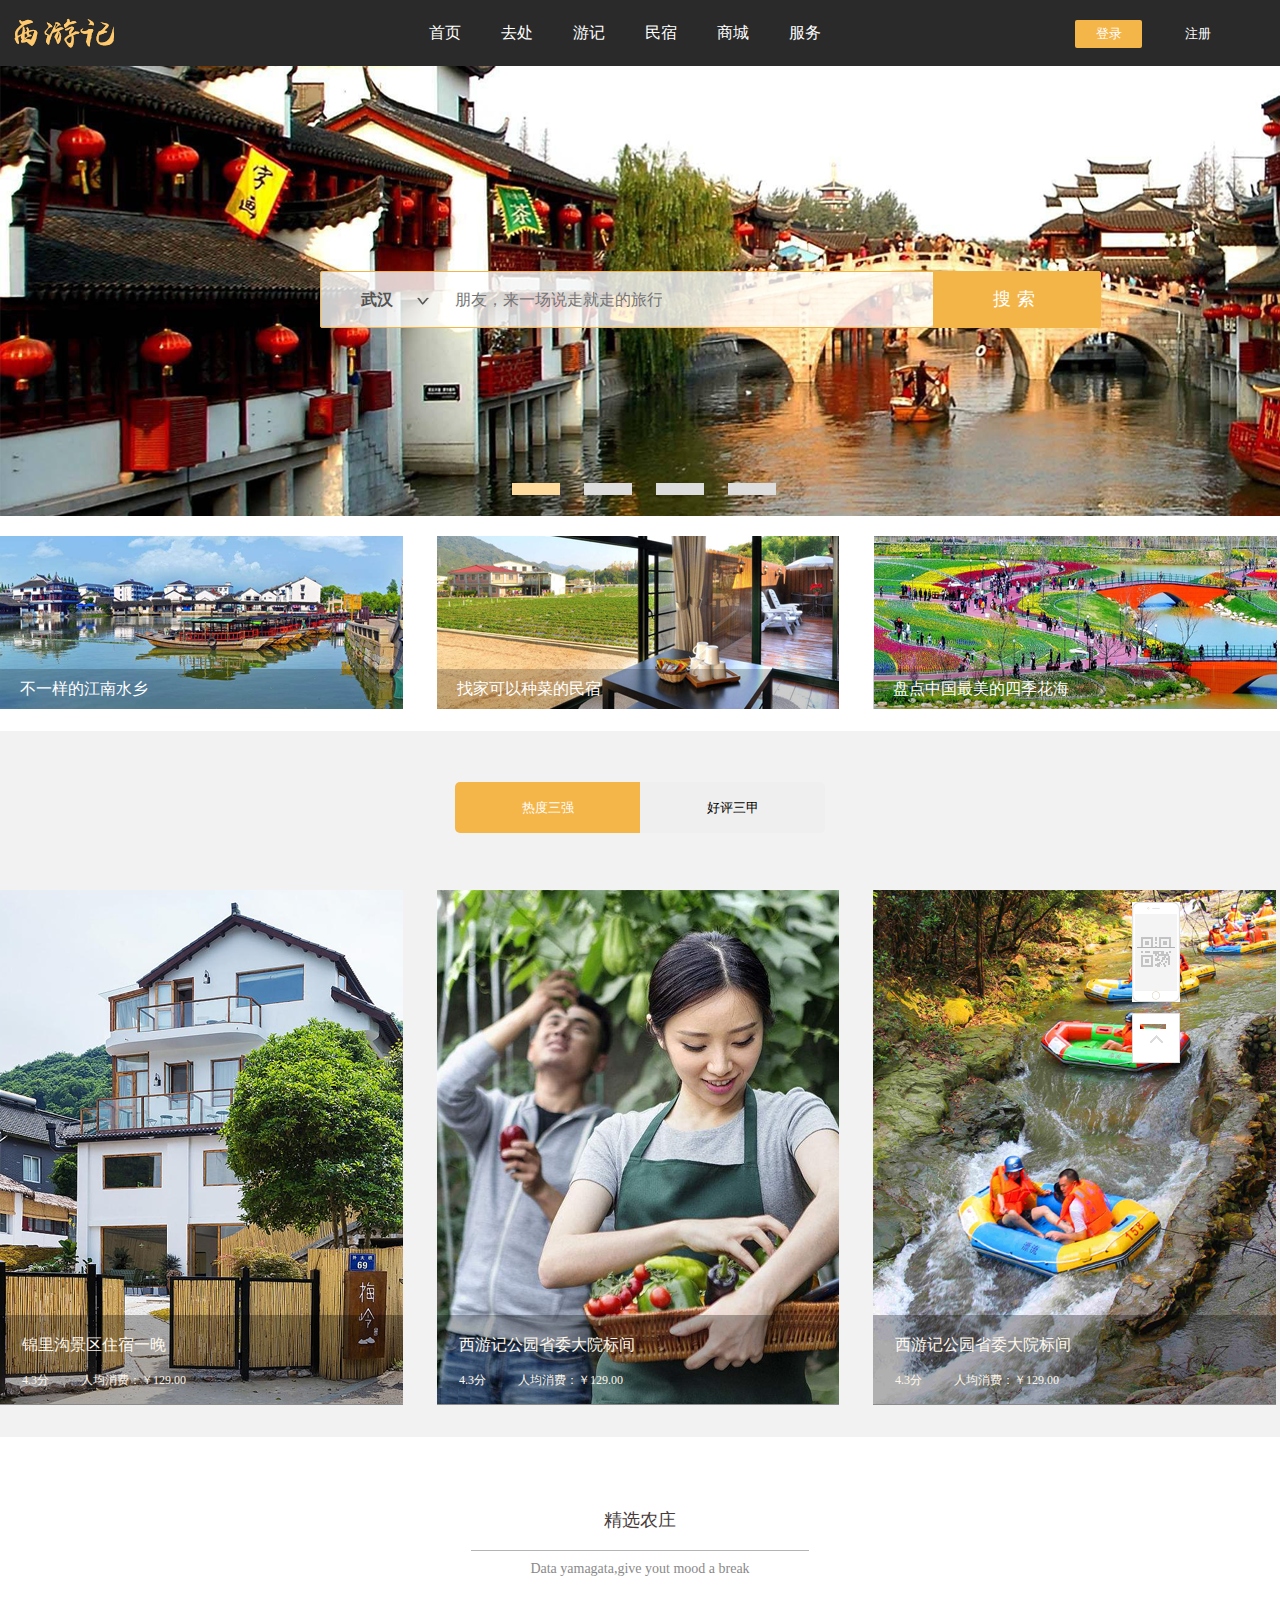
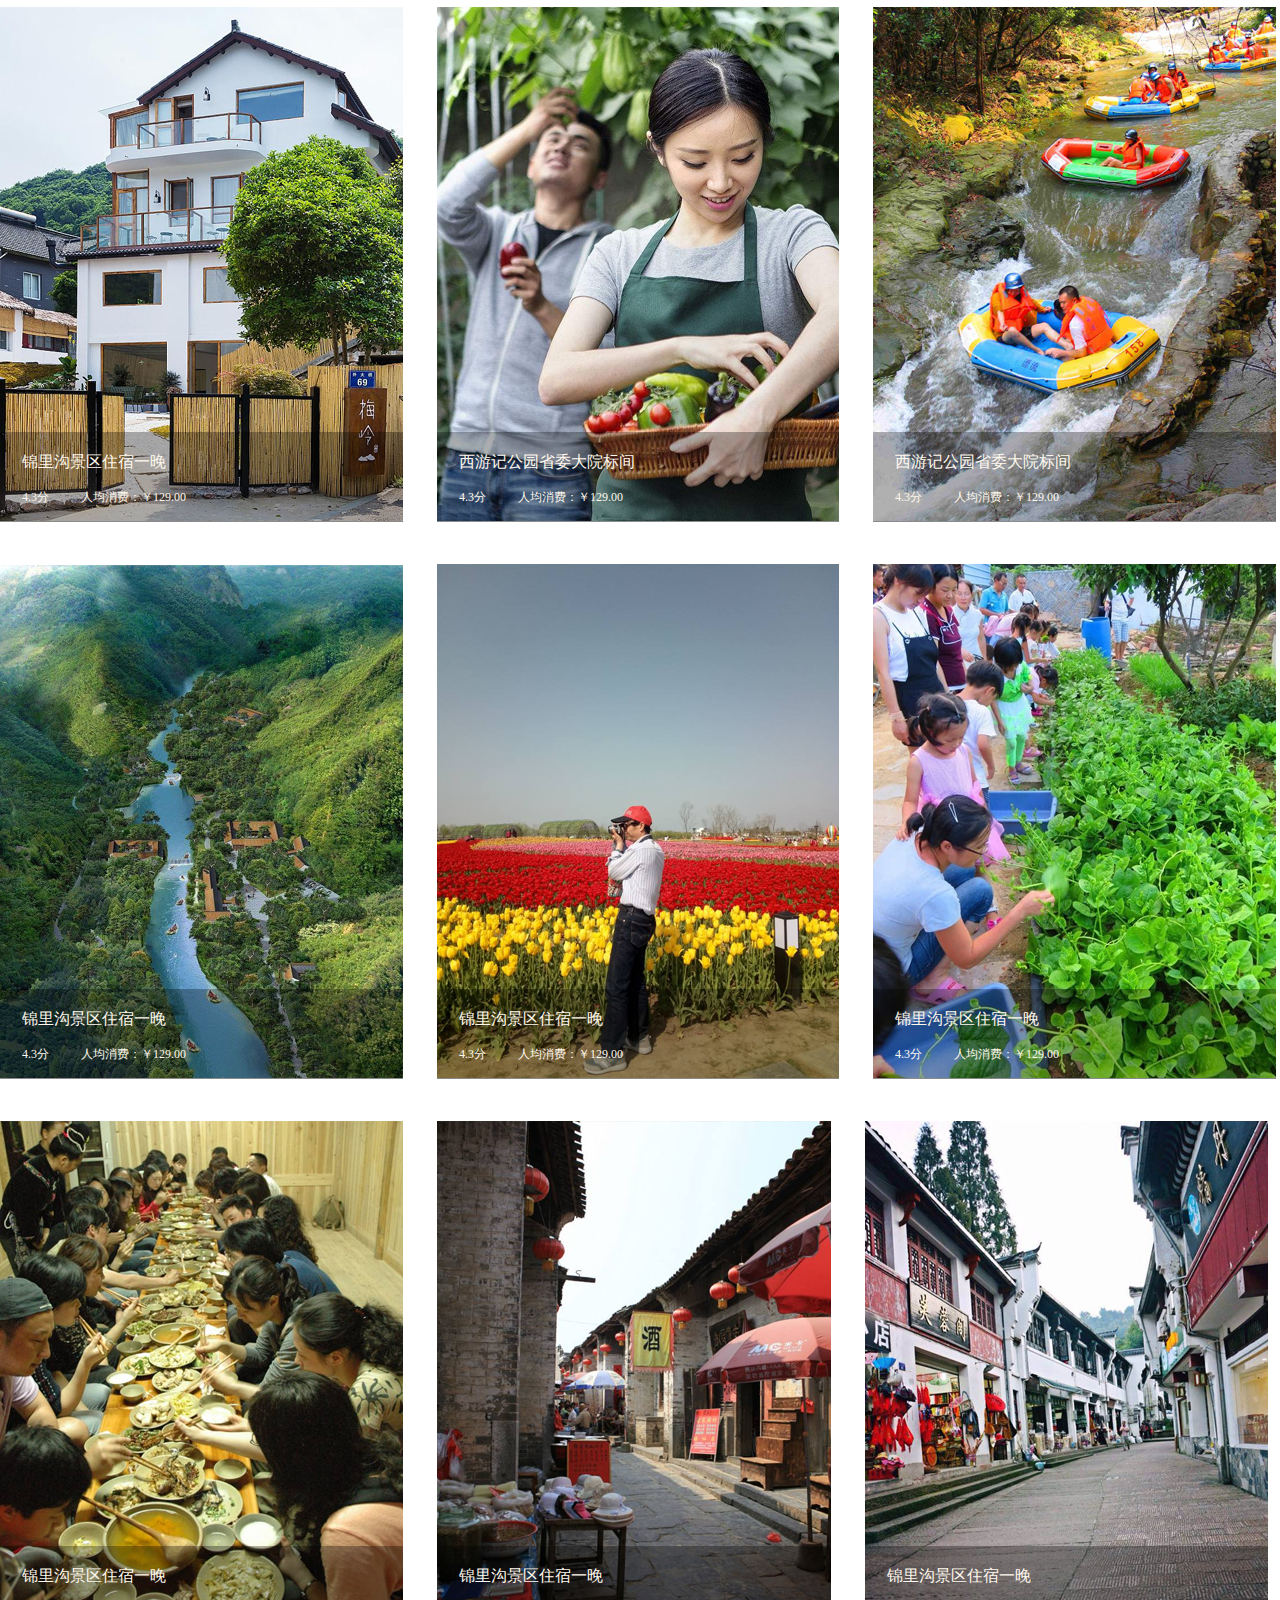
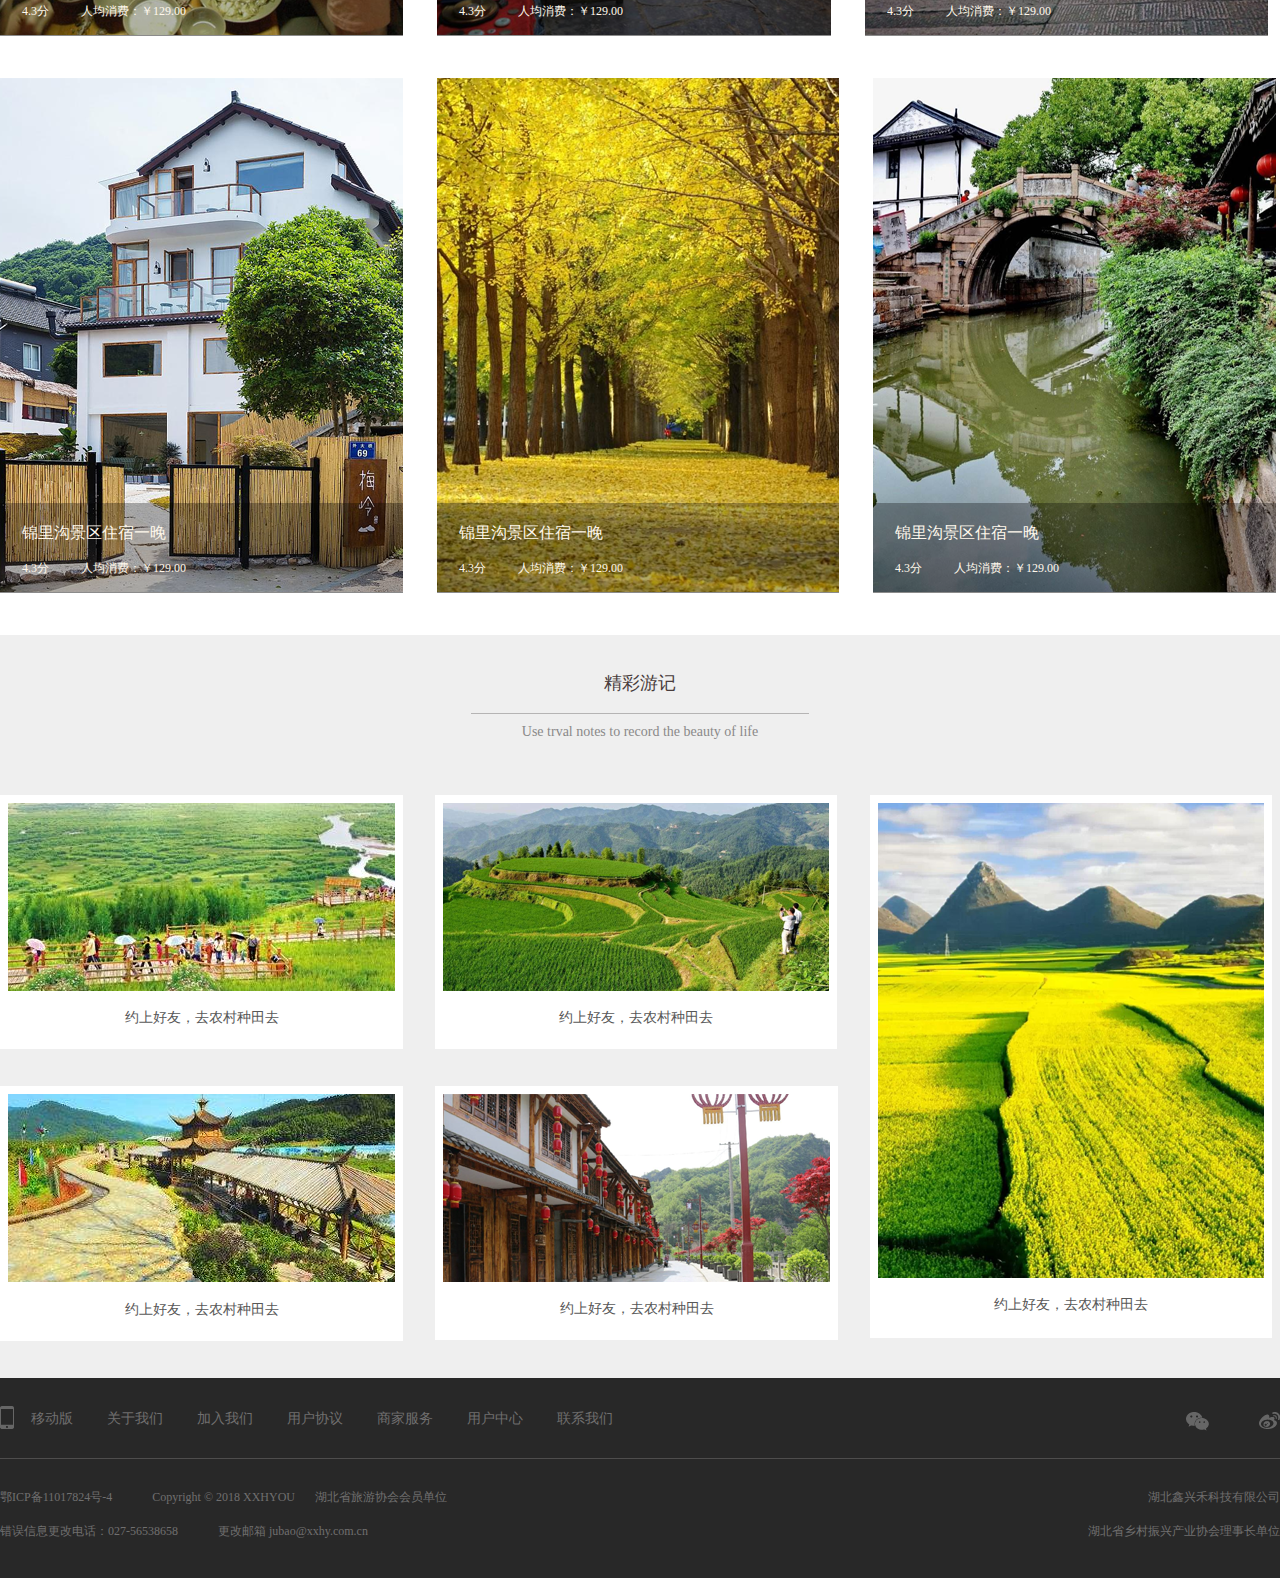
<file: index.html>
<!DOCTYPE html>
<html>
	<head>
		<meta charset="utf-8" />
		<title></title>
		<link rel="stylesheet" href="css/index.css" />
		<script src="js/jquery-3.3.1.js" type="text/javascript" charset="utf-8"></script>
		<script src="js/margin.js" type="text/javascript" charset="utf-8"></script>
	</head>
	<body>
		<div class="header">
			
			<div class="container clearfix">
				<div class="logo">
					
				</div>
				<div class="nav clearfix">
				  <ul id="navtab">
					<li><a href="javascript:;">首页</a></li>
					<li><a href="javascript:;">去处</a></li>
					<li><a href="javascript:;">游记</a></li>
					<li><a href="javascript:;">民宿</a></li>
					<li><a href="javascript:;">商城</a></li>
					<li><a href="javascript:;">服务</a></li>
				  </ul>
				   <div class="Btn">
				   	  <input class="inpt_1" type="button" value="登录" />
				      <input class="inpt_2" type="button" value="注册" />
				   </div>				   
				</div>
			</div>
			
		</div>
	    <div class="container-fluid">
	    	<div class="box">
	    		<div class="diamonds"> 
	    		  <ul>
	    			<li class="diamonds_active"></li>
	    			<li></li>
	    			<li></li>
	    			<li></li>
	    		  </ul>
	    	    </div>
	    	    <div class="wheel">
	    	    	<div class="list">    	    			    	    	
	    		      <div class="list-item">
	    			    <img src="img/lubo.png"/>
	    		      </div>
	    		      <div class="list-item">
	    			    <img src="img/lubo.png"/>
	    		      </div>
	    		      <div class="list-item">
	    			    <img src="img/lubo.png"/>
	    		      </div>
	    		      <div class="list-item">
	    			    <img src="img/lubo.png"/>
	    		      </div>
	    		   </div>
	    	    </div>
	    	    <div class="search">
	    		   <p><strong id="adress">武汉</strong><span id="down"></span></p>
	    		   <input class="search_input_1" type="text" placeholder="朋友，来一场说走就走的旅行如何？" />
	    		   <input class="search_input_2" type="button" value="搜索" />
	    	    </div>
	    	    <div class="down-search">
	    	    	<ul>
	    	    		<li>上海</li>
	    	    		<li>深圳</li>
	    	    		<li>大连</li>
	    	    		<li>上海</li>
	    	    		<li>深圳</li>
	    	    		<li>大连</li>
	    	    		<li>上海</li>
	    	    		<li>深圳</li>
	    	    		<li>大连</li>
	    	    	</ul>
	    	    </div>
	    	</div>
	    </div>
	    <div class="ad">
	    	<ul class="container clearfix">
	    		<li>
	    			<img src="img/ad2.png" class="img-responsive"/>
	    			<span>不一样的江南水乡</span>
	    		</li>
	    		<li>
	    			<img src="img/ad1.png" class="img-responsive"/>
	    			<span>找家可以种菜的民宿</span>
	    		</li>
	    		<li>
	    			<img src="img/ad3.png" class="img-responsive"/>
	    			<span>盘点中国最美的四季花海</span>
	    		</li>
	    	</ul>
	    </div>
	    <div class="content">
	    	<div class="container">
	    		<div class="button_">
	    			<input class="orange" type="button" id="" value="热度三强" />
	    			<input type="button" id="" value="好评三甲" />
	    		</div>
	    		<div id="A3" class="recommend clearfix">
	    			<ul>
	    				<li>
	    					<img src="img/img1.png" />
	    					<div class="message">
	    						<h3>锦里沟景区住宿一晚</h3>
	    						<p class="message-child"><span>4.3分</span>人均消费：￥<span>129.00</span></p>
	    						<div class="message-hide">
	    							<p>设施：<span>住宿</span><span>停车场</span><span>会议室</span></p>
	    							<p>项目：
	    								<span>采摘</span>
	    								<span>KTV</span>
	    								<span>垂钓</span>
	    								<span>真人CS</span>
	    								<span>攀岩</span>
	    								<span>棋牌</span>
	    								<span>桌球</span>
	    								<span>漂流</span>
	    								<span>儿童乐园</span>
	    							</p>
	    						</div>
	    					</div>
	    				</li>
	    				<li>
	    					<img src="img/img2.png" />
	    					<div class="message message-2">
	    						<h3>西游记公园省委大院标间</h3>
	    						<p class="message-child"><span>4.3分</span>人均消费：￥<span>129.00</span></p>
	    						<div class="message-hide">
	    							<p>设施：<span>住宿</span><span>停车场</span><span>会议室</span></p>
	    							<p>项目：
	    								<span>采摘</span>
	    								<span>KTV</span>
	    								<span>垂钓</span>
	    								<span>真人CS</span>
	    								<span>攀岩</span>
	    								<span>棋牌</span>
	    								<span>桌球</span>
	    								<span>漂流</span>
	    								<span>儿童乐园</span>
	    							</p>
	    						</div>
	    					</div>
	    				</li>
	    				<li>
	    					<img src="img/img3.png" />
	    					<div class="message message-3">
	    						<h3>西游记公园省委大院标间</h3>
	    						<p class="message-child"><span>4.3分</span>人均消费：￥<span>129.00</span></p>
	    						<div class="message-hide">
	    							<p>设施：<span>住宿</span><span>停车场</span><span>会议室</span></p>
	    							<p>项目：
	    								<span>采摘</span>
	    								<span>KTV</span>
	    								<span>垂钓</span>
	    								<span>真人CS</span>
	    								<span>攀岩</span>
	    								<span>棋牌</span>
	    								<span>桌球</span>
	    								<span>漂流</span>
	    								<span>儿童乐园</span>
	    							</p>
	    						</div>
	    					</div>
	    				</li>
	    			</ul>
	    			
	    		</div>
	    	    <div id="A4" class="recommend clearfix" style="display: none;">
	    			<ul>
	    				<li>
	    					<img src="img/img1.png" />
	    					<div class="message">
	    						<h3>锦里沟景区住宿一晚</h3>
	    						<p class="message-child"><span>4.3分</span>人均消费：￥<span>129.00</span></p>
	    						<div class="message-hide">
	    							<p>设施：<span>住宿</span><span>停车场</span><span>会议室</span></p>
	    							<p>项目：
	    								<span>采摘</span>
	    								<span>KTV</span>
	    								<span>垂钓</span>
	    								<span>真人CS</span>
	    								<span>攀岩</span>
	    								<span>棋牌</span>
	    								<span>桌球</span>
	    								<span>漂流</span>
	    								<span>儿童乐园</span>
	    							</p>
	    						</div>
	    					</div>
	    				</li>
	    				<li>
	    					<img src="img/img2.png" />
	    					<div class="message message-2">
	    						<h3>西游记公园省委大院标间</h3>
	    						<p class="message-child"><span>4.3分</span>人均消费：￥<span>129.00</span></p>
	    						<div class="message-hide">
	    							<p>设施：<span>住宿</span><span>停车场</span><span>会议室</span></p>
	    							<p>项目：
	    								<span>采摘</span>
	    								<span>KTV</span>
	    								<span>垂钓</span>
	    								<span>真人CS</span>
	    								<span>攀岩</span>
	    								<span>棋牌</span>
	    								<span>桌球</span>
	    								<span>漂流</span>
	    								<span>儿童乐园</span>
	    							</p>
	    						</div>
	    					</div>
	    				</li>
	    				<li>
	    					<img src="img/img3.png" />
	    					<div class="message message-3">
	    						<h3>西游记公园省委大院标间</h3>
	    						<p class="message-child"><span>4.3分</span>人均消费：￥<span>129.00</span></p>
	    						<div class="message-hide">
	    							<p>设施：<span>住宿</span><span>停车场</span><span>会议室</span></p>
	    							<p>项目：
	    								<span>采摘</span>
	    								<span>KTV</span>
	    								<span>垂钓</span>
	    								<span>真人CS</span>
	    								<span>攀岩</span>
	    								<span>棋牌</span>
	    								<span>桌球</span>
	    								<span>漂流</span>
	    								<span>儿童乐园</span>
	    							</p>
	    						</div>
	    					</div>
	    				</li>
	    			</ul>
	    			
	    		</div>
	    	    
	    	</div>
	    	</div>
	    </div>
	    <div class="town" id="town">
	    	<div class="title">
	    		<h4>精选农庄</h4>
	    		<span>Data yamagata,give yout mood a break</span>
	    	</div>
	    	<div class="wrap">	    	
	    	<div class="recommend clearfix">
	    			<ul>
	    				<li>
	    					<img src="img/img1.png" />
	    					<div class="message">
	    						<h3>锦里沟景区住宿一晚</h3>
	    						<p class="message-child"><span>4.3分</span>人均消费：￥<span>129.00</span></p>
	    						<div class="message-hide">
	    							<p>设施：<span>住宿</span><span>停车场</span><span>会议室</span></p>
	    							<p>项目：
	    								<span>采摘</span>
	    								<span>KTV</span>
	    								<span>垂钓</span>
	    								<span>真人CS</span>
	    								<span>攀岩</span>
	    								<span>棋牌</span>
	    								<span>桌球</span>
	    								<span>漂流</span>
	    								<span>儿童乐园</span>
	    							</p>
	    						</div>
	    					</div>
	    				</li>
	    				<li>
	    					<img src="img/img2.png" />
	    					<div class="message message-2">
	    						<h3>西游记公园省委大院标间</h3>
	    						<p class="message-child"><span>4.3分</span>人均消费：￥<span>129.00</span></p>
	    						<div class="message-hide">
	    							<p>设施：<span>住宿</span><span>停车场</span><span>会议室</span></p>
	    							<p>项目：
	    								<span>采摘</span>
	    								<span>KTV</span>
	    								<span>垂钓</span>
	    								<span>真人CS</span>
	    								<span>攀岩</span>
	    								<span>棋牌</span>
	    								<span>桌球</span>
	    								<span>漂流</span>
	    								<span>儿童乐园</span>
	    							</p>
	    						</div>
	    					</div>
	    				</li>
	    				<li>
	    					<img src="img/img3.png" />
	    					<div class="message message-3">
	    						<h3>西游记公园省委大院标间</h3>
	    						<p class="message-child"><span>4.3分</span>人均消费：￥<span>129.00</span></p>
	    						<div class="message-hide">
	    							<p>设施：<span>住宿</span><span>停车场</span><span>会议室</span></p>
	    							<p>项目：
	    								<span>采摘</span>
	    								<span>KTV</span>
	    								<span>垂钓</span>
	    								<span>真人CS</span>
	    								<span>攀岩</span>
	    								<span>棋牌</span>
	    								<span>桌球</span>
	    								<span>漂流</span>
	    								<span>儿童乐园</span>
	    							</p>
	    						</div>
	    					</div>
	    				</li>
	    				<li>
	    					<img src="img/img4.png" />
	    					<div class="message message-2">
	    						<h3>锦里沟景区住宿一晚</h3>
	    						<p class="message-child"><span>4.3分</span>人均消费：￥<span>129.00</span></p>
	    						<div class="message-hide">
	    							<p>设施：<span>住宿</span><span>停车场</span><span>会议室</span></p>
	    							<p>项目：
	    								<span>采摘</span>
	    								<span>KTV</span>
	    								<span>垂钓</span>
	    								<span>真人CS</span>
	    								<span>攀岩</span>
	    								<span>棋牌</span>
	    								<span>桌球</span>
	    								<span>漂流</span>
	    								<span>儿童乐园</span>
	    							</p>
	    						</div>
	    					</div>
	    				</li>
	    				<li>
	    					<img src="img/img5.png" />
	    					<div class="message message-2">
	    						<h3>锦里沟景区住宿一晚</h3>
	    						<p class="message-child"><span>4.3分</span>人均消费：￥<span>129.00</span></p>
	    						<div class="message-hide">
	    							<p>设施：<span>住宿</span><span>停车场</span><span>会议室</span></p>
	    							<p>项目：
	    								<span>采摘</span>
	    								<span>KTV</span>
	    								<span>垂钓</span>
	    								<span>真人CS</span>
	    								<span>攀岩</span>
	    								<span>棋牌</span>
	    								<span>桌球</span>
	    								<span>漂流</span>
	    								<span>儿童乐园</span>
	    							</p>
	    						</div>
	    					</div>
	    				</li>
	    				<li>
	    					<img src="img/img6.png" />
	    					<div class="message message-2">
	    						<h3>锦里沟景区住宿一晚</h3>
	    						<p class="message-child"><span>4.3分</span>人均消费：￥<span>129.00</span></p>
	    						<div class="message-hide">
	    							<p>设施：<span>住宿</span><span>停车场</span><span>会议室</span></p>
	    							<p>项目：
	    								<span>采摘</span>
	    								<span>KTV</span>
	    								<span>垂钓</span>
	    								<span>真人CS</span>
	    								<span>攀岩</span>
	    								<span>棋牌</span>
	    								<span>桌球</span>
	    								<span>漂流</span>
	    								<span>儿童乐园</span>
	    							</p>
	    						</div>
	    					</div>
	    				</li>
	    				<li>
	    					<img src="img/img7.png" />
	    					<div class="message message-2">
	    						<h3>锦里沟景区住宿一晚</h3>
	    						<p class="message-child"><span>4.3分</span>人均消费：￥<span>129.00</span></p>
	    						<div class="message-hide">
	    							<p>设施：<span>住宿</span><span>停车场</span><span>会议室</span></p>
	    							<p>项目：
	    								<span>采摘</span>
	    								<span>KTV</span>
	    								<span>垂钓</span>
	    								<span>真人CS</span>
	    								<span>攀岩</span>
	    								<span>棋牌</span>
	    								<span>桌球</span>
	    								<span>漂流</span>
	    								<span>儿童乐园</span>
	    							</p>
	    						</div>
	    					</div>
	    				</li>
	    				<li>
	    					<img src="img/img8.png" />
	    					<div class="message message-2">
	    						<h3>锦里沟景区住宿一晚</h3>
	    						<p class="message-child"><span>4.3分</span>人均消费：￥<span>129.00</span></p>
	    						<div class="message-hide">
	    							<p>设施：<span>住宿</span><span>停车场</span><span>会议室</span></p>
	    							<p>项目：
	    								<span>采摘</span>
	    								<span>KTV</span>
	    								<span>垂钓</span>
	    								<span>真人CS</span>
	    								<span>攀岩</span>
	    								<span>棋牌</span>
	    								<span>桌球</span>
	    								<span>漂流</span>
	    								<span>儿童乐园</span>
	    							</p>
	    						</div>
	    					</div>
	    				</li>
	    				<li>
	    					<img src="img/img9.png" />
	    					<div class="message message-2">
	    						<h3>锦里沟景区住宿一晚</h3>
	    						<p class="message-child"><span>4.3分</span>人均消费：￥<span>129.00</span></p>
	    						<div class="message-hide">
	    							<p>设施：<span>住宿</span><span>停车场</span><span>会议室</span></p>
	    							<p>项目：
	    								<span>采摘</span>
	    								<span>KTV</span>
	    								<span>垂钓</span>
	    								<span>真人CS</span>
	    								<span>攀岩</span>
	    								<span>棋牌</span>
	    								<span>桌球</span>
	    								<span>漂流</span>
	    								<span>儿童乐园</span>
	    							</p>
	    						</div>
	    					</div>
	    				</li>
	    				<li>
	    					<img src="img/img10.png" />
	    					<div class="message message-2">
	    						<h3>锦里沟景区住宿一晚</h3>
	    						<p class="message-child"><span>4.3分</span>人均消费：￥<span>129.00</span></p>
	    						<div class="message-hide">
	    							<p>设施：<span>住宿</span><span>停车场</span><span>会议室</span></p>
	    							<p>项目：
	    								<span>采摘</span>
	    								<span>KTV</span>
	    								<span>垂钓</span>
	    								<span>真人CS</span>
	    								<span>攀岩</span>
	    								<span>棋牌</span>
	    								<span>桌球</span>
	    								<span>漂流</span>
	    								<span>儿童乐园</span>
	    							</p>
	    						</div>
	    					</div>
	    				</li>
	    				<li>
	    					<img src="img/img11.png" />
	    					<div class="message message-2">
	    						<h3>锦里沟景区住宿一晚</h3>
	    						<p class="message-child"><span>4.3分</span>人均消费：￥<span>129.00</span></p>
	    						<div class="message-hide">
	    							<p>设施：<span>住宿</span><span>停车场</span><span>会议室</span></p>
	    							<p>项目：
	    								<span>采摘</span>
	    								<span>KTV</span>
	    								<span>垂钓</span>
	    								<span>真人CS</span>
	    								<span>攀岩</span>
	    								<span>棋牌</span>
	    								<span>桌球</span>
	    								<span>漂流</span>
	    								<span>儿童乐园</span>
	    							</p>
	    						</div>
	    					</div>
	    				</li>
	    				<li>
	    					<img src="img/img12.png" />
	    					<div class="message message-2">
	    						<h3>锦里沟景区住宿一晚</h3>
	    						<p class="message-child"><span>4.3分</span>人均消费：￥<span>129.00</span></p>
	    						<div class="message-hide">
	    							<p>设施：<span>住宿</span><span>停车场</span><span>会议室</span></p>
	    							<p>项目：
	    								<span>采摘</span>
	    								<span>KTV</span>
	    								<span>垂钓</span>
	    								<span>真人CS</span>
	    								<span>攀岩</span>
	    								<span>棋牌</span>
	    								<span>桌球</span>
	    								<span>漂流</span>
	    								<span>儿童乐园</span>
	    							</p>
	    						</div>
	    					</div>
	    				</li>
	    			</ul>
	    			
	    		</div>
	    		</div>
	    </div>
	    <div class="trval clearfix">
	    	<div class="title">
	    		<h4>精彩游记</h4>
	    		<span>Use trval notes to record the beauty of life</span>
	    	</div>
	    	<div class="container">
	    		<div class="un-left">
	    			<ul>
	    				<li>
	    					<img src="img/un01.png"/>
	    					<span>约上好友，去农村种田去</span>
	    				</li>
	    				<li>
	    					<img src="img/un02.png"/>
	    					<span>约上好友，去农村种田去</span>
	    				</li>
	    				<li>
	    					<img src="img/un03.png"/>
	    					<span>约上好友，去农村种田去</span>
	    				</li>
	    				<li>
	    					<img src="img/un04.png"/>
	    					<span>约上好友，去农村种田去</span>
	    				</li>
	    			</ul>
	    		</div>
	    		<div class="un-right">
	    			<div class="bo">
	    				<img src="img/un05.png"/>
	    				<span>约上好友，去农村种田去</span>
	    			</div>
	    		</div>
	    	</div>
	    	
	    </div>
	    <div class="scroll-top">
	    	<img src="img/photo_03.png"/>
	    </div>
	</body>
	<footer>
		<div class="container">
			<ul class="Navigation clearfix">
				<li><span></span><a href="#">移动版</a></li>
				<li><a href="#">关于我们</a></li>
				<li><a href="#">加入我们</a></li>
				<li><a href="#">用户协议</a></li>
				<li><a href="#">商家服务</a></li>
				<li><a href="#">用户中心</a></li>
				<li><a href="#">联系我们</a></li>	
				<span class="pull-right2"></span>
				<span class="pull-right"></span>				
			</ul>
			<p class="p1"><span>鄂ICP备11017824号-4</span><span>Copyright © 2018 XXHYOU</span><span>湖北鑫兴禾科技有限公司</span><span>湖北省旅游协会会员单位</span></p>
		    <p class="p2"><span>错误信息更改电话：027-56538658</span><span>更改邮箱 jubao@xxhy.com.cn</span><span>湖北省乡村振兴产业协会理事长单位</span></p>
		</div>
	</footer>
</html>
</file>
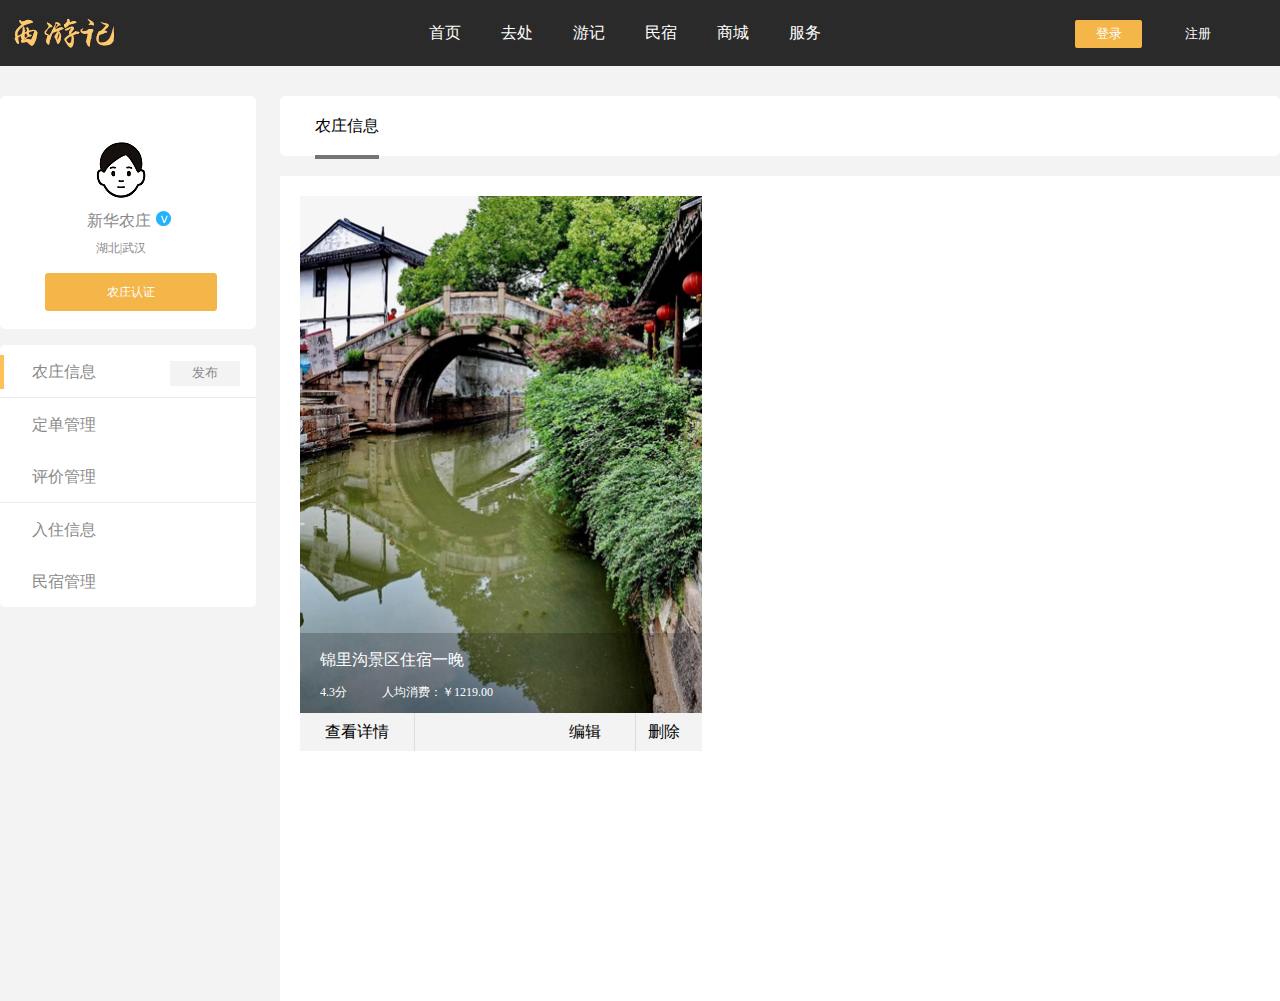
<file: farm.html>
<!DOCTYPE html>
<html>
	<head>
		<meta charset="UTF-8">
		<title>农庄信息</title>
		<link rel="stylesheet" href="css/index.css" />
		<link rel="stylesheet" href="css/order.css" />
		<script src="js/jquery-3.3.1.js" type="text/javascript" charset="utf-8"></script>
		<script src="js/margin.js" type="text/javascript" charset="utf-8"></script>
	</head>
	<body>
		<div class="header">		
			<div class="container clearfix">
				<div class="logo">
					
				</div>
				<div class="nav clearfix">
				  <ul id="navtab">
					<li><a href="javascript:;">首页</a></li>
					<li><a href="javascript:;">去处</a></li>
					<li><a href="javascript:;">游记</a></li>
					<li><a href="javascript:;">民宿</a></li>
					<li><a href="javascript:;">商城</a></li>
					<li><a href="javascript:;">服务</a></li>
				  </ul>
				   <div class="Btn">
				   	  <input class="inpt_1" type="button" value="登录" />
				      <input class="inpt_2" type="button" value="注册" />
				   </div>				   
				</div>
			</div>			
		</div>
		<div class="FarmInformation">
				<div class="container">
					<div class="left">
						<div class="left-farm clearfix">
						<div class="personal clearfix">	    						    					    					
	    					<div class="information">
	    						<img src="img/personal.gif" />
	    						<span class="farm_sp1">新华农庄<i class="badge"></i></span>
	    						<span class="farm_sp2">湖北|武汉</span>
	    						
	    						<a href="#" class="focus">农庄认证</a>
	    					</div>
	    					
	    				</div>
					</div>
					
					    <ul class="farm-menu" id="farm-menu">
					    	<li class="active-farm-menu">
					    		<a href="#">农庄信息</a>
					    		<input type="button" value="发布" id="farm-send"/>
					    	</li>
					    	<li>
					    		<a href="#">定单管理</a>					    		
					    	</li>
					    	<li>
					    		<a href="#">评价管理</a>					    	
					    	</li>
					    	<li>
					    		<a href="#">入住信息</a>					    		
					    	</li>
					    	<li>
					    		<a href="#">民宿管理</a>			
					    	</li>
					    	
					    </ul>
					
					</div>
				
				    <div class="right farm-no">
				    	<div class="farm_1">
				    		<a >农庄信息</a>			    		
				    		<a style="display: none;">订单管理</a>				    		
				    		<a style="display: none;">评价管理</a>
				    		<a style="display: none;">农庄入住申请</a>
				    		<a></a>
				    		<a style="display: none;">编辑农庄信息</a>
				    		<!--<span></span>-->
				    	</div>
				    	
				    	<div class="management tab_farm" >
				    		<div class="management_img">
				    			<img src="img/img12.png" />
				    			<div class="management-message">
	    						    <h3>锦里沟景区住宿一晚</h3>
	    						    <p class="management-child"><span class="score">4.3分</span>人均消费：￥<span class="pirce">1219.00</span></p>	    						
	    					    </div>
				    		</div>
				    	    <div class="management-menu">
				    	    	<span>查看详情</span>
				    	    	<span>编辑</span>
				    	    	<span>删除</span>
				    	    </div>
				    	</div>
				    	
				    	
				    	<div class="form tab_farm_2" style="display: none;">
				    		<div class="form-group">
				    			<label>农庄名称：</label>
				    			<input type="text" />
				    		</div>
				    		<div class="form-group" id="text">
				    			<label>农庄简介：</label>
				    			<textarea></textarea>
				    			<span class="number"><i>0</i>/300</span>
				    		</div>
				    		<div class="form-group">
				    			<label>联系电话：</label>
				    			<input type="text" />
				    		</div>
				    		<div class="form-group" id="limit">
				    			<label>所在位置：</label>
				    			<input type="text" />
				    			<input type="text" />
				    			<input type="text" />
				    			<input type="text"  class="lin"/>
				    			<div id="primary" class="limitid">
				    				<ul>
				    					<li>上海市</li>
				    					<li>湖北省</li>
				    					<li>广东省</li>
				    					<li>四川省</li>
				    				</ul>
				    			</div>
				    			<div id="city" class="limitid">
				    				<ul>
				    					<li>zz市</li>
				    					<li>ss省</li>
				    					<li>ss省</li>
				    					<li>d川省</li>
				    				</ul>
				    			</div>
				    			<div id="qu" class="limitid">
				    				<ul>
				    					<li>上s市</li>
				    					<li>湖a省</li>
				    					<li>广w省</li>
				    					<li>四e省</li>
				    				</ul>
				    			</div>
				    		</div>
				    		<div class="form-group">
				    			<label>人均消费：</label>
				    			<input type="text" />  元
				    		</div>
				    		
				    		<div class="map">
				    			<img src="img/map.png" />
				    			<span>地图标注</span>
				    		</div>
				    		
                            <div class="form-group form-group-6">
				    			<em>农庄设施：</em>
				    			<span >停车场</span>
				    			<span>住宿</span>
				    			<span>餐饮</span>
				    			<span>会议室</span>
				    		</div>
				    		<div class="form-group form-group-6">
				    			<em>农庄项目：</em>
				    			<span >垂钓</span>
				    			<span >采摘</span>
				    			<span>真人CS</span>
				    			<span>KTV</span>
				    			<span>攀岩</span>
				    			<span>棋牌</span>
				    			<span>儿童乐园</span>
				    			<span>游泳</span>
				    		</div>
				    		<div class="form-group form-group-6">
				    			<em>农庄特色：</em>
				    			<span >自然风光</span>
				    			<span>文化古镇</span>
				    			<span>乡村别墅</span>
				    			
				    		</div>
				    		<div class="form-group file-left clearfix">
				    			<div class="clearfix">
				    				<label>特色主图：</label>
				    			    <a class="file">
				    				    选择图片
				    				    <input type="file" id="fileA"/>
				    			    </a>
				    			    <span id="fileAtext">建议尺寸：800*1022像素，小于800kb</span>	
				    			</div>
				    			<div class="picture-file clearfix">
				    			<div id="fileAimg"><img src="img/ad1.png" /></div>
				    			<span id="fileAdelete">删除图片</span>
				    		    </div>
				    		</div>
				    		<div class="form-group file-left clearfix">
				    			<div class="clearfix">
				    				<label>精彩图集：</label>
				    			    <a class="file">
				    				    选择图片
				    				    <input type="file" id="fileB"/>
				    			    </a>
				    			    <span id="fileBtext">建议尺寸：800*1022像素，小于800kb</span>	
				    			</div>
				    			<div class="picture-file clearfix group-im">
				    				<a class="left" href="javascript:;" id="fileBleft"><</a>
				    			      <div style="width: 675px;height: 125px;overflow: hidden;float: left;position: relative;">
				    			      	<ul class="clearfix img-group" id="fileBimg">
				    			      	<!--<li><img src="img/ad1.png" /></li>
				    			      	<li><img src="img/ad1.png" /></li>
				    			      	<li><img src="img/ad1.png" /></li>
				    			      	<li><img src="img/ad1.png" /></li>
				    			      	<li><img src="img/ad1.png" /></li>-->
				    			      </ul>
				    			      </div>
				    			      <a class="right" href="javascript:;"id="fileBright">></a>
				    			      <span id="fileBdelete">编辑</span>
				    		    </div>
				    		</div>
				    	
				    	    <div class="detail">
				    	    	<div class="title2">
				    	    		<p>项目详细信息  :</p>
				    	    	</div>
				    	    	<div class="detail-write" id="detail-write">
				    	    		<div class="detail-home" id="detail-home">
				    	    			<span id="dbtitle" >住宿</span>
				    	    			<input type="text" id="dbtitle2"  value="住宿"/>
				    	    			<i></i>
				    	    		</div>
				    	    		
				    	    		<div id="addimg-1">
				    	    			<input type="file" id="addimgimg" style="display: none;"/>
				    	    			<img src="img/content3.gif" />
				    	    			<i></i>
				    	    		</div>
				    	    		<div class="specialP">
	    	    		                 <p>古典大床房，1.8*2M床一张，空调、麻将机、淋浴、独卫  12:00前退房   $299.00/晚</p>
	    	    		                 <input type="text" id="specialP-text" />
	    	    		                <i></i>
	    	    	                </div>
				    	    	</div>
				    	    </div>
				    	
				    	    <div class="button-farm">
				    	    	<ul class="clearfix">
				    	    		<li id="addTitle"><a href="javascript:;">添加标题</a></li>
				    	    		<li id="addimg"><a href="javascript:;">添加图片</a></li>
				    	    		<li id="addbei"><a href="javascript:;">添加备注</a></li>
				    	    		<li id="addvideo"><a href="javascript:;">添加视频</a></li>
				    	    	</ul>
				    	    </div>
				    	
				    	    <button class="btn1 activeBtn" type="button">确定提交</button>
				    	    <button class="btn2" type="button">取消编辑</button>
				    	</div>
				   
				        <div class="OrderQuery tab_farm"style="display: none;">
				        	<ul>
				        		<li class="clearfix">
				        			<div class="query-left">
				        				<img src="img/img1.png" />
				        			</div>
				        			<div class="query-center">
				        				<ul class="clearfix">
				        					<li>锦里沟景区住宿一晚</li>
				        					<li>时间：2018-01-20</li>
				        					<li>人数：5人</li>
				        					<li>
				        						标签：
				        						<a href="">住宿</a>
				        						<a href="">棋牌</a>
				        						<a href="">采摘</a>
				        						<a href="">真人cs</a>
				        						<a href="">垂钓</a>
				        					</li>
				        				</ul>				        							        					
				        			</div>
				        		    <button type="button" class="btn-ok">订单确认</button>
				        		</li>
				        		<li class="clearfix">
				        			<div class="query-left">
				        				<img src="img/img1.png" />
				        			</div>
				        			<div class="query-center">
				        				<ul class="clearfix">
				        					<li>锦里沟景区住宿一晚</li>
				        					<li>时间：2018-01-20</li>
				        					<li>人数：5人</li>
				        					<li>
				        						标签：
				        						<a href="">住宿</a>
				        						<a href="">棋牌</a>
				        						<a href="">采摘</a>
				        						<a href="">真人cs</a>
				        						<a href="">垂钓</a>
				        					</li>
				        				</ul>				        							        					
				        			</div>
				        		    <button type="button" class="btn-ok">订单确认</button>
				        		</li>
				        		<li class="clearfix">
				        			<div class="query-left">
				        				<img src="img/img1.png" />
				        			</div>
				        			<div class="query-center">
				        				<ul class="clearfix">
				        					<li>锦里沟景区住宿一晚</li>
				        					<li>时间：2018-01-20</li>
				        					<li>人数：5人</li>
				        					<li>
				        						标签：
				        						<a href="">住宿</a>
				        						<a href="">棋牌</a>
				        						<a href="">采摘</a>
				        						<a href="">真人cs</a>
				        						<a href="">垂钓</a>
				        					</li>
				        				</ul>				        							        					
				        			</div>
				        		    <button type="button" class="btn-ok">订单确认</button>
				        		</li>
				        	</ul>
				        </div>
				    
				        <div class="evaluate2 tab_farm" style="display: none;">
				        	<ul class="clearfix">
				        		<li>
				        			<div class="line-eva">
				        				<span class="line-eva-title">西游记公园省委大院标间</span>
				        				<span class="line-eva-star"><img src="img/star_item_05.png"/> 2018-02-20 18:00:00</span>
				        			</div>
				        			<p class="line-eva-p">#位置繁华##房间干净##性价比高##房间大##服务好#说真的在外面看到的时候我失望了。 但是。当我进了店。看到的却是与众不同 #位置繁华##房间干净##性价比高##房间大##服务好#说真的在外面看到的时候我失望了。 但是。当我进了店。看到的却是与众不同#位置繁华##房间干净##性价比高##房间大##服务好#说真的在外面看到的时候我失望了。 但是。当我进了店。看到的却是与众不同</p>
				        		    <ul class="line-eva-pai clearfix">
				        		    	<li><img src="img/ad2.png" /></li>
				        		    	<li><img src="img/ad2.png" /></li>
				        		    	<li><img src="img/ad2.png" /></li>
				        		    </ul>
				        		   <div class="clearfix">
				        		   	   <button type="button" class="line-eva-hui ">回复</button>
				        		   </div>
				        		   <div class="answer " style="display: none;">
				        		   	<input type="text" name="" id="" value="" />
				        		   	<a href="javascript:;">提交</a>
				        		   </div>
				        		</li>
				        		<li>
				        			<div class="line-eva">
				        				<span class="line-eva-title">西游记公园省委大院标间</span>
				        				<span class="line-eva-star"><img src="img/star_item_05.png"/> 2018-02-20 18:00:00</span>
				        			</div>
				        			<p class="line-eva-p">#位置繁华##房间干净##性价比高##房间大##服务好#说真的在外面看到的时候我失望了。 但是。当我进了店。看到的却是与众不同 #位置繁华##房间干净##性价比高##房间大##服务好#说真的在外面看到的时候我失望了。 但是。当我进了店。看到的却是与众不同#位置繁华##房间干净##性价比高##房间大##服务好#说真的在外面看到的时候我失望了。 但是。当我进了店。看到的却是与众不同</p>
				        		    <ul class="line-eva-pai clearfix">
				        		    	<li><img src="img/ad2.png" /></li>
				        		    	<li><img src="img/ad2.png" /></li>
				        		    	<li><img src="img/ad2.png" /></li>
				        		    </ul>
				        		   <div class="clearfix">
				        		   	   <button type="button" class="line-eva-hui ">回复</button>
				        		   </div>
				        		   <div class="answer "style="display: none;">
				        		   	<input type="text" name="" id="" value="" />
				        		   	<a href="javascript:;">提交</a>
				        		   </div>
				        		</li>
				        		<li>
				        			<div class="line-eva">
				        				<span class="line-eva-title">西游记公园省委大院标间</span>
				        				<span class="line-eva-star"><img src="img/star_item_05.png"/> 2018-02-20 18:00:00</span>
				        			</div>
				        			<p class="line-eva-p">#位置繁华##房间干净##性价比高##房间大##服务好#说真的在外面看到的时候我失望了。 但是。当我进了店。看到的却是与众不同 #位置繁华##房间干净##性价比高##房间大##服务好#说真的在外面看到的时候我失望了。 但是。当我进了店。看到的却是与众不同#位置繁华##房间干净##性价比高##房间大##服务好#说真的在外面看到的时候我失望了。 但是。当我进了店。看到的却是与众不同</p>
				        		    <ul class="line-eva-pai clearfix">
				        		    	<li><img src="img/ad2.png" /></li>
				        		    	<li><img src="img/ad2.png" /></li>
				        		    	<li><img src="img/ad2.png" /></li>
				        		    </ul>
				        		   <div class="clearfix" style="display: none;">
				        		   	   <button type="button" class="line-eva-hui ">回复</button>
				        		   </div>
				        		   <div class="answer " style="display: none;">
				        		   	<input type="text" name="" id="" value="" />
				        		   	<a href="javascript:;">提交</a>
				        		   </div>
				        		   <div class="answer_user clearfix">
				        		   	<span>商家回复</span>
				        		   	<p class="answer-title">繁华##房间干净##性价比高##房间大##服务好#说真的在外面看到的时候我失望了</p>
				        		   </div>
				        		</li>
				        	</ul>
				        </div>
				    
				    
				        <div class="Admissions tab_farm" style="display: none;">
				        	<div class="form-group">
				    			<label>农庄名称：</label>
				    			<input type="text" />
				    		</div>
				    		<div class="form-group">
				    			<label>农庄简介：</label>
				    			<textarea></textarea>
				    		</div>
				    		<div class="form-group">
				    			<label>联系电话：</label>
				    			<input type="text" />
				    		</div>
				    		<div class="form-group">
				    			<label>所在位置：</label>
				    			<input type="text" />
				    			<input type="text" />
				    			<input type="text" />
				    			<input type="text"  class="lin"/>
				    		</div>
				    		<div class="form-group">
				    			<label>证件号码：</label>
				    			<input type="text" style="width: 477px;"/>
				    		</div>
				    		<div class="form-group file-left clearfix">
				    			<div class="clearfix">
				    				<label>上传证照：</label>
				    			    <a class="file">
				    				    选择图片
				    				    <input type="file" id="fileid"/>
				    			    </a>
				    			    <span >上传企业三证合一影印件，个人用户上传身份证正反面照片</span>	
				    			</div>
				    			<div class="picture-file clearfix">
				    			<img src="img/ad1.png"/>				    			
				    		    </div>
				    		    <button type="button">确认提交</button>
				    		</div>
				    		
				    		
				    		<div class="submit clearfix">
				    			<div class="circle"></div>
				    			<span>您的申请已经提交，等待审核中...</span>
				    			<span>审核大概有7个工作日左右，请耐心等待</span>
				    		</div>
				        </div>
				    
				    </div>
				</div>
			</div>
	</body>
</html>
</file>
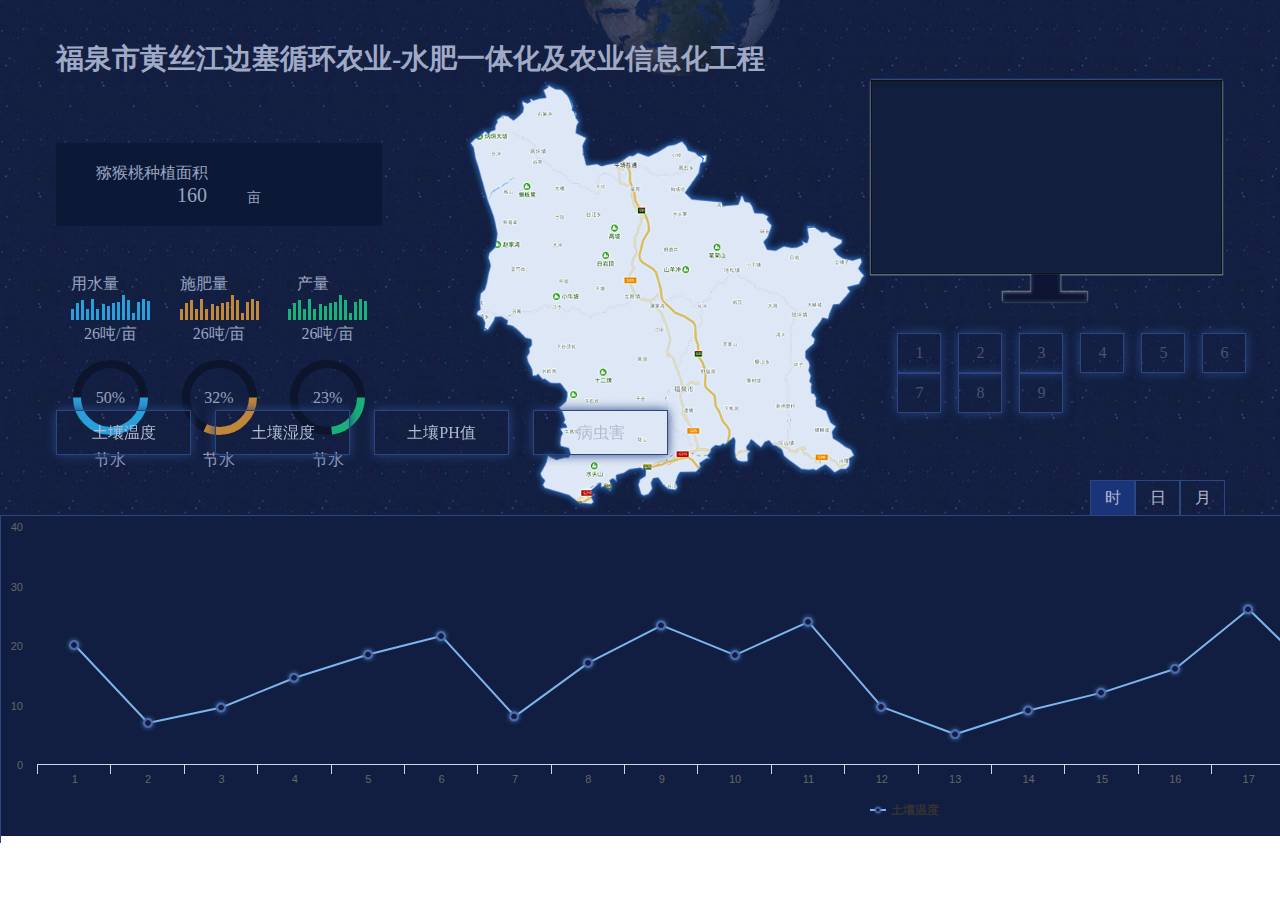
<file: guiyang.html>
<!DOCTYPE html>
<html>
	<head>
		<meta charset="UTF-8">
		<meta http-equiv="X-UA-Compatible" content="IE=7">
		<title></title>
		<link rel="stylesheet" href="css/guizhou.css" />
		<script type="text/javascript" src="js/jquery-1.11.1.js" ></script>
		<script type="text/javascript" src="js/jquery-3.3.1.js" ></script>
		<script type="text/javascript" src="js/highcharts.js" ></script>
		<script type="text/javascript" src="js/echarts.common.min.js" ></script>
		<script type="text/javascript" src="js/canvas.js" ></script>
	</head>
	<body>
		<div class="container">
			<h3>福泉市黄丝江边塞循环农业-水肥一体化及农业信息化工程</h3>
			<div class="row clearfix">
				<div class="left_main">
					<div class="shdow">
						<span>猕猴桃种植面积</span>
						<span><em>160</em>亩</span>
					</div>
					<div class="main-menu">
						<ul class="clearfix">
							<li class="col-3">
								<span>用水量</span>
								<img src="img/guiyang/1.gif" />
								<span class="t">26吨/亩</span>
								<div class="canvas-1">
									<span class="number1 n">0%</span>
									<canvas class="bg1" id="bg1" width="75" height="75"></canvas>
									<span class="t2">节水</span>
									<!--<canvas class="bg2" id="bg2" width="75" height="75"></canvas>-->
								</div>
							</li>
							<li class="col-3">
								<span>施肥量</span>
								<img src="img/guiyang/2.gif" />
								<span class="t">26吨/亩</span>
								<div class="canvas-1">
									<span class="number2 n">0%</span>
									<canvas class="bg" id="bg2" width="75" height="75"></canvas>
									<span class="t2">节水</span>
								</div>
							</li>
							<li class="col-3">
								<span>产量</span>
								<img src="img/guiyang/3.gif" />
								<span class="t">26吨/亩</span>
								<div class="canvas-1">
									<span class="number3 n">0%</span>
									<canvas class="bg" id="bg3" width="75" height="75"></canvas>
									<span class="t2">节水</span>
								</div>
							</li>
						</ul>
					</div>
				</div>
				<div class="center_map">
					<img src="img/guiyang/map.png" />
				</div>
				<div class="right_v">
					<div class="vedio-bg">
						<img src="img/guiyang/video.png"/>
						
					</div>
					<ul class="clearfix">
						<li>1</li>
						<li>2</li>
						<li>3</li>
						<li>4</li>
						<li>5</li>
						<li>6</li>
						<li>7</li>
						<li>8</li>
						<li>9</li>
					</ul>
				</div>
			</div>
		
		    <div class="footer">
		    	<ul class="clearfix t-li">
		    		<li><a href="javascript:;">土壤温度</a></li>
		    		<li><a href="javascript:;">土壤湿度</a></li>
		    		<li><a href="javascript:;">土壤PH值</a></li>
		    		<li><a href="javascript:;">病虫害</a></li>
		    	</ul>
		    	<div class="consurl clearfix">
		    		<ul class="consurl-list" >
		    			<li>
							<div id="containerLine1" style="height:320px">2</div>
						</li>
						<li>
							<div id="containerLine2" style="height:320px">3</div>
						</li>
						<li>
							<div id="containerLine3" style="height:320px">4</div>
						</li>
						<li>
							<div id="containerLine4" style="height:320px">5</div>
						</li>

		    		</ul>
		    	</div>
		    	<ul class="consurl2">
		    		<li class="active">时</li>
		    		<li>日</li>
		    		<li>月</li>
		    	</ul>
		    </div>
		</div>
		
		
		
		
		 
       
   
	</body>
</html>
</file>
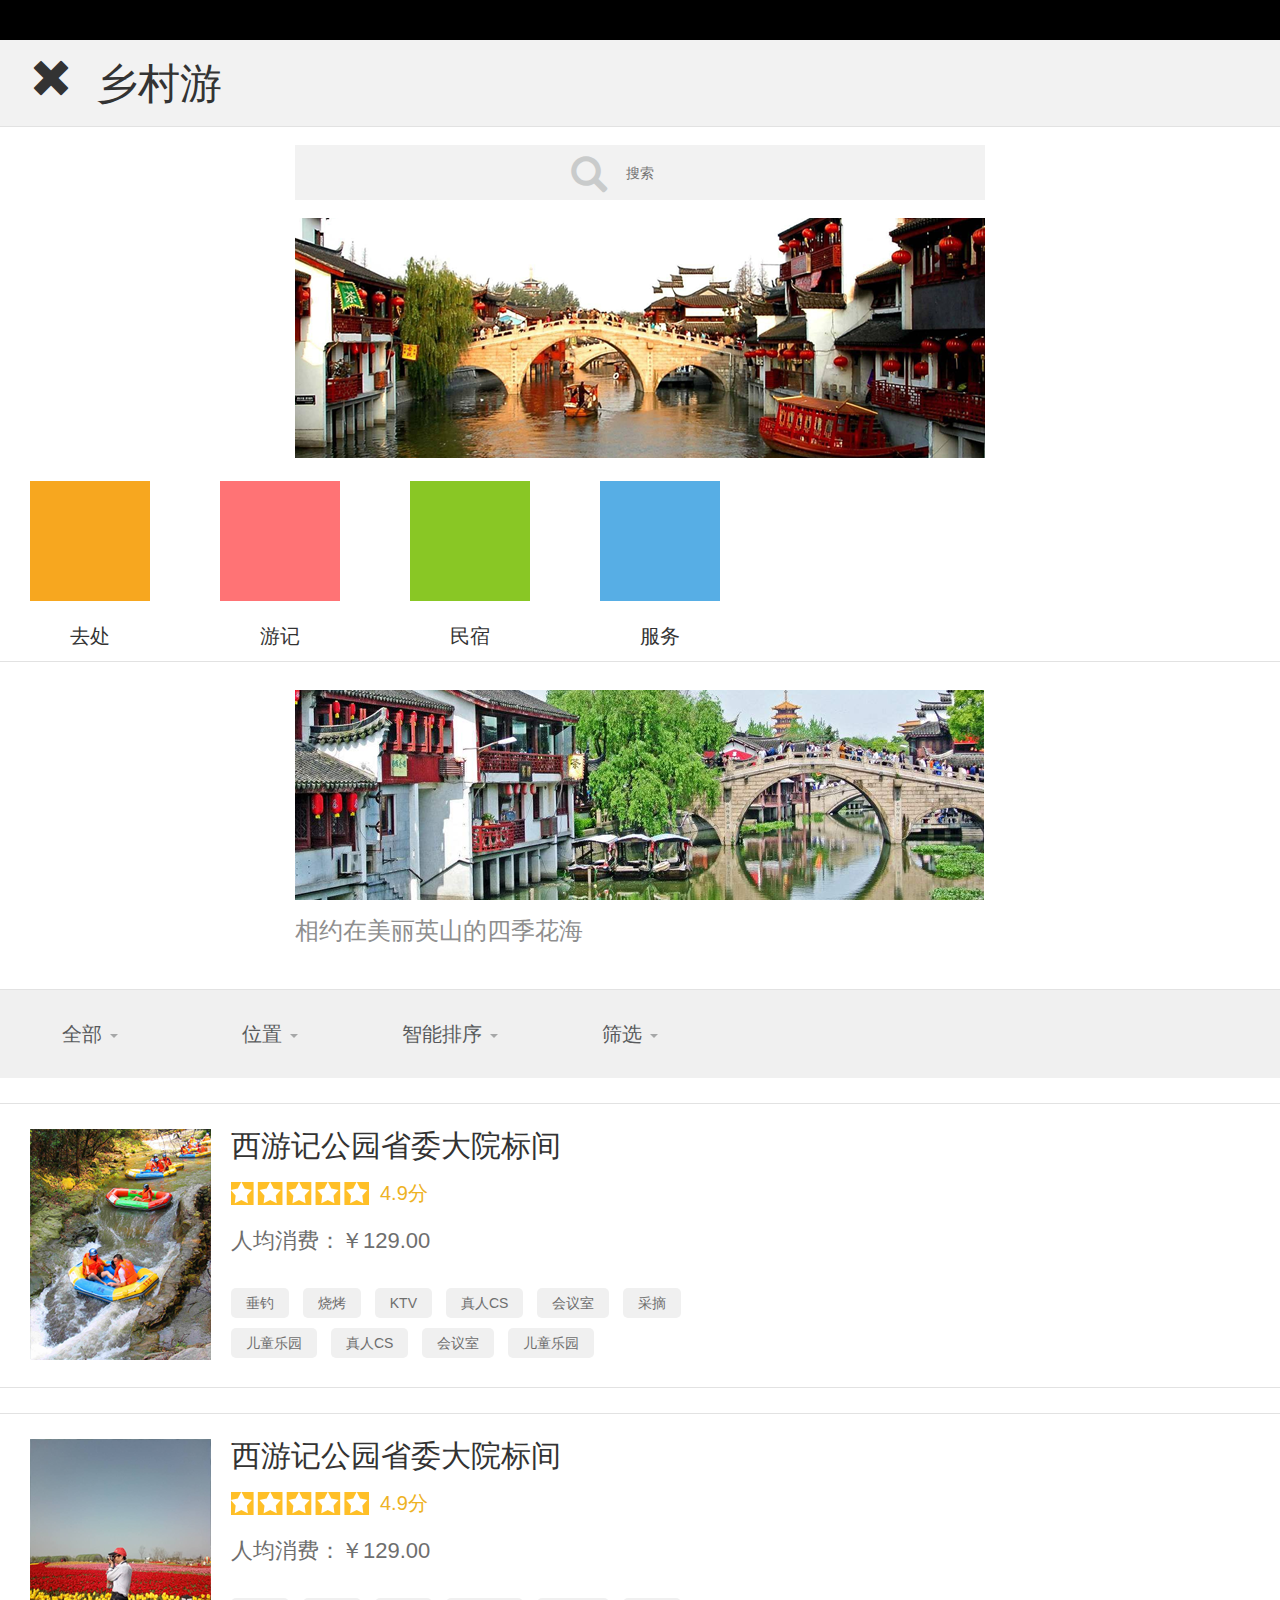
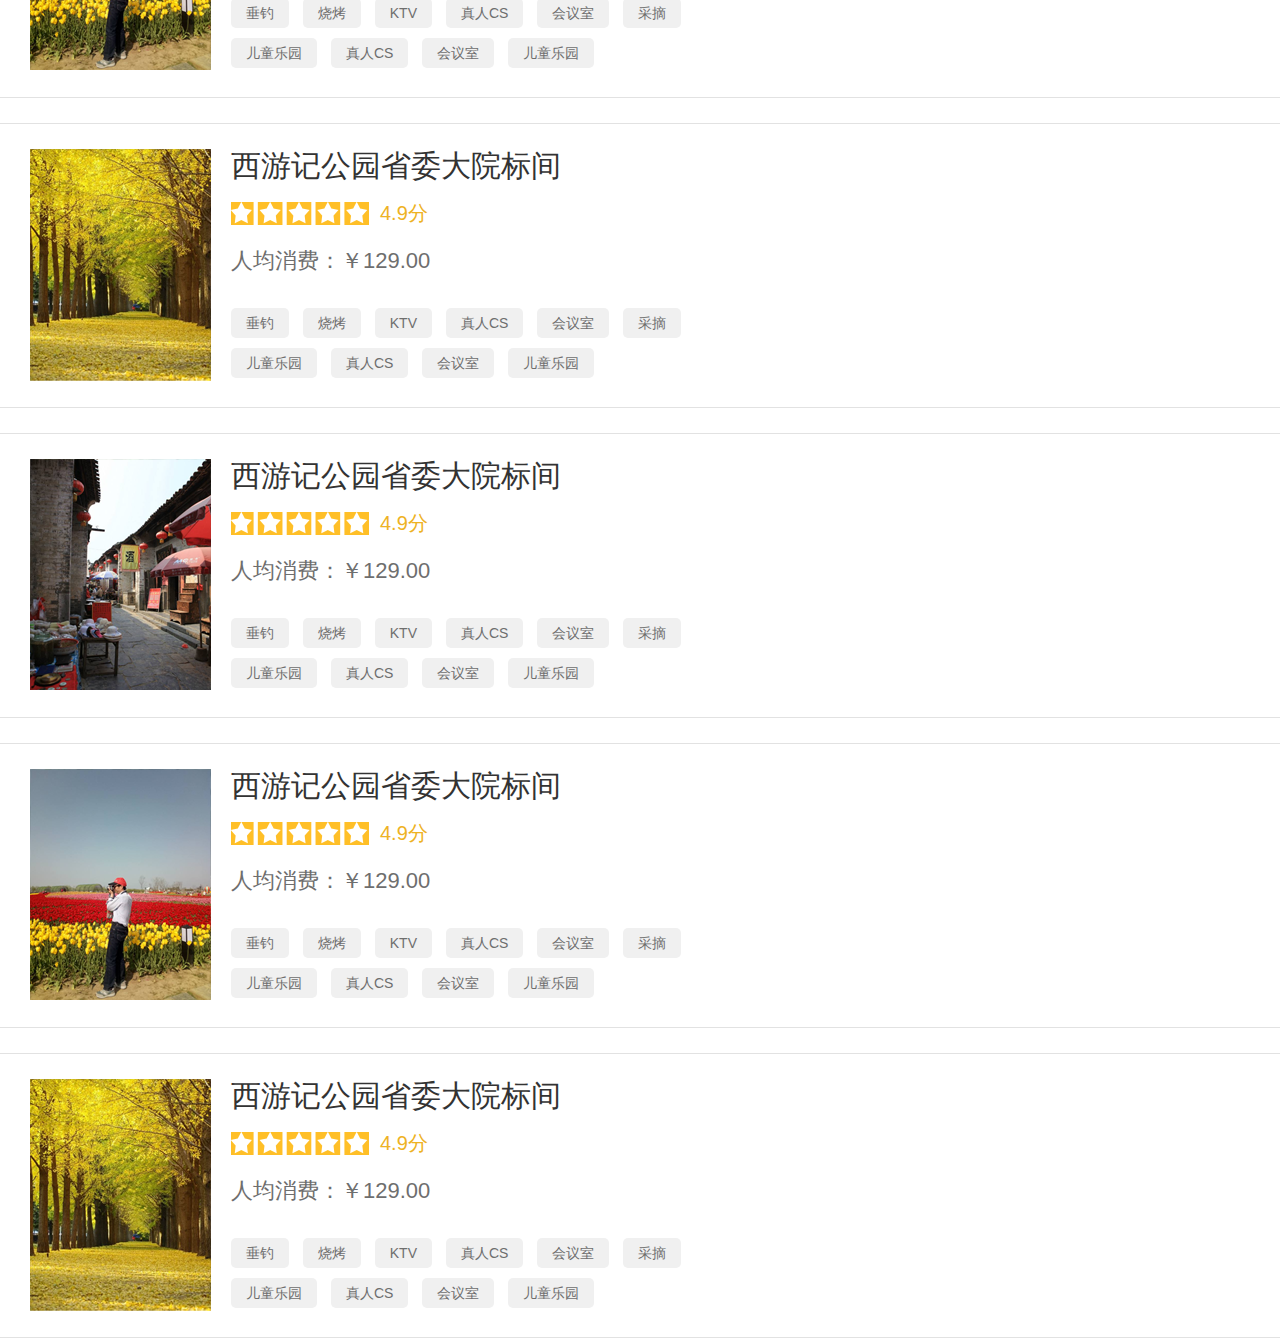
<file: index4.html>
<!DOCTYPE html>
<html>
	<head>
		<meta charset="UTF-8">
		<title></title>
		<meta http-equiv="X-UA-Compatible" content="IE=edge" />
		<meta name="viewport" content="width=device-width, initial-scale=1" />
		<link rel="stylesheet" href="css/bootstrap.css" />		
		<script src="js/jquery-3.3.1.js" type="text/javascript" charset="utf-8"></script>
		<link rel="stylesheet" href="css/index4.css" />
		
	</head>
	<body >
		<div style="height: 0.4rem;background: #000000;"></div>
		<div class="closee">
			<p class="close_inner "><span class="glyphicon glyphicon-remove"></span>乡村游</p>
		</div>
		<div class="input-group">
			<span class="glyphicon glyphicon-search"></span>
			<input type="text" placeholder="搜索" />
		</div>
		<div class="carousel slide" id="mycarousel" data-ride = "carousel" data-interval = "100000">
			<div class="carousel-inner">
				<div class="item active">
					<img src="img/mobile/banner.png" class="img-responsive" />
				</div>
				<div class="item ">
					<img src="img/mobile/banner.png" class="img-responsive" />
				</div>
				<div class="item ">
					<img src="img/mobile/banner.png" class="img-responsive" />
				</div>
			</div>
		</div>
		<div class="dimoad">
			<ul class="clearfix">
				<li>
					<span class="oic"></span>
					<span class="oic2">去处</span>
				</li>
				<li>
					<span class="oic" style="background: #ff7375;"></span>
					<span class="oic2">游记</span>
				</li>
				<li>
					<span class="oic" style="background: #89c725;"></span>
					<span class="oic2">民宿</span>
				</li>
				<li>
					<span class="oic" style="background: #57aee5;"></span>
					<span class="oic2">服务</span>
				</li>
			</ul>
		</div>
        <div class="ad">
        	<div class="ad-banner ">
        		<img  src="img/mobile/ad_09.png" class="img-responsive"/>
        		<p>相约在美丽英山的四季花海</p>
        	</div>
        </div>
        <div class=" nav-bg">
        	<ul class=" nav-my">
        		<li><a href="javascript::">全部 <span class="caret"></span></a></li>
        		<li><a href="javascript::">位置 <span class="caret"></a></li>
        		<li><a href="javascript::">智能排序 <span class="caret"></a></li>
        		<li><a href="javascript::">筛选 <span class="caret"></a></li>
        	</ul>
        </div>
        <div>
        	<div class="li-item">
        		<div class="li-left pull-left">
        			<img src="img/mobile/item.png" class="img-responsive" />
        			
        		</div>
        		<div class="li-right pull-left">
        			<h4>西游记公园省委大院标间</h4>
        			<span class="star">4.9分</span>
        			<p class="price">人均消费：￥<span>129.00</span></p>
        			<p class="mark_">
        				<span>垂钓</span>
        				<span>烧烤</span>
        				<span>KTV</span>
        				<span>真人CS</span>
        				<span>会议室</span>
        				<span>采摘</span>
        				<span>儿童乐园</span>
        				<span>真人CS</span>
        				<span>会议室</span>
        				<span>儿童乐园</span>
        			</p>
        		</div>
        	</div>
        	<div class="li-item">
        		<div class="li-left pull-left">
        			<img src="img/mobile/item3.png"class="img-responsive" />
        			
        		</div>
        		<div class="li-right pull-left">
        			<h4>西游记公园省委大院标间</h4>
        			<span class="star">4.9分</span>
        			<p class="price">人均消费：￥<span>129.00</span></p>
        			<p class="mark_">
        				<span>垂钓</span>
        				<span>烧烤</span>
        				<span>KTV</span>
        				<span>真人CS</span>
        				<span>会议室</span>
        				<span>采摘</span>
        				<span>儿童乐园</span>
        				<span>真人CS</span>
        				<span>会议室</span>
        				<span>儿童乐园</span>
        			</p>
        		</div>
        	</div>
        	<div class="li-item">
        		<div class="li-left pull-left">
        			<img src="img/mobile/item2.png" class="img-responsive"/>
        			
        		</div>
        		<div class="li-right pull-left">
        			<h4>西游记公园省委大院标间</h4>
        			<span class="star">4.9分</span>
        			<p class="price">人均消费：￥<span>129.00</span></p>
        			<p class="mark_">
        				<span>垂钓</span>
        				<span>烧烤</span>
        				<span>KTV</span>
        				<span>真人CS</span>
        				<span>会议室</span>
        				<span>采摘</span>
        				<span>儿童乐园</span>
        				<span>真人CS</span>
        				<span>会议室</span>
        				<span>儿童乐园</span>
        			</p>
        		</div>
        	</div>
        	<div class="li-item">
        		<div class="li-left pull-left">
        			<img src="img/mobile/item4.png"class="img-responsive" />
        			
        		</div>
        		<div class="li-right pull-left">
        			<h4>西游记公园省委大院标间</h4>
        			<span class="star">4.9分</span>
        			<p class="price">人均消费：￥<span>129.00</span></p>
        			<p class="mark_">
        				<span>垂钓</span>
        				<span>烧烤</span>
        				<span>KTV</span>
        				<span>真人CS</span>
        				<span>会议室</span>
        				<span>采摘</span>
        				<span>儿童乐园</span>
        				<span>真人CS</span>
        				<span>会议室</span>
        				<span>儿童乐园</span>
        			</p>
        		</div>
        	</div>
        	<div class="li-item">
        		<div class="li-left pull-left">
        			<img src="img/mobile/item3.png" class="img-responsive"/>
        			
        		</div>
        		<div class="li-right pull-left">
        			<h4>西游记公园省委大院标间</h4>
        			<span class="star">4.9分</span>
        			<p class="price">人均消费：￥<span>129.00</span></p>
        			<p class="mark_">
        				<span>垂钓</span>
        				<span>烧烤</span>
        				<span>KTV</span>
        				<span>真人CS</span>
        				<span>会议室</span>
        				<span>采摘</span>
        				<span>儿童乐园</span>
        				<span>真人CS</span>
        				<span>会议室</span>
        				<span>儿童乐园</span>
        			</p>
        		</div>
        	</div>
        	<div class="li-item">
        		<div class="li-left pull-left">
        			<img src="img/mobile/item2.png" class="img-responsive" />
        			
        		</div>
        		<div class="li-right pull-left">
        			<h4>西游记公园省委大院标间</h4>
        			<span class="star">4.9分</span>
        			<p class="price">人均消费：￥<span>129.00</span></p>
        			<p class="mark_">
        				<span>垂钓</span>
        				<span>烧烤</span>
        				<span>KTV</span>
        				<span>真人CS</span>
        				<span>会议室</span>
        				<span>采摘</span>
        				<span>儿童乐园</span>
        				<span>真人CS</span>
        				<span>会议室</span>
        				<span>儿童乐园</span>
        			</p>
        		</div>
        	</div>
        </div>
        <script src="js/jquery-3.3.1.js" type="text/javascript" charset="utf-8"></script>
		<script src="js/bootstrap.js" type="text/javascript" charset="utf-8"></script>
	</body>
	<script type="text/javascript">
		(function (doc, win) {
                   var docEl = doc.documentElement,
                       resizeEvt = 'orientationchange' in window ? 'orientationchange' : 'resize',
                       recalc = function () {
                           var clientWidth = docEl.clientWidth;
                           if (!clientWidth) return;
                           if(clientWidth>=750){
                                docEl.style.fontSize = '100px';
                            }else{
                            docEl.style.fontSize = 100 * (clientWidth / 750) + 'px';
                       }
                    };
   
                     if (!doc.addEventListener) return;
                         win.addEventListener(resizeEvt, recalc, false);
                         doc.addEventListener('DOMContentLoaded', recalc, false);
                     })(document, window);
	</script>
</html>
</file>
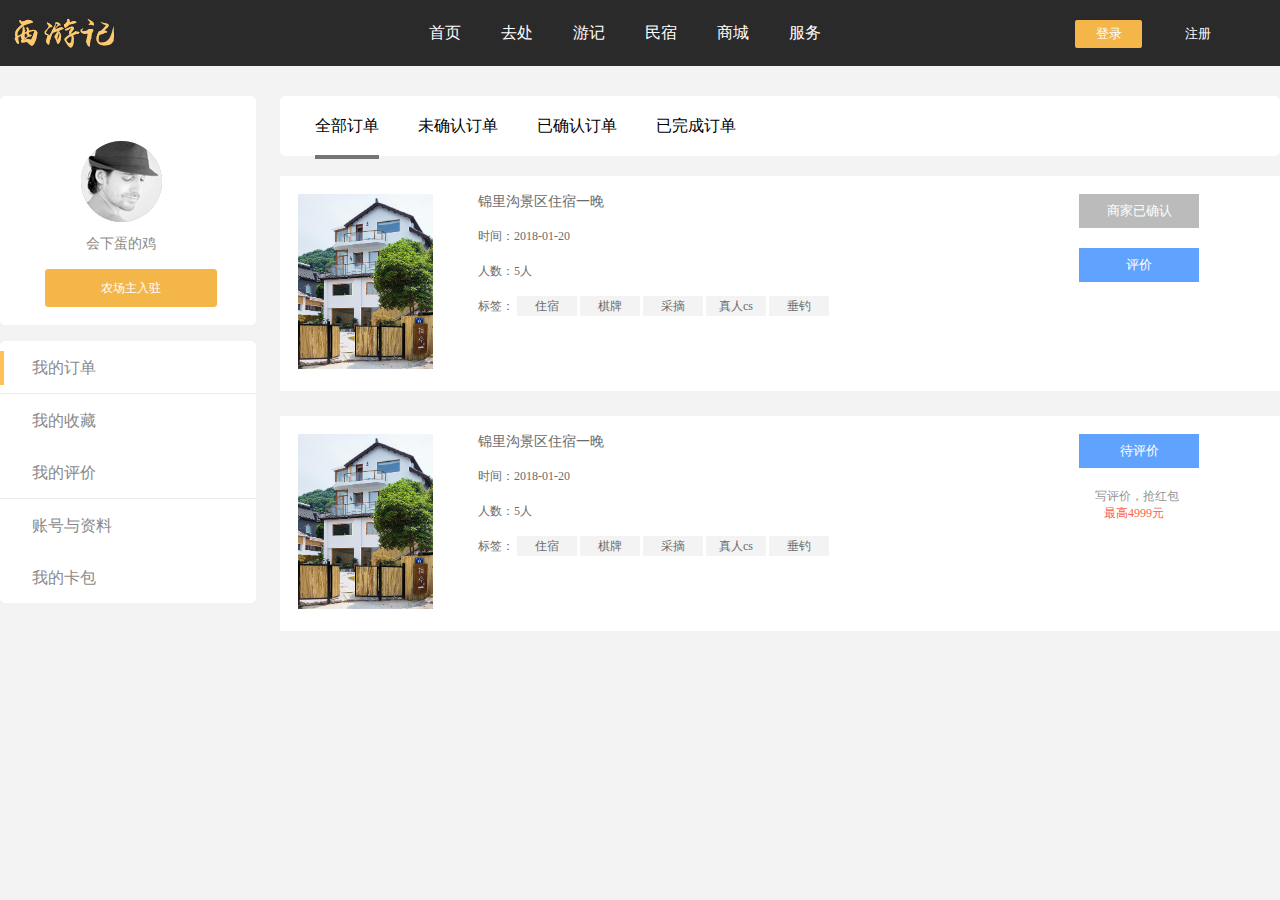
<file: Individual.html>
<!DOCTYPE html>
<html>
	<head>
		<meta charset="UTF-8">
		<title></title>
		<link rel="stylesheet" href="css/index.css" />
		<link rel="stylesheet" href="css/order.css" />
		<script type="text/javascript" src="js/jquery-3.3.1.js" ></script>
		<script type="text/javascript" src="js/individal.js" ></script>
		<script type="text/javascript" src="js/margin.js" ></script>
	</head>
	<body>
		<div class="header">		
			<div class="container clearfix">
				<div class="logo">
					
				</div>
				<div class="nav clearfix">
				  <ul id="navtab">
					<li><a href="javascript:;">首页</a></li>
					<li><a href="javascript:;">去处</a></li>
					<li><a href="javascript:;">游记</a></li>
					<li><a href="javascript:;">民宿</a></li>
					<li><a href="javascript:;">商城</a></li>
					<li><a href="javascript:;">服务</a></li>
				  </ul>
				   <div class="Btn">
				   	  <input class="inpt_1" type="button" value="登录" />
				      <input class="inpt_2" type="button" value="注册" />
				   </div>				   
				</div>
			</div>			
		</div>
		<div class="FarmInformation individual">
				<div class="container">
					<div class="left">
						<div class="left-farm clearfix">
						<div class="personal clearfix">	    						    					    					
	    					<div class="information">
	    						<img src="img/head.png" />
	    						
	    						<span class="farm_sp2">会下蛋的鸡</span>
	    						
	    						<a href="#" class="focus">农场主入驻</a>
	    					</div>
	    					
	    				</div>
					    </div>
					
					    <ul class="farm-menu" id="left_menu">
					    	<li class="active-farm-menu">
					    		<a href="#">我的订单</a>
					    		
					    	</li>
					    	<li>
					    		<a href="#">我的收藏</a>					    		
					    	</li>
					    	<li>
					    		<a href="#">我的评价</a>					    	
					    	</li>
					    	<li>
					    		<a href="#">账号与资料</a>					    		
					    	</li>
					    	<li>
					    		<a href="#">我的卡包</a>			
					    	</li>
					    	
					    </ul>
					
					</div>
				
				
				    <div class="right individual-no">
				    	<div class="farm_1">
				    		<ul class="clearfix" id="fam">
				    			<li class="">
				    				<a class="active">全部订单</a>
				    		        <a >未确认订单</a>
				    		        <a >已确认订单</a>
				    		        <a >已完成订单</a>
				    		       
				    			</li>
				    			<li class=""style="display: none;" >
				    				<a class="active">全部订单</a>
				    		        <a >未确认订单</a>
				    		        <a >已确认订单</a>
				    		        <a >已完成订单</a>
				    		       
				    			</li>
				    			<li class="" style="display: none;">
				    				<a class="active">全部评价</a>
				    		       	<a class="active" style="display: none;">添加评价</a>			    		       
				    			</li>
				    			<li class=""style="display: none;">
				    				
				    		       				    		       
				    			</li>
				    		</ul>
				    		<!--<span></span>-->
				    	</div>
				    	
				    	
				    	
				    	 <div class="OrderQuery individualQuery l21">
				        	<ul>
				        		<li class="clearfix">
				        			<div class="query-left">
				        				<img src="img/img1.png" />
				        			</div>
				        			<div class="query-center">
				        				<ul class="clearfix">
				        					<li>锦里沟景区住宿一晚</li>
				        					<li>时间：2018-01-20</li>
				        					<li>人数：5人</li>
				        					<li>
				        						标签：
				        						<a href="">住宿</a>
				        						<a href="">棋牌</a>
				        						<a href="">采摘</a>
				        						<a href="">真人cs</a>
				        						<a href="">垂钓</a>
				        					</li>
				        				</ul>				        							        					
				        			</div>
				        		    <button type="button" class="btn-in" disabled="disabled">商家已确认</button>
				        		    <button type="button" class="btn-in btn-in-bg">评价</button>
				        		</li>
				        		<li class="clearfix">
				        			<div class="query-left">
				        				<img src="img/img1.png" />
				        			</div>
				        			<div class="query-center">
				        				<ul class="clearfix">
				        					<li>锦里沟景区住宿一晚</li>
				        					<li>时间：2018-01-20</li>
				        					<li>人数：5人</li>
				        					<li>
				        						标签：
				        						<a href="">住宿</a>
				        						<a href="">棋牌</a>
				        						<a href="">采摘</a>
				        						<a href="">真人cs</a>
				        						<a href="">垂钓</a>
				        					</li>
				        				</ul>				        							        					
				        			</div>
				        		    
				        		    <button type="button" class="btn-in btn-in-bg">待评价</button>
				        		    <div class="individual-comment">
				        		    	 <span>写评价，抢红包</span>
				        		         <span>最高4999元</span>
				        		    </div>
				        		</li>
				    	    </ul>
				    	</div>
				    	
				    	 <div class="collect l21" style="display: none;">
				         	<ul class="clearfix">
				         		<li class="clearfix">
				         			<div class="personal clearfix">
	    					         <div class="portrait">
	    						        <img src="img/personal.gif" />
	    					          </div>
	    					          <div class="information">
	    					          	 <span>新华农庄<i class="badge"></i></span>
	    						         <span>预定125 | 评价3600</span>
	    						         <a href="#" class="focus active">关注</a>
	    						         <a href="#" class="focus">取消关注</a>
	    					          </div>
	    					          <div class="collect-img">
	    					          	<img src="img/img1.png" />
	    					          	
	    					          </div>
	    					          <div class="collect-content">
	    					          		<h4>避暑下游千年银杏谷</h4>
	    					          		<p>消费：67/人</p>
	    					          		<p>评分：4.9分</p>
	    					          		<div class="project clearfix">
	    		    				             <a href="#">垂钓</a>
	    		    				             <a href="#">烧烤</a>
	    		    				             <a href="#">KTV</a>
	    		    				             <a href="#">真人CS</a>
	    		    				             <a href="#">攀岩</a>
	    		    				             <a href="#">桌球</a>
	    		    				              <a href="#">麻将</a>
	    		    				             <a href="#">儿童乐园</a>
	    		    			            </div>
	    					          	</div>
	    				            </div>
				         		</li>
				         		<li class="clearfix">
				         			<div class="personal clearfix">
	    					         <div class="portrait">
	    						        <img src="img/personal.gif" />
	    					          </div>
	    					          <div class="information">
	    					          	 <span>新华农庄<i class="badge"></i></span>
	    						         <span>预定125 | 评价3600</span>
	    						         <a href="#" class="focus active">关注</a>
	    						         <a href="#" class="focus">取消关注</a>
	    					          </div>
	    					          <div class="collect-img">
	    					          	<img src="img/img1.png" />
	    					          	
	    					          </div>
	    					          <div class="collect-content">
	    					          		<h4>避暑下游千年银杏谷</h4>
	    					          		<p>消费：67/人</p>
	    					          		<p>评分：4.9分</p>
	    					          		<div class="project clearfix">
	    		    				             <a href="#">垂钓</a>
	    		    				             <a href="#">烧烤</a>
	    		    				             <a href="#">KTV</a>
	    		    				             <a href="#">真人CS</a>
	    		    				             <a href="#">攀岩</a>
	    		    				             <a href="#">桌球</a>
	    		    				              <a href="#">麻将</a>
	    		    				             <a href="#">儿童乐园</a>
	    		    			            </div>
	    					          	</div>
	    				            </div>
				         		</li>
				         		<li class="clearfix">
				         			<div class="personal clearfix">
	    					         <div class="portrait">
	    						        <img src="img/personal.gif" />
	    					          </div>
	    					          <div class="information">
	    					          	 <span>新华农庄<i class="badge"></i></span>
	    						         <span>预定125 | 评价3600</span>
	    						         <a href="#" class="focus active">关注</a>
	    						         <a href="#" class="focus">取消关注</a>
	    					          </div>
	    					          <div class="collect-img">
	    					          	<img src="img/img1.png" />
	    					          	
	    					          </div>
	    					          <div class="collect-content">
	    					          		<h4>避暑下游千年银杏谷</h4>
	    					          		<p>消费：67/人</p>
	    					          		<p>评分：4.9分</p>
	    					          		<div class="project clearfix">
	    		    				             <a href="#">垂钓</a>
	    		    				             <a href="#">烧烤</a>
	    		    				             <a href="#">KTV</a>
	    		    				             <a href="#">真人CS</a>
	    		    				             <a href="#">攀岩</a>
	    		    				             <a href="#">桌球</a>
	    		    				              <a href="#">麻将</a>
	    		    				             <a href="#">儿童乐园</a>
	    		    			            </div>
	    					          	</div>
	    				            </div>
				         		</li>
				         	</ul>
				         </div>
				    	 <div class="evaluate2 individual_eva l21" style="display: none;">
				        	<ul class="clearfix">
				        		<li>
				        			<div class="line-eva">
				        				<span class="line-eva-title">西游记公园省委大院标间</span>
				        				<span class="line-eva-star"><img src="img/star_item_05.png"/> 2018-02-20 18:00:00</span>
				        			</div>
				        			<p class="line-eva-p">#位置繁华##房间干净##性价比高##房间大##服务好#说真的在外面看到的时候我失望了。 但是。当我进了店。看到的却是与众不同 #位置繁华##房间干净##性价比高##房间大##服务好#说真的在外面看到的时候我失望了。 但是。当我进了店。看到的却是与众不同#位置繁华##房间干净##性价比高##房间大##服务好#说真的在外面看到的时候我失望了。 但是。当我进了店。看到的却是与众不同</p>
				        		    <ul class="line-eva-pai clearfix">
				        		    	<li><img src="img/ad2.png" /></li>
				        		    	<li><img src="img/ad2.png" /></li>
				        		    	<li><img src="img/ad2.png" /></li>
				        		    </ul>				        		   
				        		</li>
				        		<li>
				        			<div class="line-eva">
				        				<span class="line-eva-title">西游记公园省委大院标间</span>
				        				<span class="line-eva-star"><img src="img/star_item_05.png"/> 2018-02-20 18:00:00</span>
				        			</div>
				        			<p class="line-eva-p">#位置繁华##房间干净##性价比高##房间大##服务好#说真的在外面看到的时候我失望了。 但是。当我进了店。看到的却是与众不同 #位置繁华##房间干净##性价比高##房间大##服务好#说真的在外面看到的时候我失望了。 但是。当我进了店。看到的却是与众不同#位置繁华##房间干净##性价比高##房间大##服务好#说真的在外面看到的时候我失望了。 但是。当我进了店。看到的却是与众不同</p>
				        		    <ul class="line-eva-pai clearfix">
				        		    	<li><img src="img/ad2.png" /></li>
				        		    	<li><img src="img/ad2.png" /></li>
				        		    	<li><img src="img/ad2.png" /></li>
				        		    </ul>				        		   
				        		</li>
				        		<li>
				        			<div class="line-eva">
				        				<span class="line-eva-title">西游记公园省委大院标间</span>
				        				<span class="line-eva-star"><img src="img/star_item_05.png"/> 2018-02-20 18:00:00</span>
				        			</div>
				        			<p class="line-eva-p">#位置繁华##房间干净##性价比高##房间大##服务好#说真的在外面看到的时候我失望了。 但是。当我进了店。看到的却是与众不同 #位置繁华##房间干净##性价比高##房间大##服务好#说真的在外面看到的时候我失望了。 但是。当我进了店。看到的却是与众不同#位置繁华##房间干净##性价比高##房间大##服务好#说真的在外面看到的时候我失望了。 但是。当我进了店。看到的却是与众不同</p>
				        		    <ul class="line-eva-pai clearfix">
				        		    	<li><img src="img/ad2.png" /></li>
				        		    	<li><img src="img/ad2.png" /></li>
				        		    	<li><img src="img/ad2.png" /></li>
				        		    </ul>				        		   
				        		</li>
				    	    </ul>
				    	</div>    
				         <div class="individual_eva2" style="display: none;">
				         	<h3>西游记公园省委大院标间</h3>
				         	<ul class="clearfix">
				         		<li>
				         			<span>环境：</span>
				         			<span class="starall"></span>
				         		</li>
				         		<li>
				         			<span>环境：</span>
				         			<span class="starall"></span>
				         		</li>
				         		<li>
				         			<span>环境：</span>
				         			<span class="starall"></span>
				         		</li>
				         	</ul>
				         	<div class="form-all">
				         		<div class="form-group">
				    			    <label>人均消费：</label>
				    			    <input type="text" class="price" />  元
				    		    </div>
				    		    <div class="form-group">
				    			    <label>评价内容：</label>
				    			    <textarea></textarea>
				    		    </div>
				    		    <div class="form-group file-left clearfix">
				    			    <div class="clearfix">
				    				    <label>精彩图集：</label>
				    			        <a class="file">
				    				        选择图片
				    				        <input type="file" />
				    			        </a>
				    			    
				    			    </div>
				    			    <div class="picture-file clearfix group-im">
				    				
				    			          <ul class="clearfix img-group">
				    			          	<li>
				    			          		<img src="img/ad1.png" />
				    			          		<i></i>
				    			          	</li>
				    			        	<li><img src="img/ad1.png" /><i></i></li>
				    			        	<li><img src="img/ad1.png" /><i></i></li>
				    			        	<li><img src="img/ad1.png" /><i></i></li>
				    			        	<li><img src="img/ad1.png" /><i></i></li>
				    			          </ul>
				    			      
				    		        </div>
				    		    </div>
				    		     <button class="btn1 activeBtn" type="button">确定提交</button>
				         	</div>
				         </div>
				    
				        
				        
				         
				        
				    
				    
				         <div class="Account l21" style="display: none;">
				         	<div class="account_one">
				         		<p>用户名：
				         			<span >
				         			  会下蛋的母鸡
				         		    </span>
				         		</p>
				         		<ul class="clearfix">
				         			<li>
				         				<span class="sp-bg"></span>
				         				<span>账号密码</span>
				         				<a>修改密码</a>
				         			</li>
				         			<li>
				         				<span class="sp-bg"></span>
				         				<span>手机号码</span>
				         				<a>手机绑定</a>
				         			</li>
				         			<li>
				         				<span class="sp-bg"></span>
				         				<span>邮箱信息</span>
				         				<a>邮箱绑定</a>
				         			</li>
				         		</ul>
				         		<div class="account_one_file clearfix">
				         			<span>修改图像</span>
				         			<p>格式只支持BMP、JPEG、JPG、PNG、GIF，大小不超过2M</p>
				         			<a class="file">
				         				选择图片
				         				<input type="file"/>
				         			</a>				         			
				         		</div>
				         		<div class="clearfix account_one_k">
				         			<div class="k1"></div>
				         			<div>
				         				<p>头像预览</p>
				         				<div class="k2"></div>
				         			</div>
				         			<div class="k3"></div>
				         		</div>
				         		<button type="button">确认</button>
				         	</div>
				         </div>
				    
				    
				    
				    
				    
				    
				    </div>
				</div>
		</div>		
	</body>
</html>
</file>
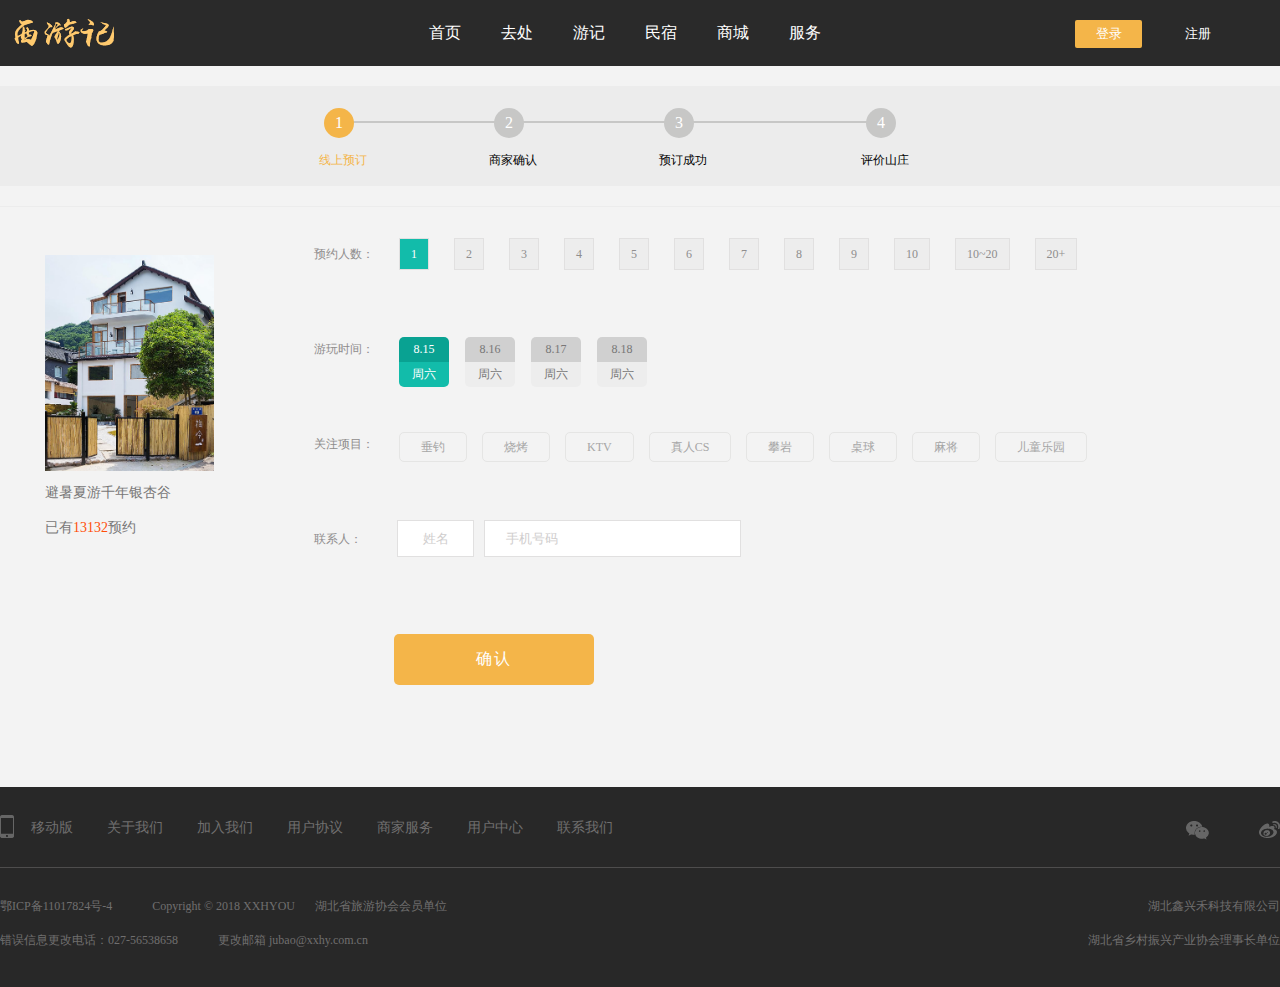
<file: order.html>
<!DOCTYPE html>
<html>
	<head>
		<meta charset="UTF-8">
		<title></title>
		<link rel="stylesheet" href="css/index.css" />
		<link rel="stylesheet" href="css/order.css" />
		<script src="js/jquery-3.3.1.js" type="text/javascript" charset="utf-8"></script>
		<script src="js/margin.js" type="text/javascript" charset="utf-8"></script>
	</head>
	<body>
		<div class="header">		
			<div class="container clearfix">
				<div class="logo">
					
				</div>
				<div class="nav clearfix">
				  <ul id="navtab">
					<li><a href="javascript:;">首页</a></li>
					<li><a href="javascript:;">去处</a></li>
					<li><a href="javascript:;">游记</a></li>
					<li><a href="javascript:;">民宿</a></li>
					<li><a href="javascript:;">商城</a></li>
					<li><a href="javascript:;">服务</a></li>
				  </ul>
				   <div class="Btn">
				   	  <input class="inpt_1" type="button" value="登录" />
				      <input class="inpt_2" type="button" value="注册" />
				   </div>				   
				</div>
			</div>
			
		</div>
		
		 <div class="container-fluid banner-details">
	    	<div class="ad-details">
	    		<div class="line"></div>
	    		<div class="l1 active-red">
	    			<div class="circle c1">1</div>
	    			<span>线上预订</span>
	    		</div>
	    		<div class="l2">
	    			<div class="circle c2">2</div>
	    			<span>商家确认</span>
	    		</div>
	    		<div class="l3">
	    			<div class="circle c3">3</div>
	    			<span>预订成功</span>
	    		</div>
	    		<div class="l4">
	    			<div class="circle c4">4</div>
	    			<span>评价山庄</span>
	    		</div>
	    		
	    		
	    		
	    		
	    	</div>
	    </div>
	    <div class="introduction clearfix">
	    	<div class="container clearfix">
	    		<div class="left-intro">
	    			<img src="img/img1.png" />
	    			<p>避暑夏游千年银杏谷</p>
	    			<p>已有<span>13132</span>预约</p>
	    		</div>
	    		<div class="right-intro right-intro-order">
	    			
	    		    <div class="intro-select intro-order">
	    		    	<ul class="intro-select-d intro-order-d">
	    		    		<li>
	    		    			<span class="intro-select-title">预约人数：</span>
	    		    			<ul class="intro-select-dd intro-select-order order-number" id="order-people-number">
	    		    			  <li class="active-number"><span>1</span></li>
	    		    			  <li><span>2</span></li>
	    		    			   <li><span>3</span></li>
	    		    			    <li><span>4</span></li>
	    		    			     <li><span>5</span></li>
	    		    			      <li><span>6</span></li>
	    		    			       <li><span>7</span></li>
	    		    			        <li><span>8</span></li>
	    		    			         <li><span>9</span></li>
	    		    			          <li><span>10</span></li>
	    		    			           <li><span>10~20</span></li>
	    		    			            <li><span>20+</span></li>
	    		    			</ul>	    		    			      		    			  
	    		    		</li>
	    		    		<li>
	    		    			<span class="intro-select-title">
	    		    				游玩时间：
	    		    			</span>
	    		    			<ul class="intro-select-dd intro-select-order order" id="order-data">
	    		    			  <li class="active3">
	    		    			  	<span>8.15</span>
	    		    			  	<span>周六</span>
	    		    			  </li>
	    		    			  <li>
	    		    			  	<span>8.16</span>
	    		    			  	<span>周六</span>
	    		    			  </li>
	    		    			  <li>
	    		    			  	<span>8.17</span>
	    		    			  	<span>周六</span>
	    		    			  </li>
	    		    			  <li>
	    		    			  	<span>8.18</span>
	    		    			  	<span>周六</span>
	    		    			  </li>
	    		    			</ul>
	    		    		</li>
	    		    		
	    		    		<li class="order2">
	    		    			<span class="intro-select-title">关注项目：</span>
	    		    			<div class="project clearfix" id="order-project">
	    		    				<a  href="#">垂钓</a>
	    		    				<a href="#">烧烤</a>
	    		    				<a href="#">KTV</a>
	    		    				<a href="#">真人CS</a>
	    		    				<a href="#">攀岩</a>
	    		    				<a href="#">桌球</a>
	    		    				<a href="#">麻将</a>
	    		    				<a href="#">儿童乐园</a>
	    		    			</div>
	    		    			
	    		    		</li>
	    		    		<li class="order2">
	    		    			<span class="intro-select-title">联系人：</span>
	    		    			<ul class="intro-select-dd intro-select-phone">
	    		    			  <li>
	    		    			  	<input type="text" class="name" placeholder="姓名" />
	    		    			  </li>
	    		    			  <li>
	    		    			  	<input type="text" class="phone" placeholder="手机号码" id="phone"/>
	    		    			  </li>
	    		    			  
	    		    			</ul>
	    		    			
	    		    		</li>
	    		    	    <li class="last-li"><button type="button" class="right-intro-slect ok" id="btn_ok">确认</button></li>
	    		    	</ul>
	    		    </div>
	    		    
	    		</div>
	    	</div>
	    </div>
	    <footer class="place-foot">
		<div class="container">
			<ul class="Navigation clearfix">
				<li><span></span><a href="#">移动版</a></li>
				<li><a href="#">关于我们</a></li>
				<li><a href="#">加入我们</a></li>
				<li><a href="#">用户协议</a></li>
				<li><a href="#">商家服务</a></li>
				<li><a href="#">用户中心</a></li>
				<li><a href="#">联系我们</a></li>	
				<span class="pull-right2"></span>
				<span class="pull-right"></span>				
			</ul>
			<p class="p1"><span>鄂ICP备11017824号-4</span><span>Copyright © 2018 XXHYOU</span><span>湖北鑫兴禾科技有限公司</span><span>湖北省旅游协会会员单位</span></p>
		    <p class="p2"><span>错误信息更改电话：027-56538658</span><span>更改邮箱 jubao@xxhy.com.cn</span><span>湖北省乡村振兴产业协会理事长单位</span></p>
		</div>
	</footer>
	</body>
</html>
</file>
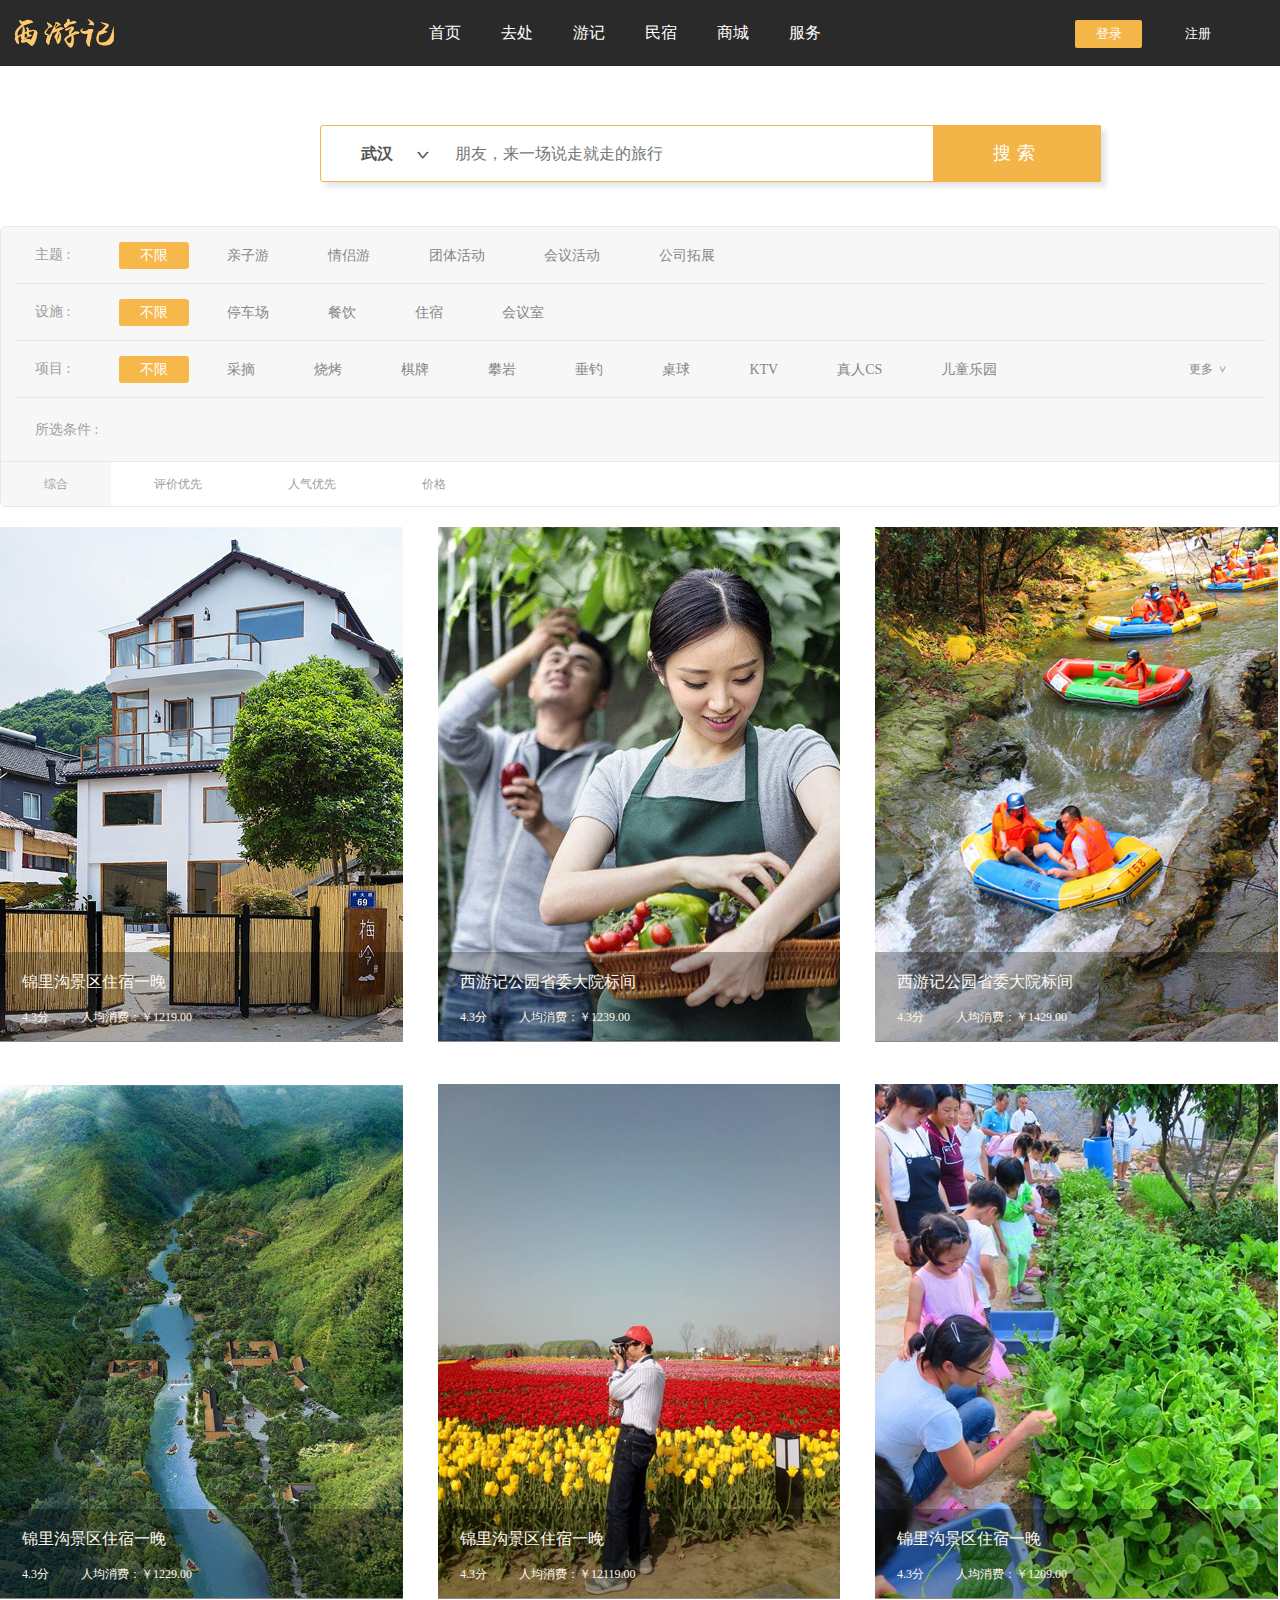
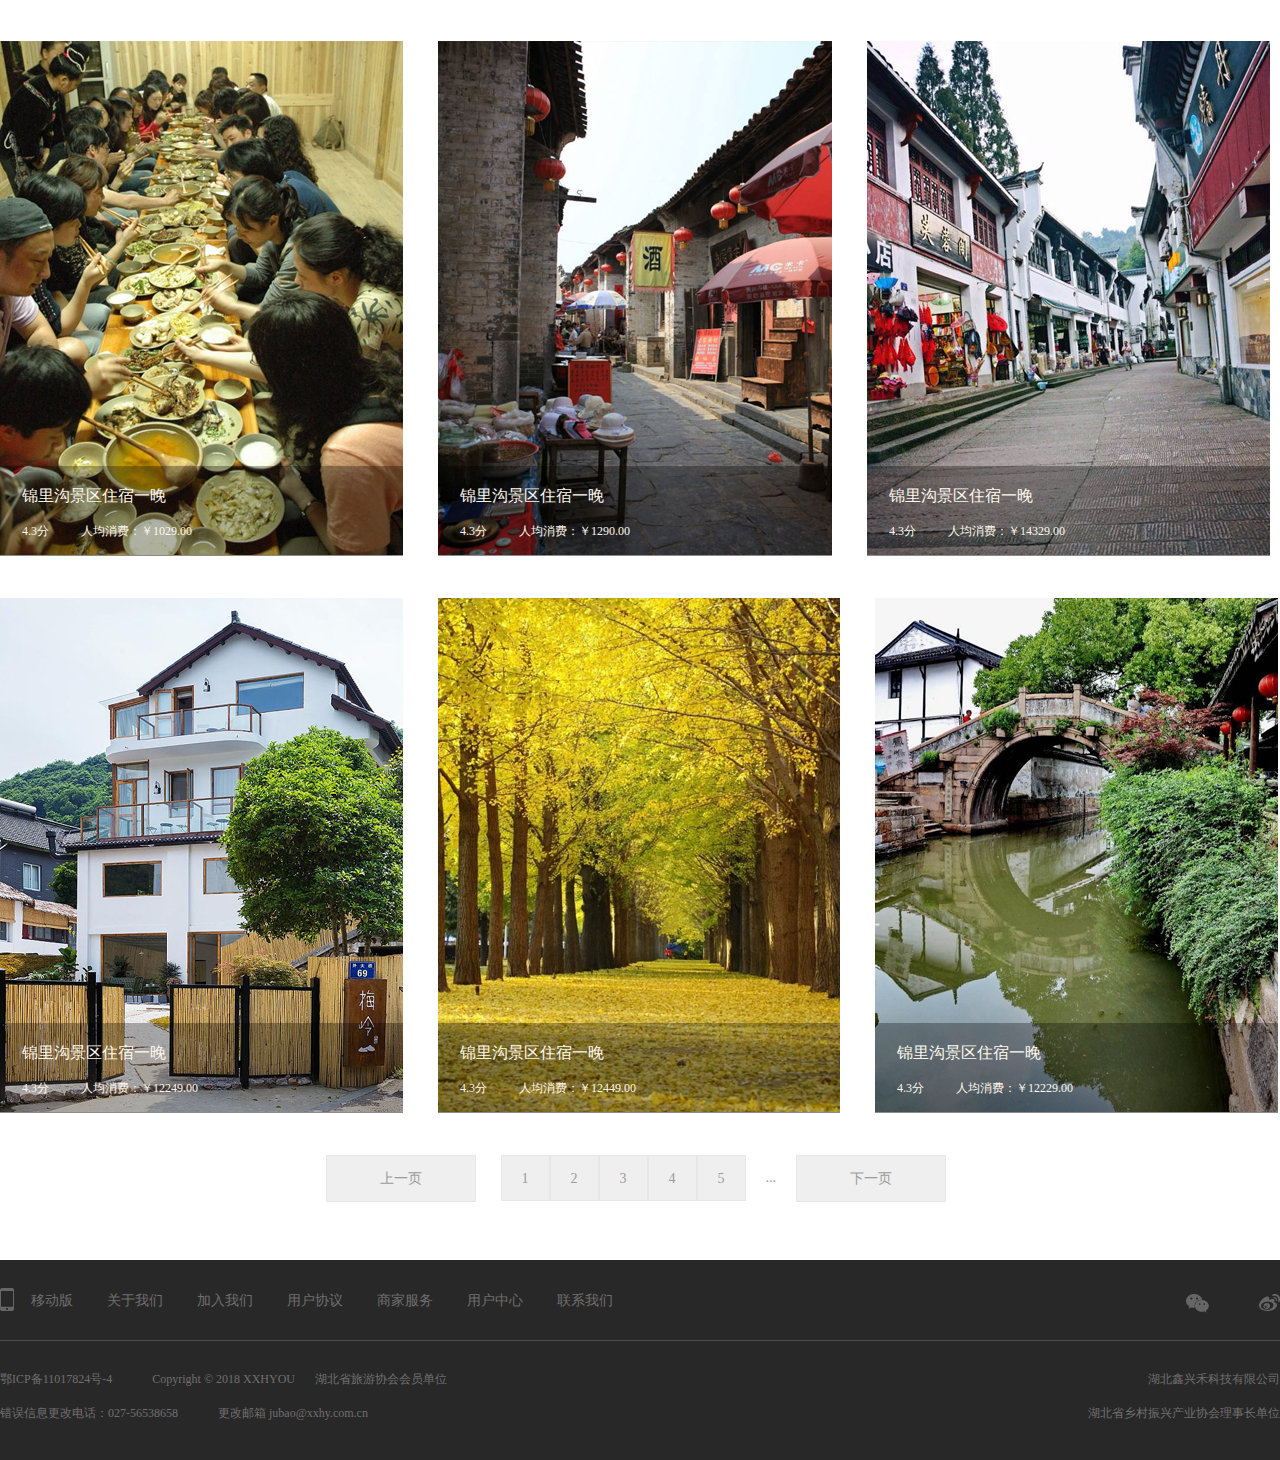
<file: place.html>
<!DOCTYPE html>
<html>
	<head>
		<meta charset="UTF-8">
		<title></title>
		<link rel="stylesheet" href="css/index.css" />
		<script src="js/jquery-3.3.1.js" type="text/javascript" charset="utf-8"></script>
		<!--<script type="text/javascript" src="js/Personal.js" ></script>-->
		<script src="js/margin.js" type="text/javascript" charset="utf-8"></script>
	</head>
	<body>
		<div class="header">		
			<div class="container clearfix">
				<div class="logo">
					
				</div>
				<div class="nav clearfix">
				  <ul id="navtab">
					<li><a href="javascript:;">首页</a></li>
					<li><a href="javascript:;">去处</a></li>
					<li><a href="javascript:;">游记</a></li>
					<li><a href="javascript:;">民宿</a></li>
					<li><a href="javascript:;">商城</a></li>
					<li><a href="javascript:;">服务</a></li>
				  </ul>
				   <div class="Btn">
				   	  <input class="inpt_1" type="button" value="登录" />
				      <input class="inpt_2" type="button" value="注册" />
				   </div>				   
				</div>
			</div>
			
		</div>
	    </div>
	    <div class="search place_search">
	        <p><strong id="adress">武汉</strong><span id="down"></span></p>
	    	<input class="search_input_1" type="text" placeholder="朋友，来一场说走就走的旅行如何？" />
	    	<input class="search_input_2" type="button" value="搜索" />
	    </div>
	     <div class="down-search place-down-search">
	    	    	<ul>
	    	    		<li>上海</li>
	    	    		<li>深圳</li>
	    	    		<li>大连</li>
	    	    		<li>上海</li>
	    	    		<li>深圳</li>
	    	    		<li>大连</li>
	    	    		<li>上海</li>
	    	    		<li>深圳</li>
	    	    		<li>大连</li>
	    	    	</ul>
	    	    </div>
	    <div class="place-menu">
	    	<div class="container">
	    		<div class="place-menu-title">
	    		  <div class="place-menu-1 place-menu-one m1 clearfix">
	    			<div class="title-1">主题  :</div>
	    			<div class="place-menu-content clearfix">
	    				<ul class="clearfix">
	    					<li ><a class="slect-active all" href="#">不限</a></li>
	    				    <li><a href="#">亲子游</a></li>
	    				    <li><a href="#">情侣游</a></li>
	    				    <li><a href="#">团体活动</a></li>
	    				    <li><a href="#">会议活动</a></li>
	    				    <li><a href="#">公司拓展</a></li>
	    				</ul>
	    			</div>
	    		  </div>
	    	
	    		  <div class="place-menu-1 place-menu-two m1 clearfix">
	    			<div class="title-1">设施  :</div>
	    			<div class="place-menu-content">
	    				<ul class="clearfix">
	    					<li ><a class="slect-active all" href="#">不限</a></li>
	    				    <li><a href="#">停车场</a></li>
	    				    <li><a href="#">餐饮</a></li>
	    				    <li><a href="#">住宿</a></li>
	    				    <li><a href="#">会议室</a></li>
	    				    
	    				</ul>
	    			</div>
	    		  </div>	
	    		  <div class="place-menu-1 place-menu-three clearfix">
	    			<div class="title-1">项目  :</div>
	    			<div class="place-menu-content">
	    				<ul class="clearfix"> 
	    					<li ><a class="slect-active all" href="#">不限</a></li>
	    				    <li><a href="#">采摘</a></li>
	    				    <li><a href="#">烧烤</a></li>
	    				    <li><a href="#">棋牌</a></li>
	    				    <li><a href="#">攀岩</a></li>
	    				    <li><a href="#">垂钓</a></li>
	    				    <li><a href="#">桌球</a></li>
	    				    <li><a href="#">KTV</a></li>
	    				    <li><a href="#">真人CS</a></li>
	    				    <li><a href="#">儿童乐园</a></li>
	    				    <li><a href="#">农耕</a></li>
	    				    <li><a href="#">真人CS</a></li>
	    				    <li><a href="#">儿童乐园</a></li>
	    				    <li><a href="#">农耕</a></li>
	    				    
	    				</ul>
	    				
	    			</div>
	    			<div class="more">更多<span class="icon1_03"></span></div>
	    		  </div>
	    	    
	    		  <div class="place-menu-1 place-menu-2 place-menu-four clearfix">
	    			<div class="title-1">所选条件  :</div>
	    			<div class="place-menu-content">
	    				<ul class="slect clearfix">	    					
	    				    <!--<li><a href="#">采摘  <span></span></a></li>	 
	    				    <li><a href="#">烧烤   <span></span></a></li>	 
	    				    <li><a href="#">真人CS <span></span></a></li>
	    				    <li><a href="#">儿童乐园  <span></span></a></li>
	    				    <li><a href="#">农耕  <span></span></a></li>-->
	    				</ul>
	    				
	    			</div>
	    			
	    		  </div>
	    		
	    		  <div class="comprehensive">
	    		  	 <ul class="clearfix">
	    		  	 	<li class="active-compr"><a href="#">综合</a></li>
	    		  	 	<li><a href="#">评价优先</a></li>
	    		  	 	<li><a href="#">人气优先</a></li>
	    		  	 	<li><a href="#">价格</a></li>
	    		  	 </ul>
	    		  </div>
	    		</div>
	    	</div>
	    </div>
	    
	     <div class="town place-town" id="town">	    	
	    	<div class="wrap">	    	
	    	    <div class="recommend clearfix" id="pric">
	    			<ul>
	    				<li>
	    					<img src="img/img1.png" />
	    					<div class="message">
	    						<h3>锦里沟景区住宿一晚</h3>
	    						<p class="message-child"><span>4.3分</span>人均消费：￥<span class="pirce">1219.00</span></p>
	    						<div class="message-hide">
	    							<p>设施：<span>住宿</span><span>停车场</span><span>会议室</span></p>
	    							<p>项目：
	    								<span>采摘</span>
	    								<span>KTV</span>
	    								<span>垂钓</span>
	    								<span>真人CS</span>
	    								<span>攀岩</span>
	    								<span>棋牌</span>
	    								<span>桌球</span>
	    								<span>漂流</span>
	    								<span>儿童乐园</span>
	    							</p>
	    						</div>
	    					</div>
	    				</li>
	    				<li>
	    					<img src="img/img2.png" />
	    					<div class="message message-2">
	    						<h3>西游记公园省委大院标间</h3>
	    						<p class="message-child"><span>4.3分</span>人均消费：￥<span class="pirce">1239.00</span></p>
	    						<div class="message-hide">
	    							<p>设施：<span>住宿</span><span>停车场</span><span>会议室</span></p>
	    							<p>项目：
	    								<span>采摘</span>
	    								<span>KTV</span>
	    								<span>垂钓</span>
	    								<span>真人CS</span>
	    								<span>攀岩</span>
	    								<span>棋牌</span>
	    								<span>桌球</span>
	    								<span>漂流</span>
	    								<span>儿童乐园</span>
	    							</p>
	    						</div>
	    					</div>
	    				</li>
	    				<li>
	    					<img src="img/img3.png" />
	    					<div class="message message-3">
	    						<h3>西游记公园省委大院标间</h3>
	    						<p class="message-child"><span>4.3分</span>人均消费：￥<span class="pirce">1429.00</span></p>
	    						<div class="message-hide">
	    							<p>设施：<span>住宿</span><span>停车场</span><span>会议室</span></p>
	    							<p>项目：
	    								<span>采摘</span>
	    								<span>KTV</span>
	    								<span>垂钓</span>
	    								<span>真人CS</span>
	    								<span>攀岩</span>
	    								<span>棋牌</span>
	    								<span>桌球</span>
	    								<span>漂流</span>
	    								<span>儿童乐园</span>
	    							</p>
	    						</div>
	    					</div>
	    				</li>
	    				<li>
	    					<img src="img/img4.png" />
	    					<div class="message message-2">
	    						<h3>锦里沟景区住宿一晚</h3>
	    						<p class="message-child"><span>4.3分</span>人均消费：￥<span class="pirce">1229.00</span></p>
	    						<div class="message-hide">
	    							<p>设施：<span>住宿</span><span>停车场</span><span>会议室</span></p>
	    							<p>项目：
	    								<span>采摘</span>
	    								<span>KTV</span>
	    								<span>垂钓</span>
	    								<span>真人CS</span>
	    								<span>攀岩</span>
	    								<span>棋牌</span>
	    								<span>桌球</span>
	    								<span>漂流</span>
	    								<span>儿童乐园</span>
	    							</p>
	    						</div>
	    					</div>
	    				</li>
	    				<li>
	    					<img src="img/img5.png" />
	    					<div class="message message-2">
	    						<h3>锦里沟景区住宿一晚</h3>
	    						<p class="message-child"><span>4.3分</span>人均消费：￥<span class="pirce">12119.00</span></p>
	    						<div class="message-hide">
	    							<p>设施：<span>住宿</span><span>停车场</span><span>会议室</span></p>
	    							<p>项目：
	    								<span>采摘</span>
	    								<span>KTV</span>
	    								<span>垂钓</span>
	    								<span>真人CS</span>
	    								<span>攀岩</span>
	    								<span>棋牌</span>
	    								<span>桌球</span>
	    								<span>漂流</span>
	    								<span>儿童乐园</span>
	    							</p>
	    						</div>
	    					</div>
	    				</li>
	    				<li>
	    					<img src="img/img6.png" />
	    					<div class="message message-2">
	    						<h3>锦里沟景区住宿一晚</h3>
	    						<p class="message-child"><span>4.3分</span>人均消费：￥<span class="pirce">1209.00</span></p>
	    						<div class="message-hide">
	    							<p>设施：<span>住宿</span><span>停车场</span><span>会议室</span></p>
	    							<p>项目：
	    								<span>采摘</span>
	    								<span>KTV</span>
	    								<span>垂钓</span>
	    								<span>真人CS</span>
	    								<span>攀岩</span>
	    								<span>棋牌</span>
	    								<span>桌球</span>
	    								<span>漂流</span>
	    								<span>儿童乐园</span>
	    							</p>
	    						</div>
	    					</div>
	    				</li>
	    				<li>
	    					<img src="img/img7.png" />
	    					<div class="message message-2">
	    						<h3>锦里沟景区住宿一晚</h3>
	    						<p class="message-child"><span>4.3分</span>人均消费：￥<span class="pirce">1029.00</span></p>
	    						<div class="message-hide">
	    							<p>设施：<span>住宿</span><span>停车场</span><span>会议室</span></p>
	    							<p>项目：
	    								<span>采摘</span>
	    								<span>KTV</span>
	    								<span>垂钓</span>
	    								<span>真人CS</span>
	    								<span>攀岩</span>
	    								<span>棋牌</span>
	    								<span>桌球</span>
	    								<span>漂流</span>
	    								<span>儿童乐园</span>
	    							</p>
	    						</div>
	    					</div>
	    				</li>
	    				<li>
	    					<img src="img/img8.png" />
	    					<div class="message message-2">
	    						<h3>锦里沟景区住宿一晚</h3>
	    						<p class="message-child"><span>4.3分</span>人均消费：￥<span class="pirce">1290.00</span></p>
	    						<div class="message-hide">
	    							<p>设施：<span>住宿</span><span>停车场</span><span>会议室</span></p>
	    							<p>项目：
	    								<span>采摘</span>
	    								<span>KTV</span>
	    								<span>垂钓</span>
	    								<span>真人CS</span>
	    								<span>攀岩</span>
	    								<span>棋牌</span>
	    								<span>桌球</span>
	    								<span>漂流</span>
	    								<span>儿童乐园</span>
	    							</p>
	    						</div>
	    					</div>
	    				</li>
	    				<li>
	    					<img src="img/img9.png" />
	    					<div class="message message-2">
	    						<h3>锦里沟景区住宿一晚</h3>
	    						<p class="message-child"><span>4.3分</span>人均消费：￥<span class="pirce">14329.00</span></p>
	    						<div class="message-hide">
	    							<p>设施：<span>住宿</span><span>停车场</span><span>会议室</span></p>
	    							<p>项目：
	    								<span>采摘</span>
	    								<span>KTV</span>
	    								<span>垂钓</span>
	    								<span>真人CS</span>
	    								<span>攀岩</span>
	    								<span>棋牌</span>
	    								<span>桌球</span>
	    								<span>漂流</span>
	    								<span>儿童乐园</span>
	    							</p>
	    						</div>
	    					</div>
	    				</li>
	    				<li>
	    					<img src="img/img10.png" />
	    					<div class="message message-2">
	    						<h3>锦里沟景区住宿一晚</h3>
	    						<p class="message-child"><span>4.3分</span>人均消费：￥<span class="pirce">12249.00</span></p>
	    						<div class="message-hide">
	    							<p>设施：<span>住宿</span><span>停车场</span><span>会议室</span></p>
	    							<p>项目：
	    								<span>采摘</span>
	    								<span>KTV</span>
	    								<span>垂钓</span>
	    								<span>真人CS</span>
	    								<span>攀岩</span>
	    								<span>棋牌</span>
	    								<span>桌球</span>
	    								<span>漂流</span>
	    								<span>儿童乐园</span>
	    							</p>
	    						</div>
	    					</div>
	    				</li>
	    				<li>
	    					<img src="img/img11.png" />
	    					<div class="message message-2">
	    						<h3>锦里沟景区住宿一晚</h3>
	    						<p class="message-child"><span>4.3分</span>人均消费：￥<span class="pirce">12449.00</span></p>
	    						<div class="message-hide">
	    							<p>设施：<span>住宿</span><span>停车场</span><span>会议室</span></p>
	    							<p>项目：
	    								<span>采摘</span>
	    								<span>KTV</span>
	    								<span>垂钓</span>
	    								<span>真人CS</span>
	    								<span>攀岩</span>
	    								<span>棋牌</span>
	    								<span>桌球</span>
	    								<span>漂流</span>
	    								<span>儿童乐园</span>
	    							</p>
	    						</div>
	    					</div>
	    				</li>
	    				<li>
	    					<img src="img/img12.png" />
	    					<div class="message message-2">
	    						<h3>锦里沟景区住宿一晚</h3>
	    						<p class="message-child"><span>4.3分</span>人均消费：￥<span class="pirce">12229.00</span></p>
	    						<div class="message-hide">
	    							<p>设施：<span>住宿</span><span>停车场</span><span>会议室</span></p>
	    							<p>项目：
	    								<span>采摘</span>
	    								<span>KTV</span>
	    								<span>垂钓</span>
	    								<span>真人CS</span>
	    								<span>攀岩</span>
	    								<span>棋牌</span>
	    								<span>桌球</span>
	    								<span>漂流</span>
	    								<span>儿童乐园</span>
	    							</p>
	    						</div>
	    					</div>
	    				</li>
	    			</ul>
	    			
	    		</div>
	    	</div>
	    	<ul class="prev-list-item clear">
	    		<li><a href="javascript:;">上一页</a></li>
	    		<li><a href="javascript:;">1</a></li>
	    		<li><a href="javascript:;">2</a></li>
	    		<li><a href="javascript:;">3</a></li>
	    		<li><a href="javascript:;">4</a></li>
	    		<li><a href="javascript:;">5</a></li>
	    		<li style="background: #ffffff;border: none;"><a href="javascript:;" >...</a></li>
	    		<li><a href="javascript:;">下一页</a></li>
	    	</ul>
	    </div>
	    
	    
	    
	    
	    
	    
	    
	    
	<footer class="place-foot">
		<div class="container">
			<ul class="Navigation clearfix">
				<li><span></span><a href="#">移动版</a></li>
				<li><a href="#">关于我们</a></li>
				<li><a href="#">加入我们</a></li>
				<li><a href="#">用户协议</a></li>
				<li><a href="#">商家服务</a></li>
				<li><a href="#">用户中心</a></li>
				<li><a href="#">联系我们</a></li>	
				<span class="pull-right2"></span>
				<span class="pull-right"></span>				
			</ul>
			<p class="p1"><span>鄂ICP备11017824号-4</span><span>Copyright © 2018 XXHYOU</span><span>湖北鑫兴禾科技有限公司</span><span>湖北省旅游协会会员单位</span></p>
		    <p class="p2"><span>错误信息更改电话：027-56538658</span><span>更改邮箱 jubao@xxhy.com.cn</span><span>湖北省乡村振兴产业协会理事长单位</span></p>
		</div>
	</footer>
	    
	</body>
</html>
</file>
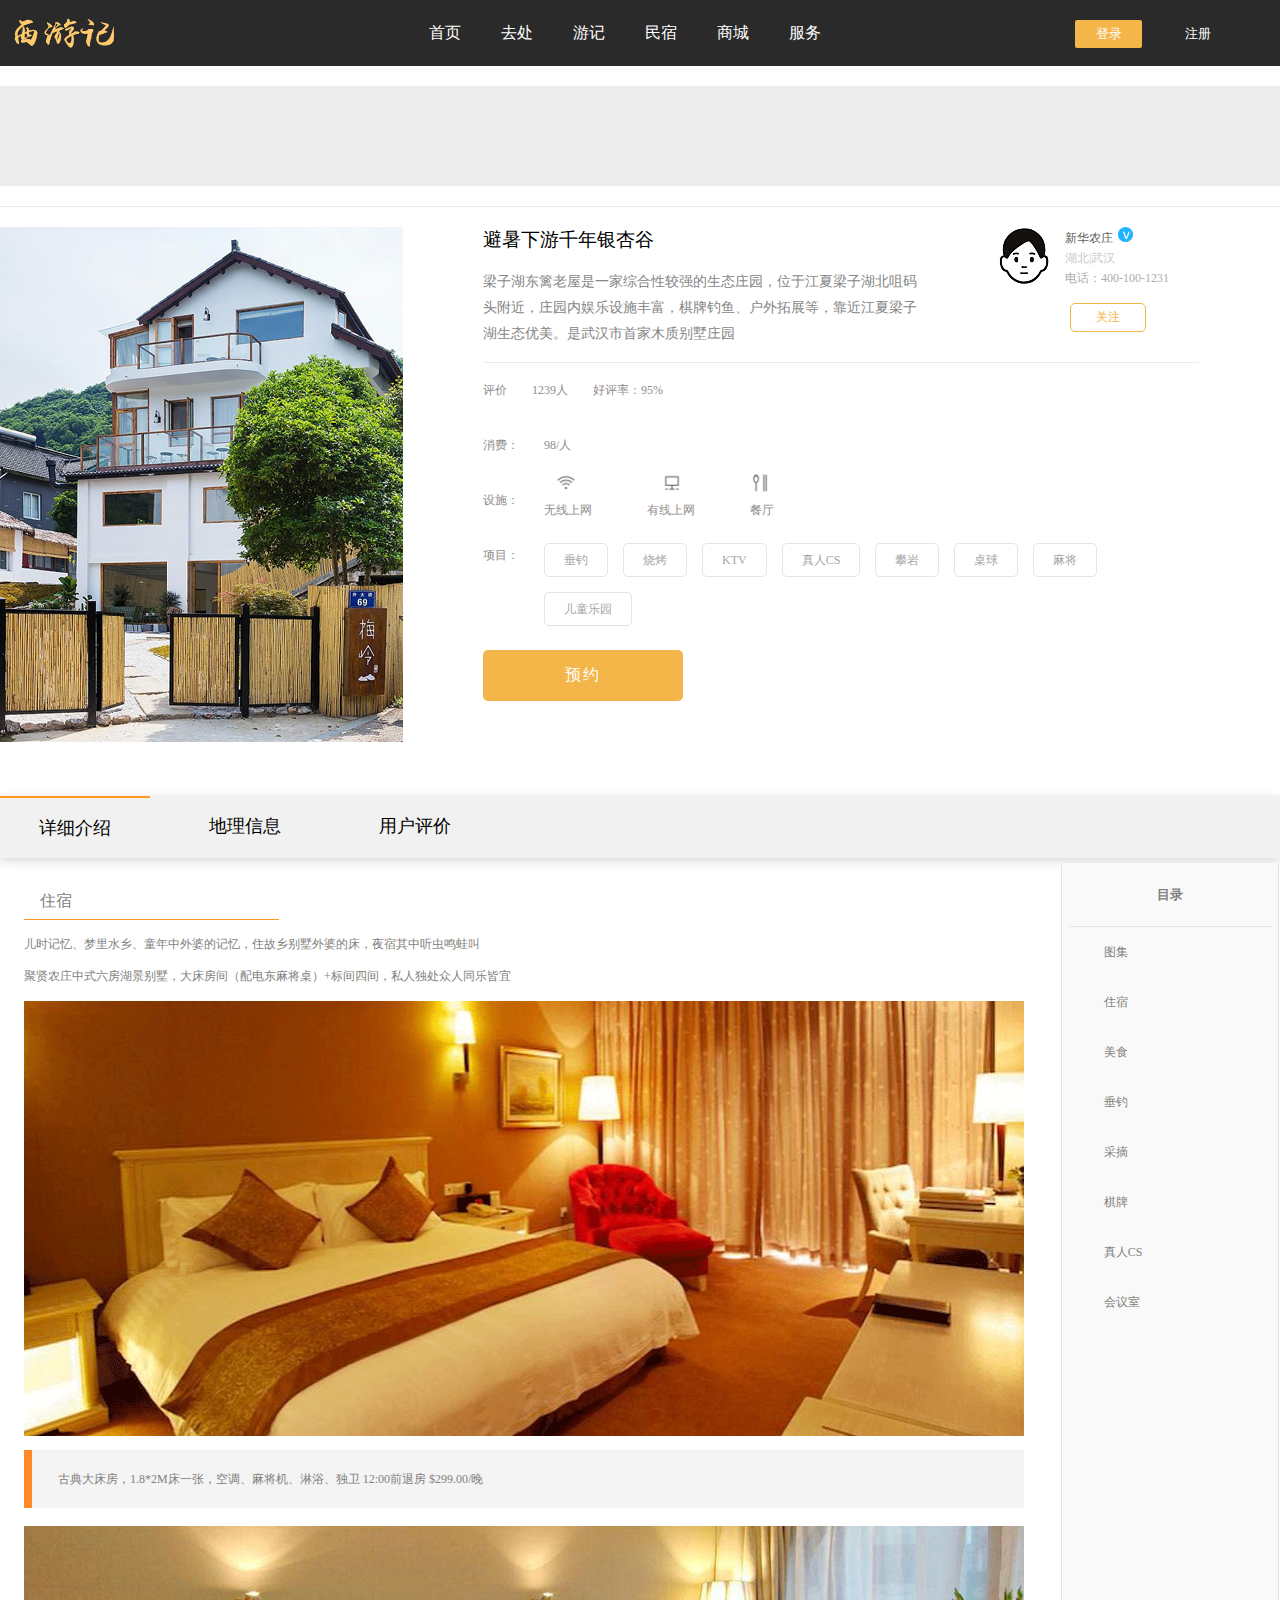
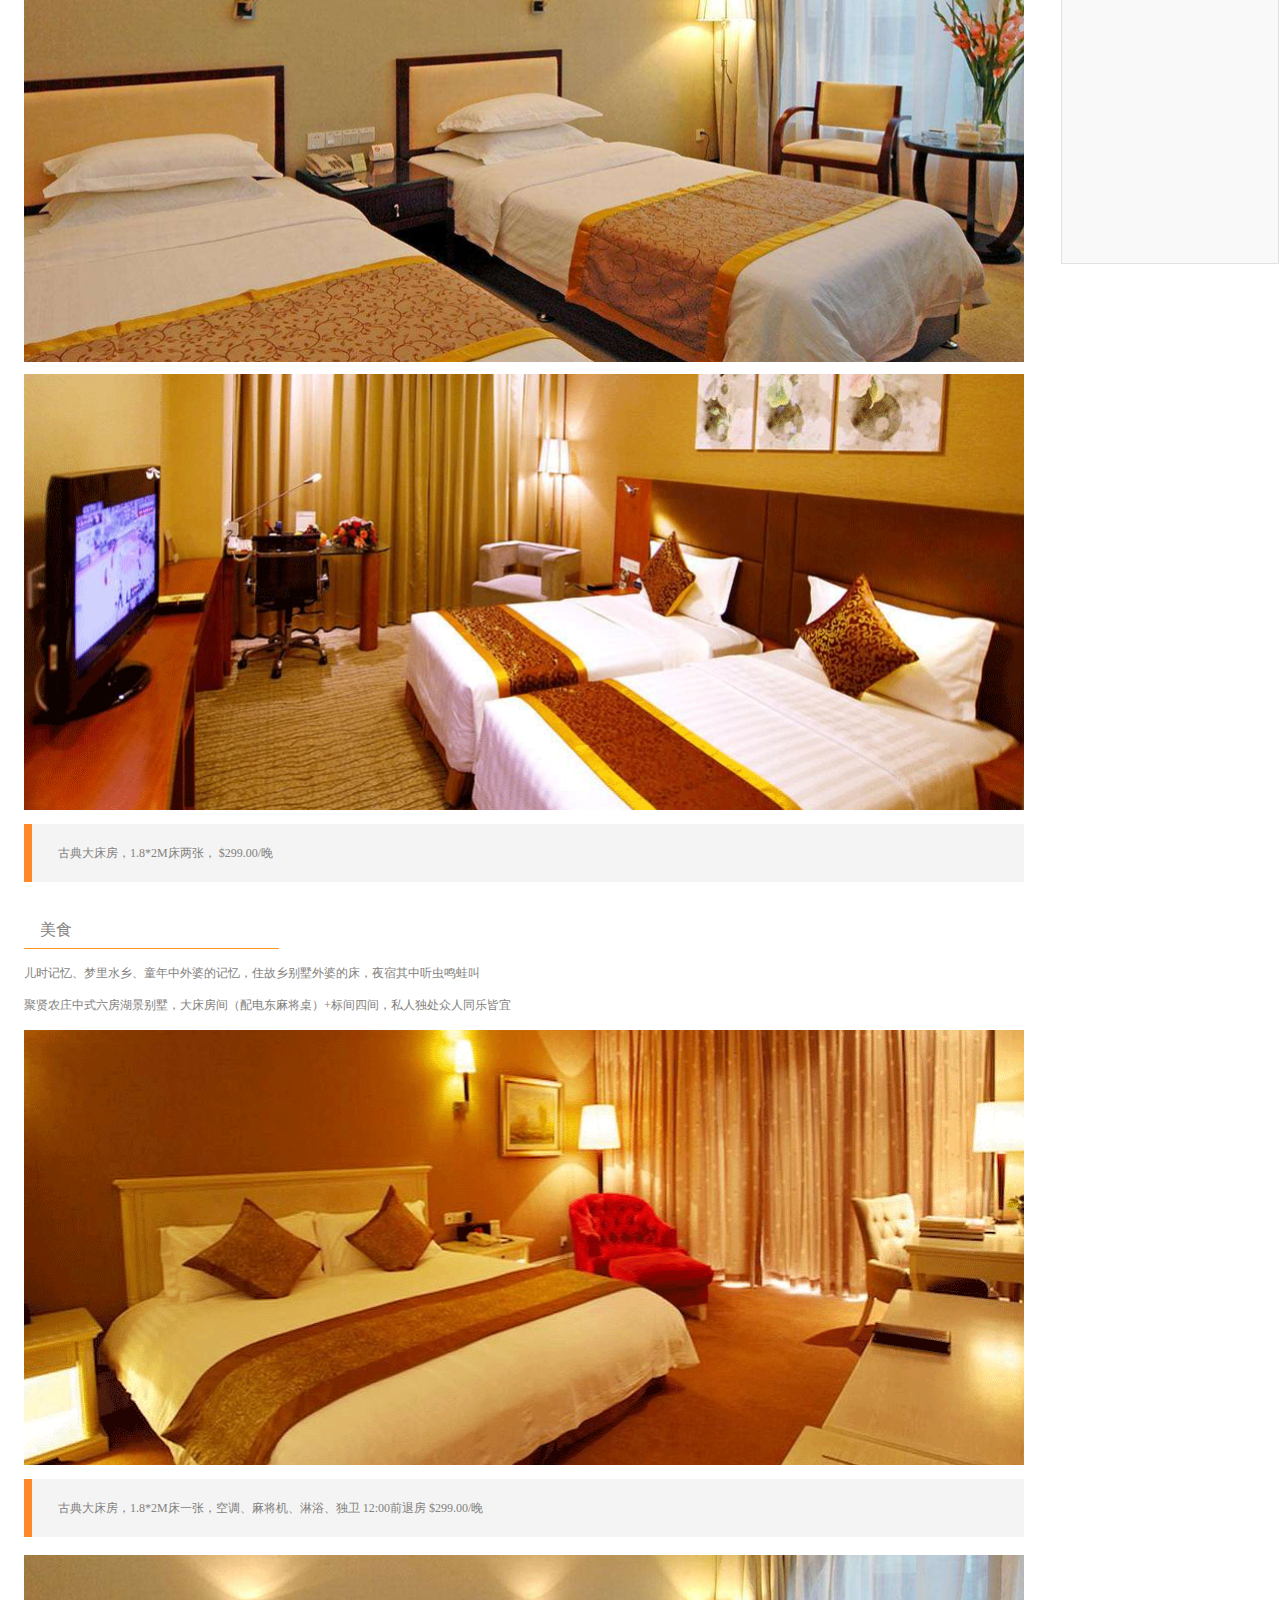
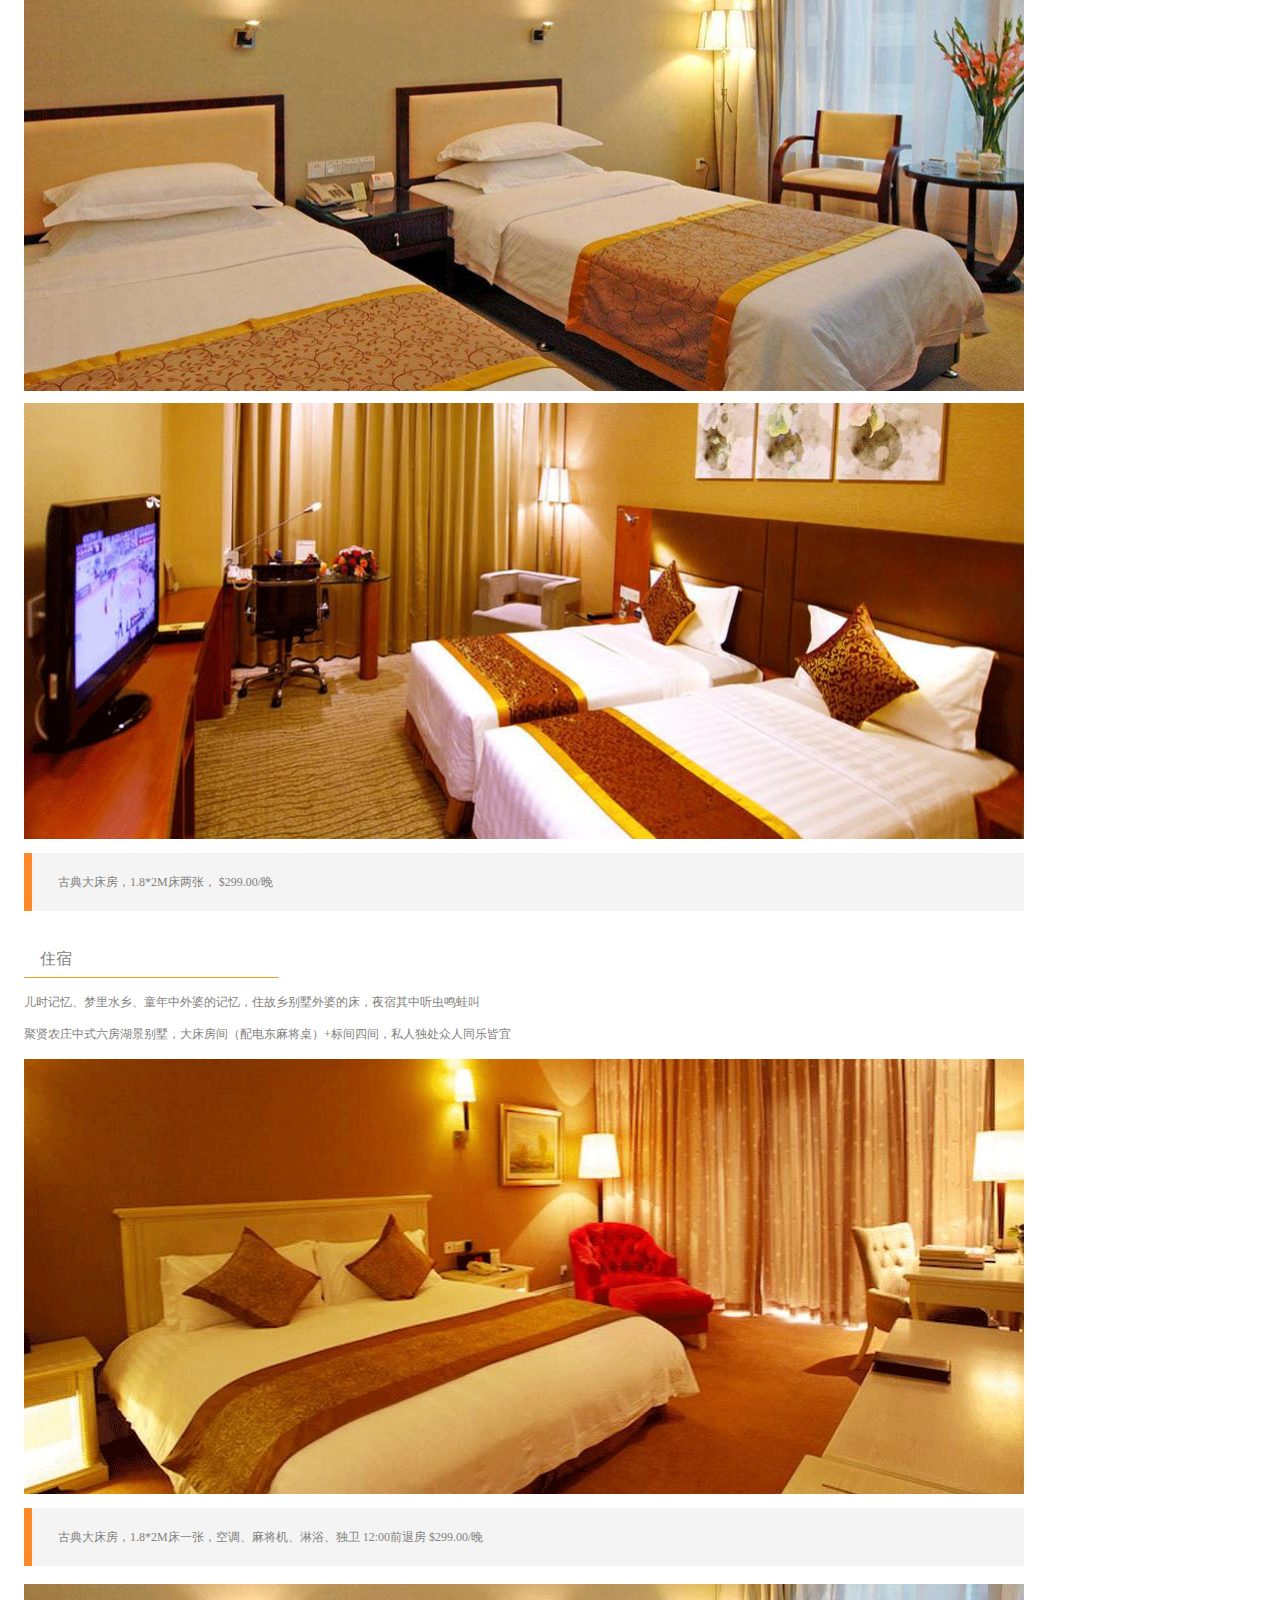
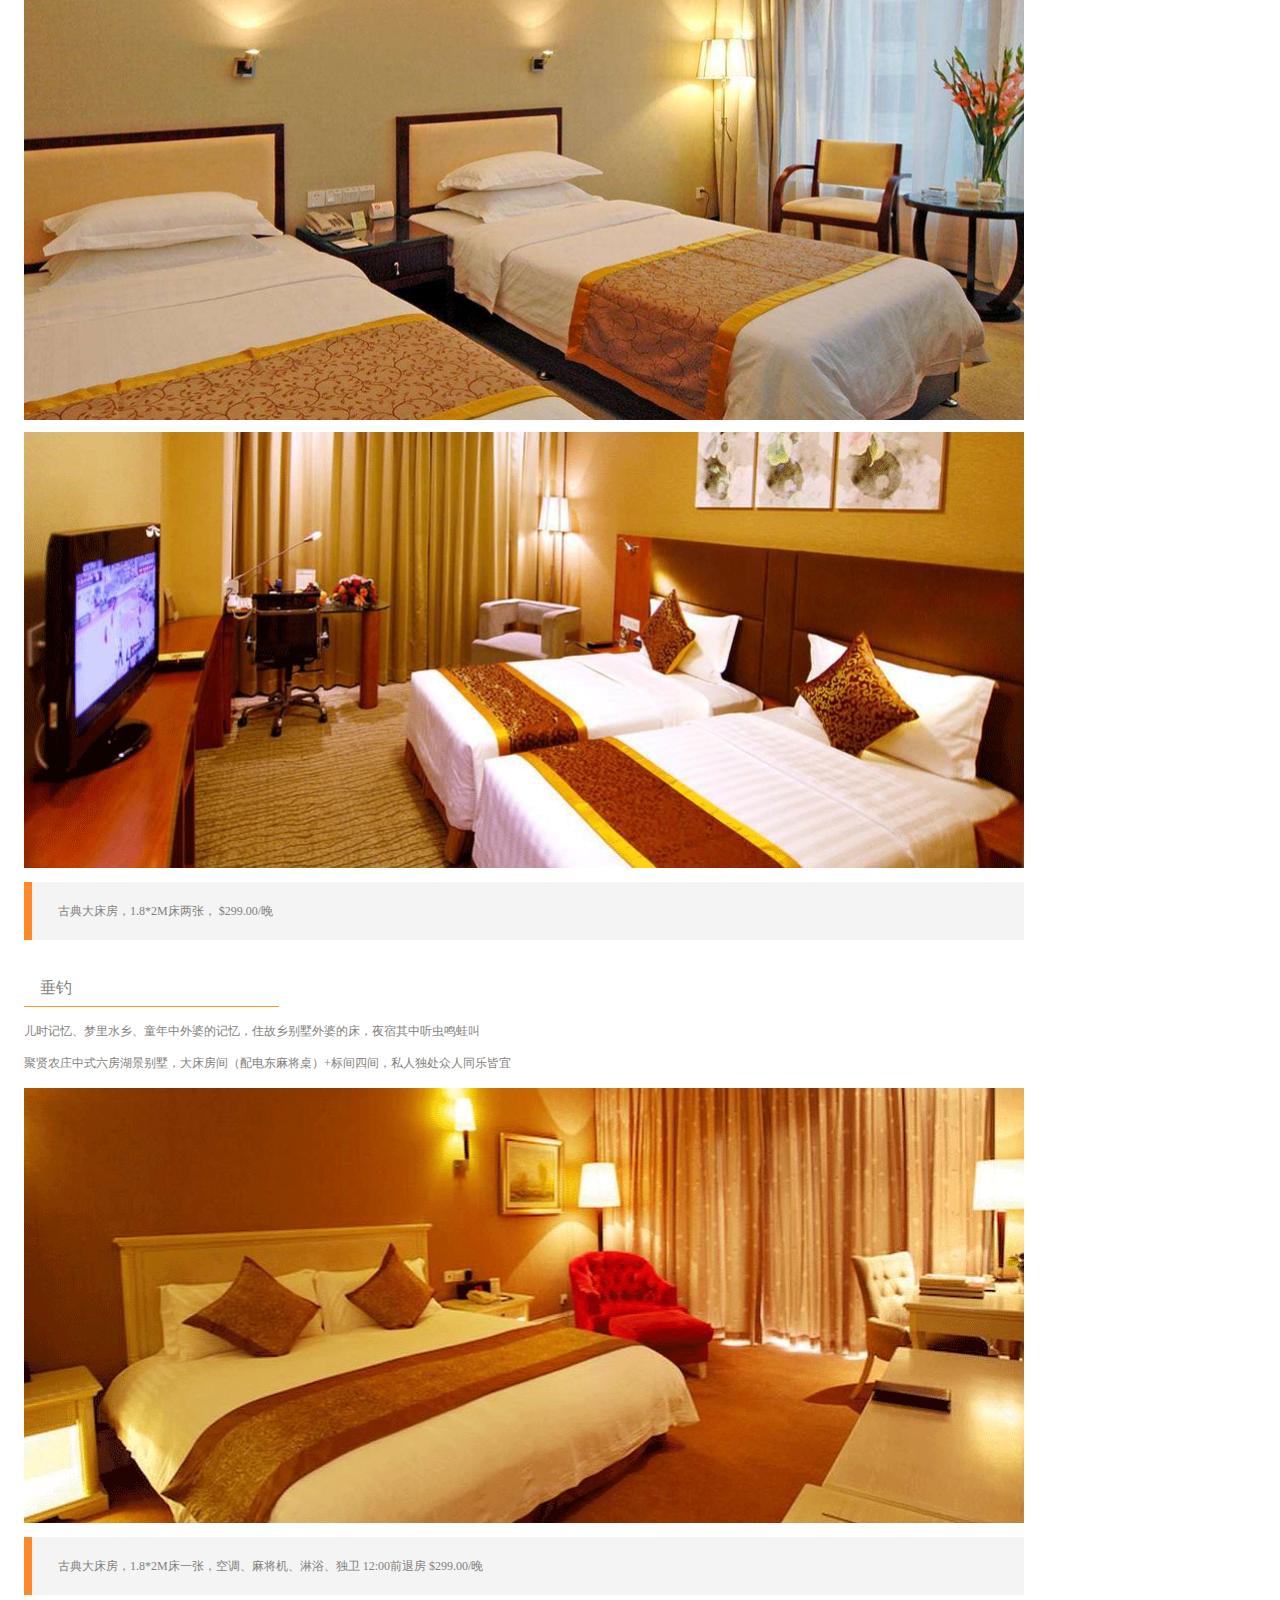
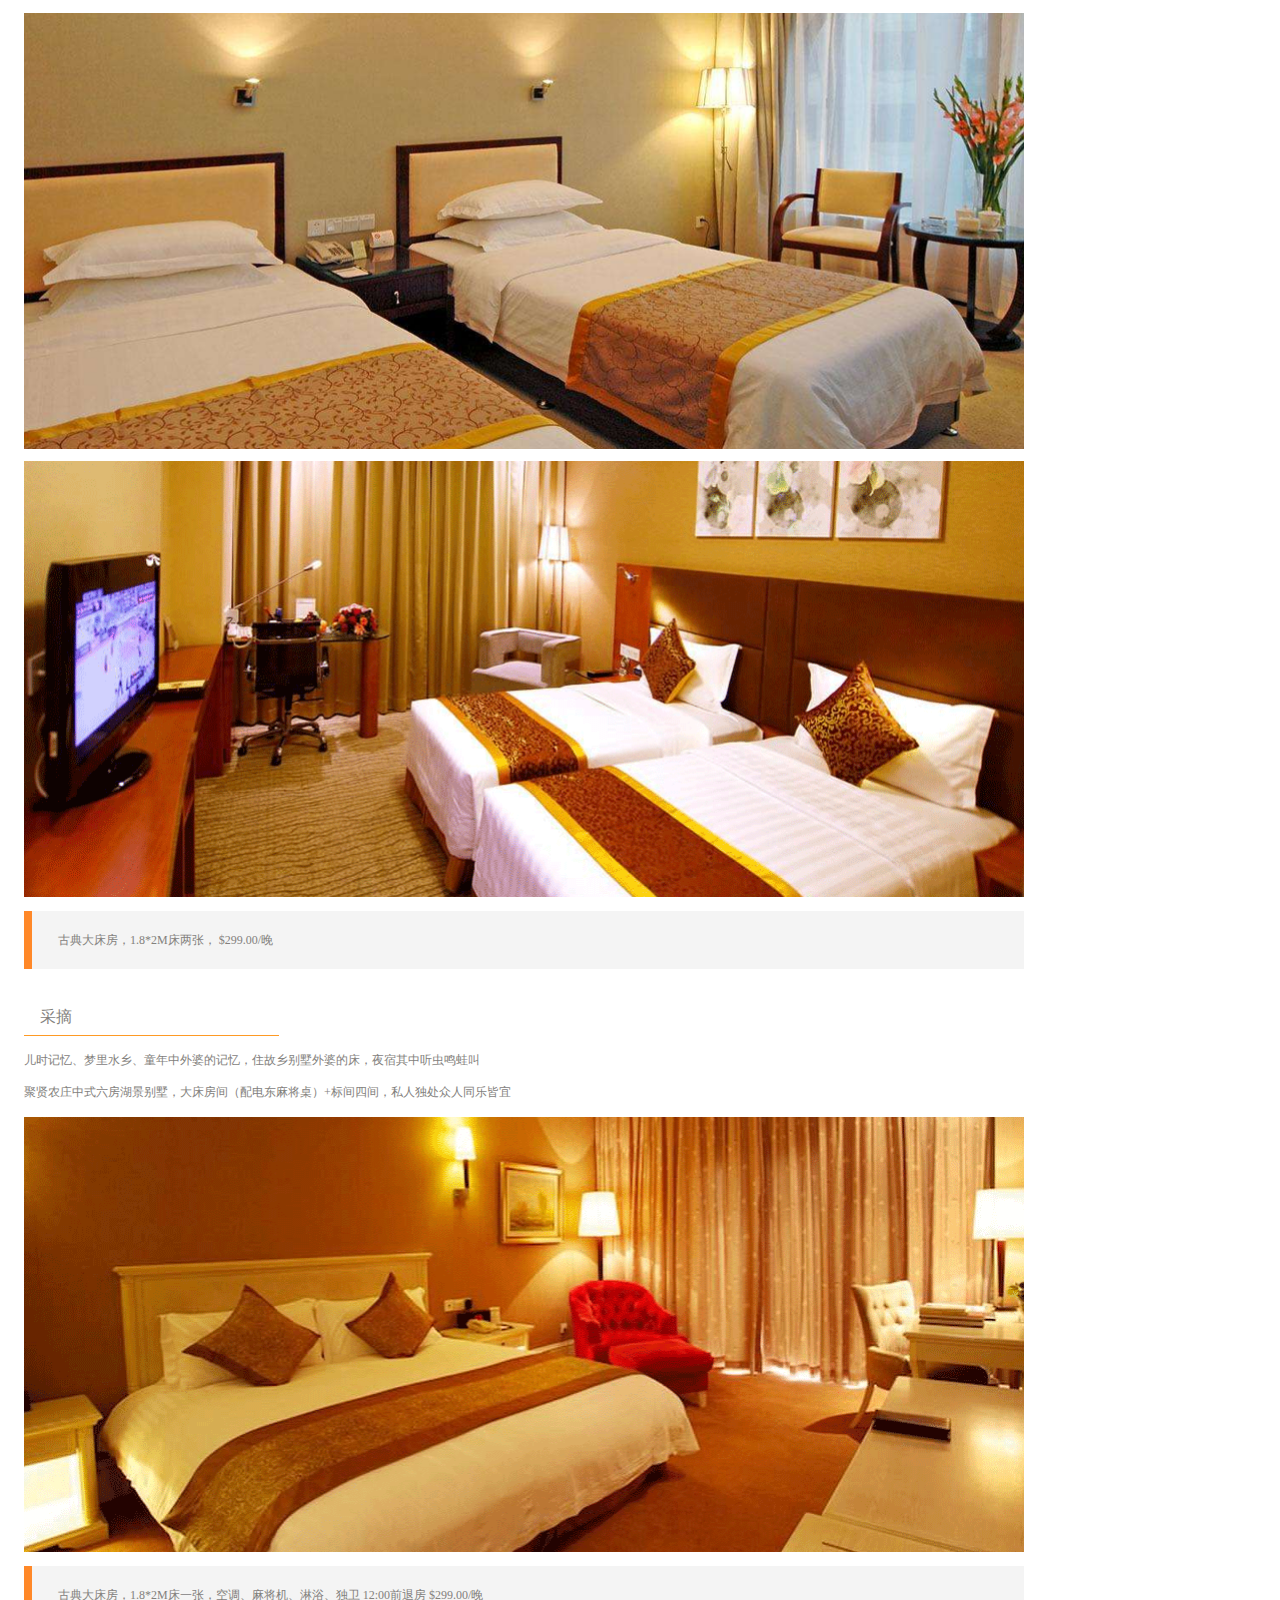
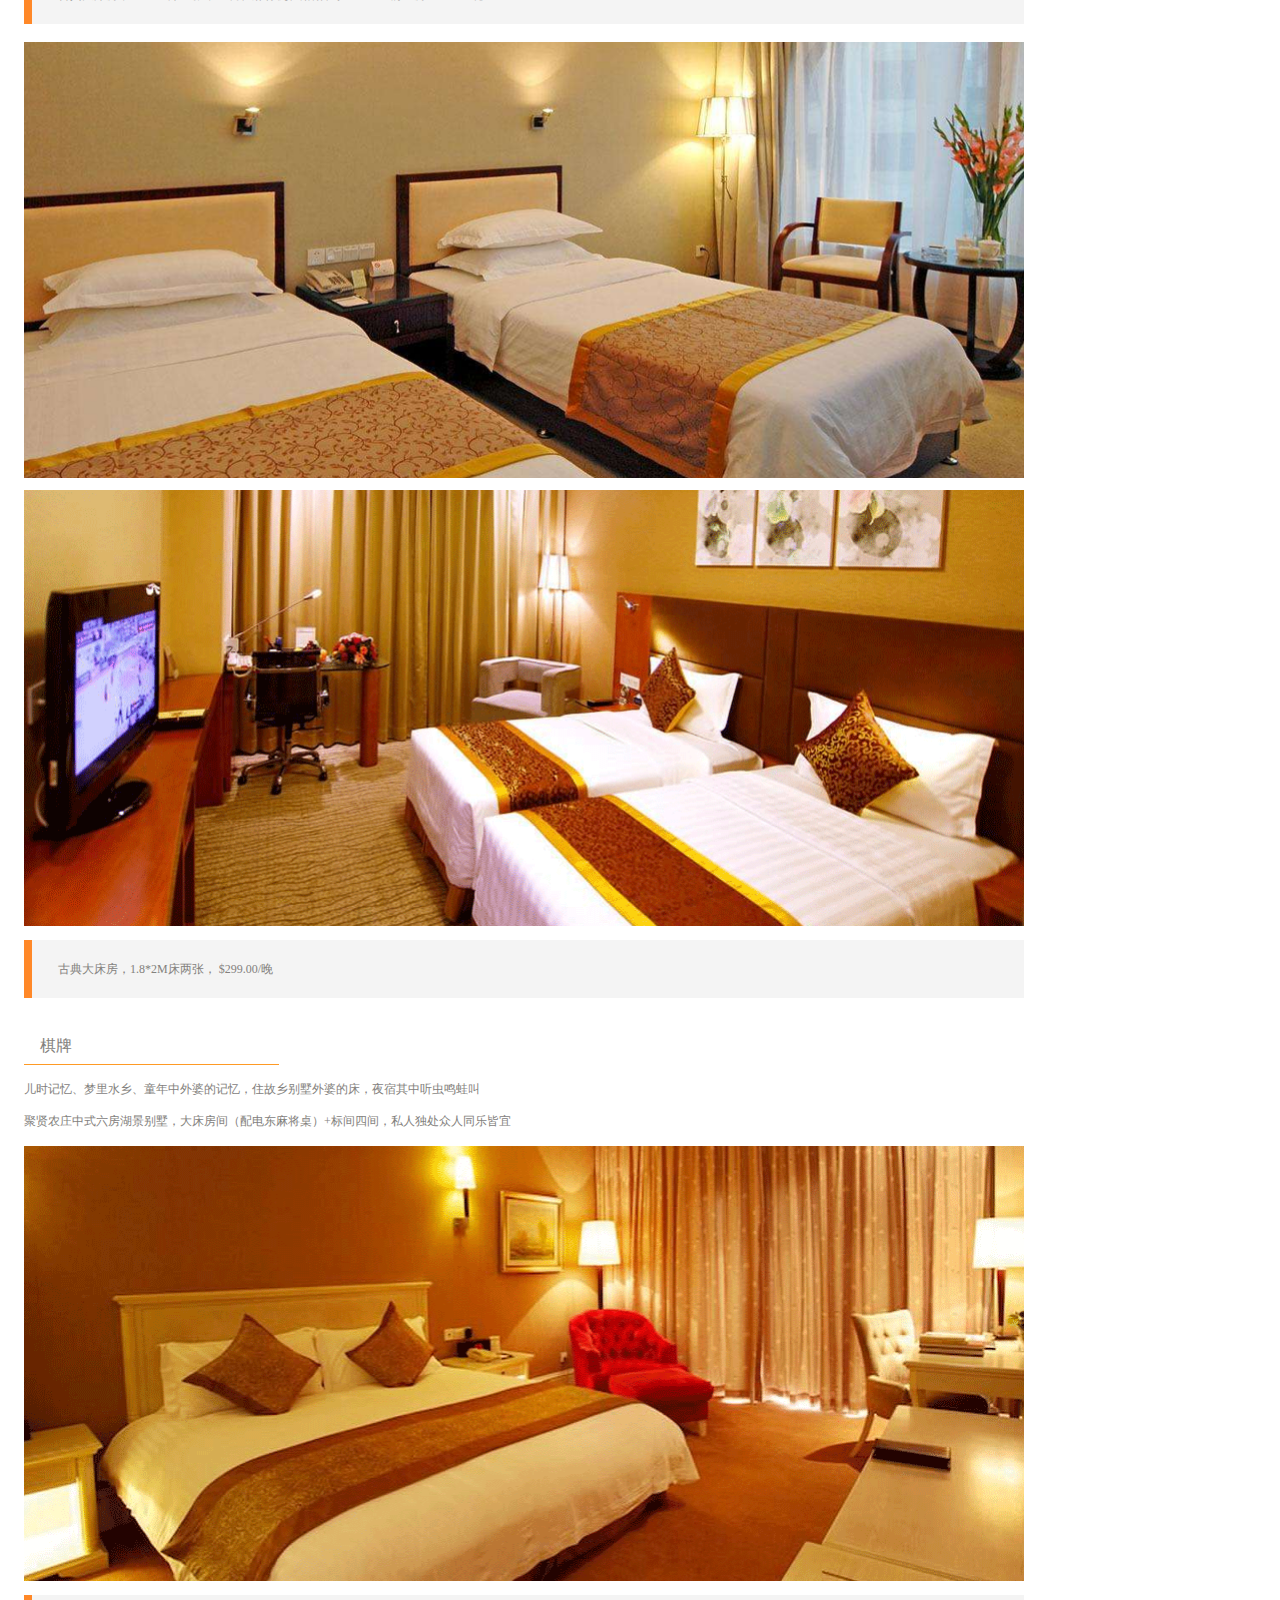
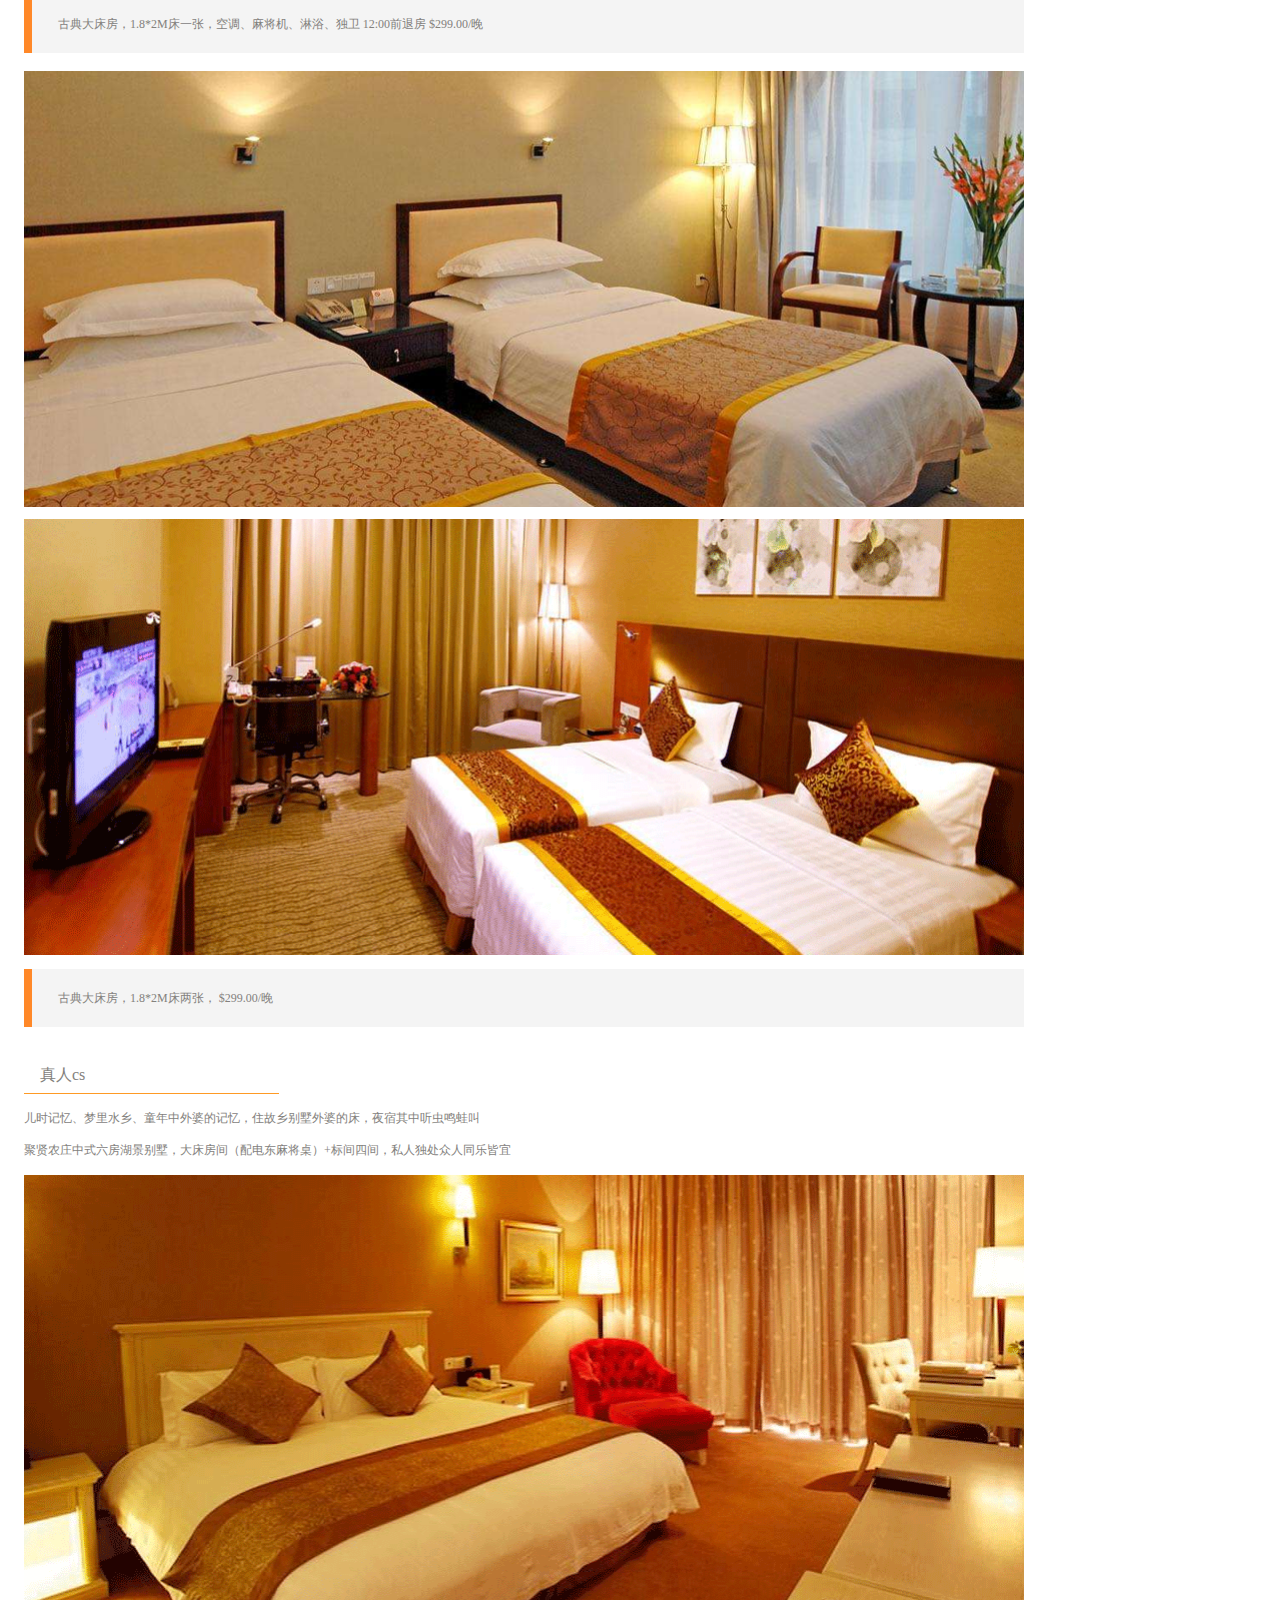
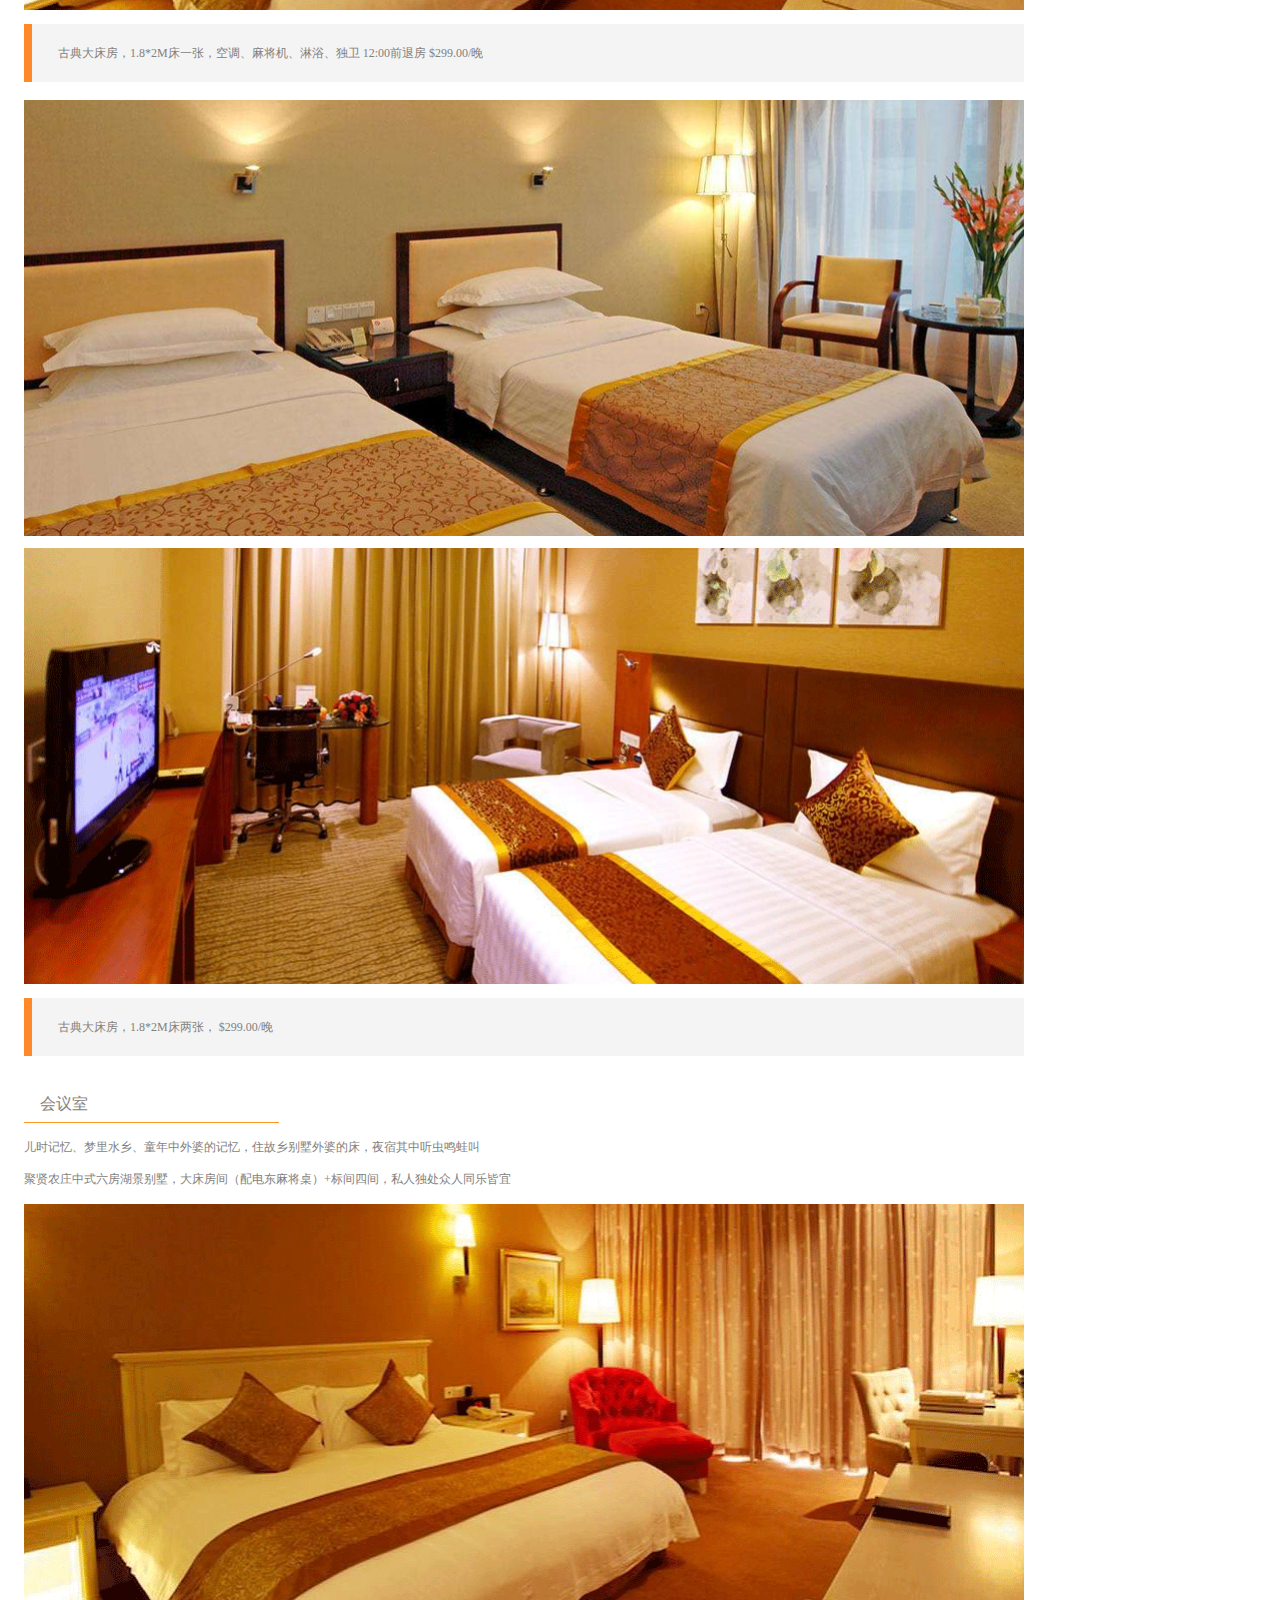
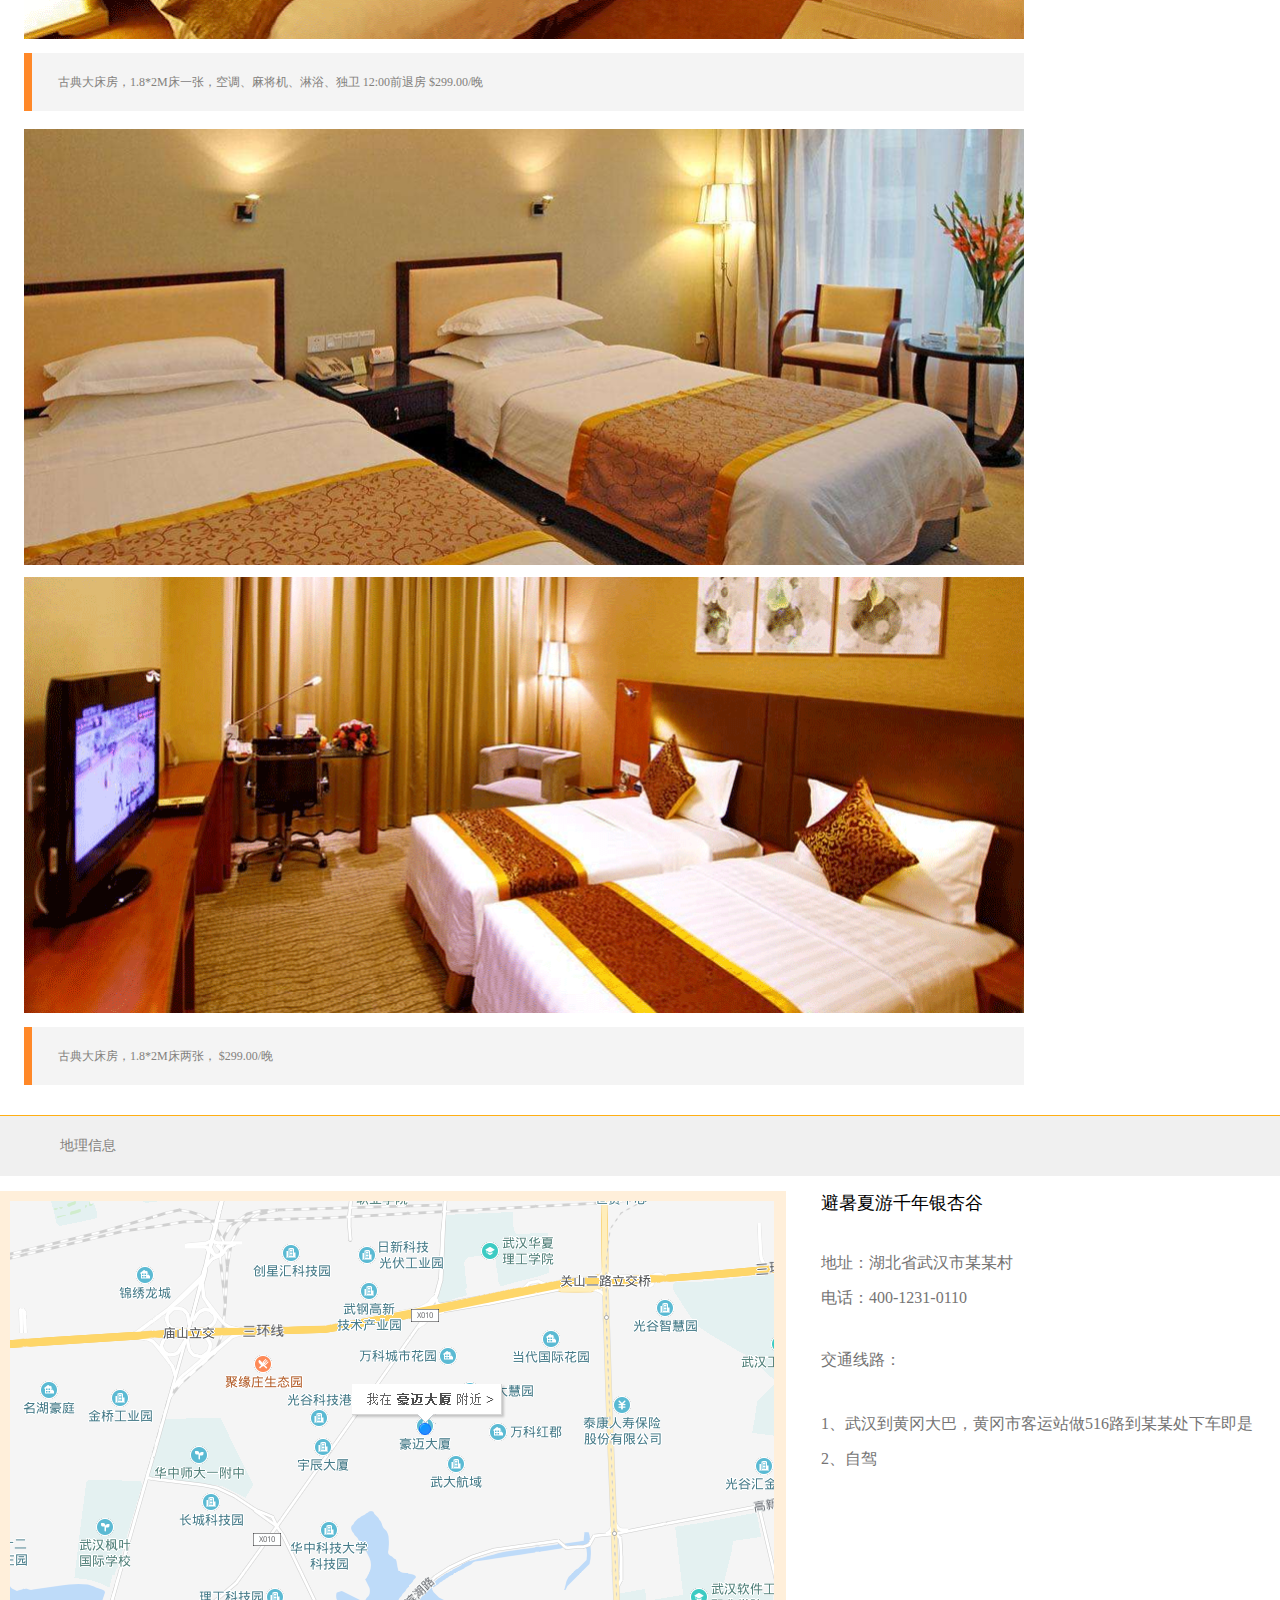
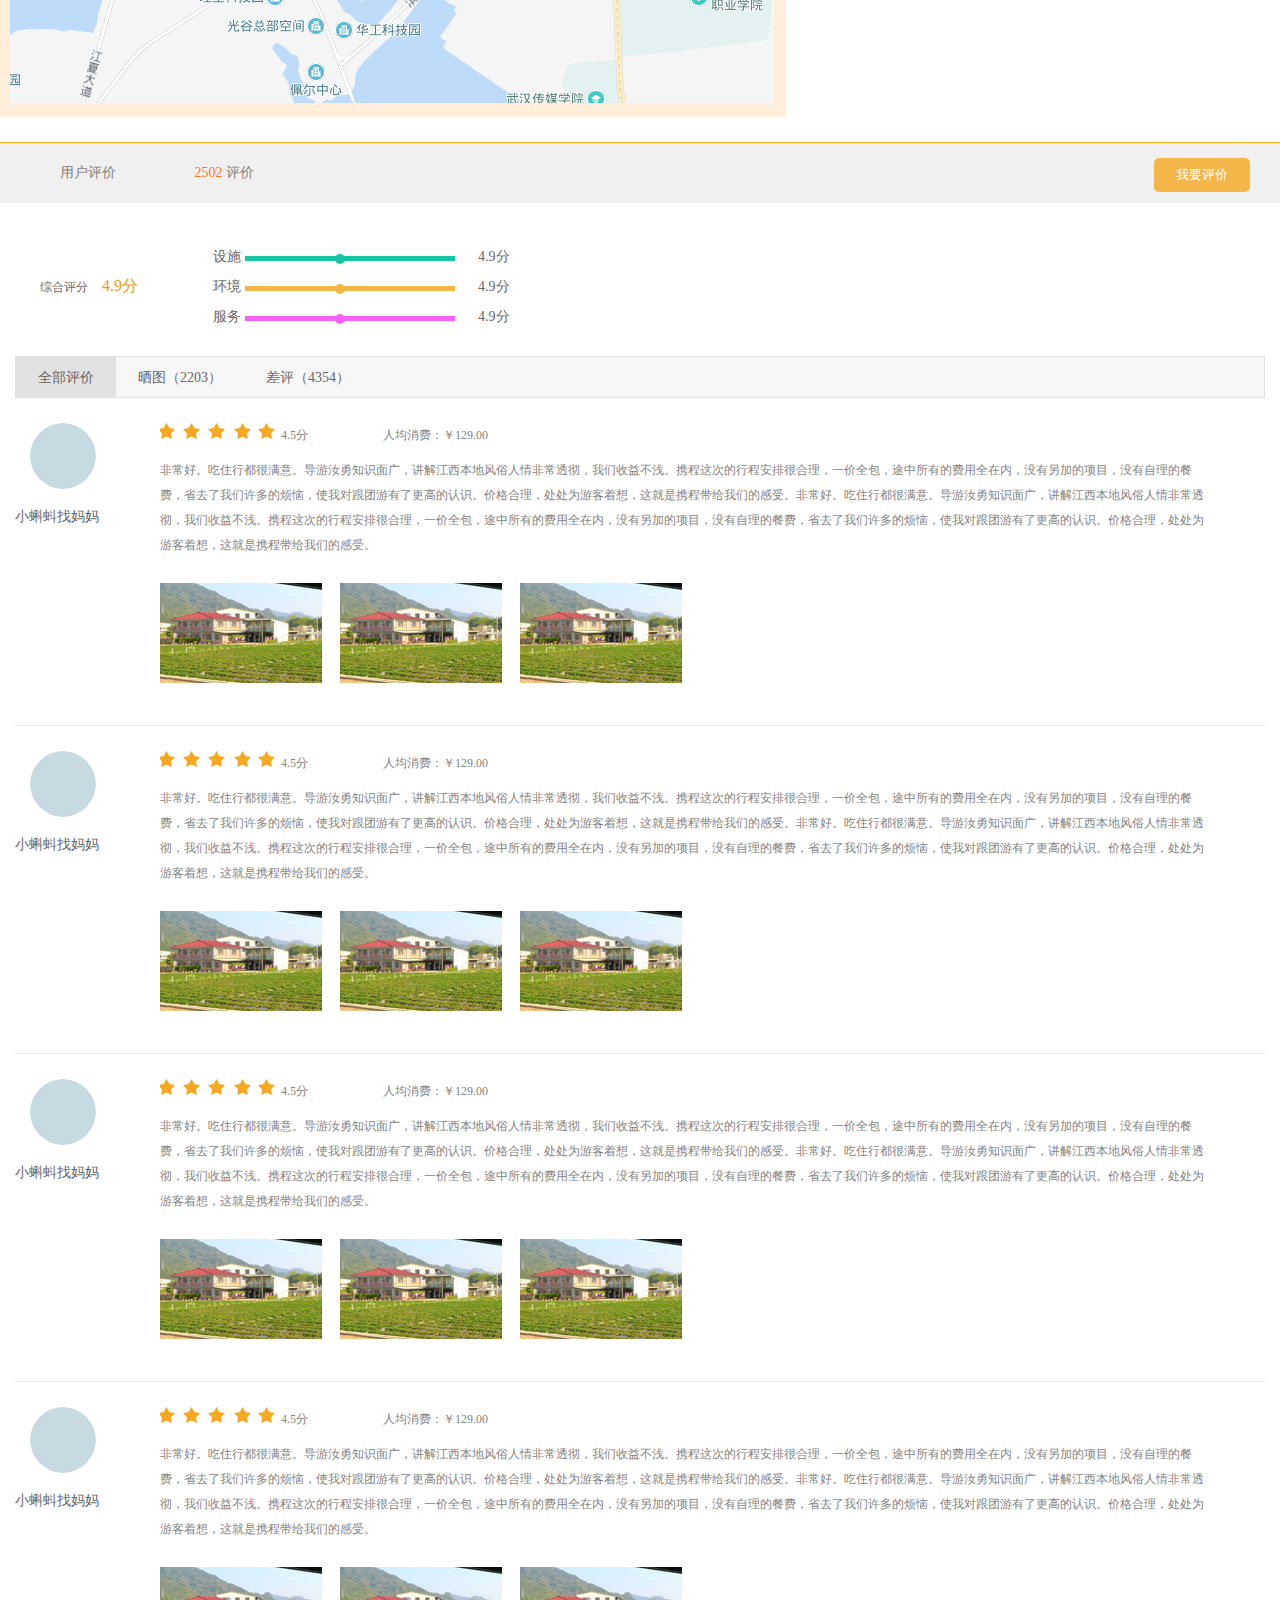
<file: placeDetails.html>
<!DOCTYPE html>
<html>
	<head>
		<meta charset="UTF-8">
		<title></title>
		<link rel="stylesheet" href="css/index.css" />
		<script type="text/javascript" src="js/jquery-3.3.1.js" ></script>
		<script type="text/javascript" src="js/margin.js" ></script>
	</head>
	<body style="height: 2000px;">
		<div class="header">
			
			<div class="container clearfix">
				<div class="logo">
					
				</div>
				<div class="nav clearfix">
				  <ul id="navtab">
					<li><a href="javascript:;">首页</a></li>
					<li><a href="javascript:;">去处</a></li>
					<li><a href="javascript:;">游记</a></li>
					<li><a href="javascript:;">民宿</a></li>
					<li><a href="javascript:;">商城</a></li>
					<li><a href="javascript:;">服务</a></li>
				  </ul>
				   <div class="Btn">
				   	  <input class="inpt_1" type="button" value="登录" />
				      <input class="inpt_2" type="button" value="注册" />
				   </div>				   
				</div>
			</div>
			
		</div>
	    <div class="container-fluid banner-details">
	    	<div class="ad-details"></div>
	    </div>
	    <div class="introduction clearfix">
	    	<div class="container">
	    		<div class="left-intro">
	    			<img src="img/img1.png" />
	    		</div>
	    		<div class="right-intro">
	    			<div class="right-intro-one">
	    				<div class="intro-text">
	    					<h3>避暑下游千年银杏谷</h3>
	    					<p>梁子湖东篱老屋是一家综合性较强的生态庄园，位于江夏梁子湖北咀码头附近，庄园内娱乐设施丰富，棋牌钓鱼、户外拓展等，靠近江夏梁子湖生态优美。是武汉市首家木质别墅庄园</p>
	    				</div>
	    				<div class="personal clearfix">
	    					<div class="portrait">
	    						<img src="img/personal.gif" />
	    					</div>
	    					<div class="information">
	    						<span>新华农庄<i class="badge"></i></span>
	    						<span>湖北|武汉</span>
	    						<span>电话：400-100-1231</span>
	    						<a href="#" class="focus">关注</a>
	    					</div>
	    					
	    				</div>
	    			  
	    				
	    				
	    			</div>
	    		    <div class="intro-select">
	    		    	<ul class="intro-select-d">
	    		    		<li>
	    		    			<span class="intro-select-title">评价</span>
	    		    			<ul class="intro-select-dd">
	    		    			  <li><span>1239人</span></li>
	    		    			  <li><span>好评率：95%</span></li>
	    		    			</ul>	    		    			      		    			  
	    		    		</li>
	    		    		<li>
	    		    			<span class="intro-select-title">
	    		    				消费：
	    		    			</span>
	    		    			<ul class="intro-select-dd">
	    		    			  <li><span>98/人</span></li>
	    		    			  
	    		    			</ul>
	    		    		</li>
	    		    		<li>
	    		    			<span class="intro-select-title">设施：</span>
	    		    			<ul class="intro-select-dd wifi">
	    		    				<li>
	    		    					
	    		    					<span>无线上网</span>
	    		    				</li>
	    		    				<li><span>有线上网</span></li>
	    		    				<li><span>餐厅</span></li>
	    		    			</ul>  				    		    			
	    		    		</li>
	    		    		<li>
	    		    			<span class="intro-select-title">项目：</span>
	    		    			<div class="project clearfix">
	    		    				<a href="#">垂钓</a>
	    		    				<a href="#">烧烤</a>
	    		    				<a href="#">KTV</a>
	    		    				<a href="#">真人CS</a>
	    		    				<a href="#">攀岩</a>
	    		    				<a href="#">桌球</a>
	    		    				<a href="#">麻将</a>
	    		    				<a href="#">儿童乐园</a>
	    		    			</div>
	    		    			
	    		    		</li>
	    		    	    <li class="last-li"><button type="button" class="right-intro-slect" id="yuyue">预约</button></li>
	    		    	</ul>
	    		    </div>
	    		    
	    		</div>
	    	</div>
	    </div>
	    <div class="contenttext clearfix">
	    	<div class="container clearfix ">
	    		<ul class="menu-content clearfix contenttext-bg" id="select1">
	    		    <li class="menu-content-active"><a href="javascript:;">详细介绍</a></li>
	    		    <li><a href="javascript:;">地理信息</a></li>
	    		    <li><a href="javascript:;">用户评价</a></li>
	    	    </ul>
	    	    <div class="left-content">
	    	    	<div class="content-intro">
	    	    		<div class="title-content">住宿</div>
	    	    	    <p>儿时记忆、梦里水乡、童年中外婆的记忆，住故乡别墅外婆的床，夜宿其中听虫鸣蛙叫</p>
	    	    	    <p>聚贤农庄中式六房湖景别墅，大床房间（配电东麻将桌）+标间四间，私人独处众人同乐皆宜</p>
	    	    	    <img src="img/content1.gif" />
	    	    	    <div class="specialP">
	    	    		    <p>古典大床房，1.8*2M床一张，空调、麻将机、淋浴、独卫  12:00前退房   $299.00/晚</p>
	    	    	    </div>
	    	    	    <img src="img/content2.png" />
	    	    	    <img src="img/content3.gif" />
	    	    	    <div class="specialP">
	    	    		    <p>古典大床房，1.8*2M床两张，  $299.00/晚</p>
	    	    	    </div>
	    	    	</div>
	    	    	<div class="content-intro">
	    	    		<div class="title-content">美食</div>
	    	    	    <p>儿时记忆、梦里水乡、童年中外婆的记忆，住故乡别墅外婆的床，夜宿其中听虫鸣蛙叫</p>
	    	    	    <p>聚贤农庄中式六房湖景别墅，大床房间（配电东麻将桌）+标间四间，私人独处众人同乐皆宜</p>
	    	    	    <img src="img/content1.gif" />
	    	    	    <div class="specialP">
	    	    		    <p>古典大床房，1.8*2M床一张，空调、麻将机、淋浴、独卫  12:00前退房   $299.00/晚</p>
	    	    	    </div>
	    	    	    <img src="img/content2.png" />
	    	    	    <img src="img/content3.gif" />
	    	    	    <div class="specialP">
	    	    		    <p>古典大床房，1.8*2M床两张，  $299.00/晚</p>
	    	    	    </div>
	    	    	</div>
	    	    	<div class="content-intro">
	    	    		<div class="title-content">住宿</div>
	    	    	    <p>儿时记忆、梦里水乡、童年中外婆的记忆，住故乡别墅外婆的床，夜宿其中听虫鸣蛙叫</p>
	    	    	    <p>聚贤农庄中式六房湖景别墅，大床房间（配电东麻将桌）+标间四间，私人独处众人同乐皆宜</p>
	    	    	    <img src="img/content1.gif" />
	    	    	    <div class="specialP">
	    	    		    <p>古典大床房，1.8*2M床一张，空调、麻将机、淋浴、独卫  12:00前退房   $299.00/晚</p>
	    	    	    </div>
	    	    	    <img src="img/content2.png" />
	    	    	    <img src="img/content3.gif" />
	    	    	    <div class="specialP">
	    	    		    <p>古典大床房，1.8*2M床两张，  $299.00/晚</p>
	    	    	    </div>
	    	    	</div>
	    	    	<div class="content-intro">
	    	    		<div class="title-content">垂钓</div>
	    	    	    <p>儿时记忆、梦里水乡、童年中外婆的记忆，住故乡别墅外婆的床，夜宿其中听虫鸣蛙叫</p>
	    	    	    <p>聚贤农庄中式六房湖景别墅，大床房间（配电东麻将桌）+标间四间，私人独处众人同乐皆宜</p>
	    	    	    <img src="img/content1.gif" />
	    	    	    <div class="specialP">
	    	    		    <p>古典大床房，1.8*2M床一张，空调、麻将机、淋浴、独卫  12:00前退房   $299.00/晚</p>
	    	    	    </div>
	    	    	    <img src="img/content2.png" />
	    	    	    <img src="img/content3.gif" />
	    	    	    <div class="specialP">
	    	    		    <p>古典大床房，1.8*2M床两张，  $299.00/晚</p>
	    	    	    </div>
	    	    	</div>
	    	    	<div class="content-intro">
	    	    		<div class="title-content">采摘</div>
	    	    	    <p>儿时记忆、梦里水乡、童年中外婆的记忆，住故乡别墅外婆的床，夜宿其中听虫鸣蛙叫</p>
	    	    	    <p>聚贤农庄中式六房湖景别墅，大床房间（配电东麻将桌）+标间四间，私人独处众人同乐皆宜</p>
	    	    	    <img src="img/content1.gif" />
	    	    	    <div class="specialP">
	    	    		    <p>古典大床房，1.8*2M床一张，空调、麻将机、淋浴、独卫  12:00前退房   $299.00/晚</p>
	    	    	    </div>
	    	    	    <img src="img/content2.png" />
	    	    	    <img src="img/content3.gif" />
	    	    	    <div class="specialP">
	    	    		    <p>古典大床房，1.8*2M床两张，  $299.00/晚</p>
	    	    	    </div>
	    	    	</div>
	    	    	<div class="content-intro">
	    	    		<div class="title-content">棋牌</div>
	    	    	    <p>儿时记忆、梦里水乡、童年中外婆的记忆，住故乡别墅外婆的床，夜宿其中听虫鸣蛙叫</p>
	    	    	    <p>聚贤农庄中式六房湖景别墅，大床房间（配电东麻将桌）+标间四间，私人独处众人同乐皆宜</p>
	    	    	    <img src="img/content1.gif" />
	    	    	    <div class="specialP">
	    	    		    <p>古典大床房，1.8*2M床一张，空调、麻将机、淋浴、独卫  12:00前退房   $299.00/晚</p>
	    	    	    </div>
	    	    	    <img src="img/content2.png" />
	    	    	    <img src="img/content3.gif" />
	    	    	    <div class="specialP">
	    	    		    <p>古典大床房，1.8*2M床两张，  $299.00/晚</p>
	    	    	    </div>
	    	    	</div>
	    	    	<div class="content-intro">
	    	    		<div class="title-content">真人cs</div>
	    	    	    <p>儿时记忆、梦里水乡、童年中外婆的记忆，住故乡别墅外婆的床，夜宿其中听虫鸣蛙叫</p>
	    	    	    <p>聚贤农庄中式六房湖景别墅，大床房间（配电东麻将桌）+标间四间，私人独处众人同乐皆宜</p>
	    	    	    <img src="img/content1.gif" />
	    	    	    <div class="specialP">
	    	    		    <p>古典大床房，1.8*2M床一张，空调、麻将机、淋浴、独卫  12:00前退房   $299.00/晚</p>
	    	    	    </div>
	    	    	    <img src="img/content2.png" />
	    	    	    <img src="img/content3.gif" />
	    	    	    <div class="specialP">
	    	    		    <p>古典大床房，1.8*2M床两张，  $299.00/晚</p>
	    	    	    </div>
	    	    	</div>
	    	    	<div class="content-intro">
	    	    		<div class="title-content">会议室</div>
	    	    	    <p>儿时记忆、梦里水乡、童年中外婆的记忆，住故乡别墅外婆的床，夜宿其中听虫鸣蛙叫</p>
	    	    	    <p>聚贤农庄中式六房湖景别墅，大床房间（配电东麻将桌）+标间四间，私人独处众人同乐皆宜</p>
	    	    	    <img src="img/content1.gif" />
	    	    	    <div class="specialP">
	    	    		    <p>古典大床房，1.8*2M床一张，空调、麻将机、淋浴、独卫  12:00前退房   $299.00/晚</p>
	    	    	    </div>
	    	    	    <img src="img/content2.png" />
	    	    	    <img src="img/content3.gif" />
	    	    	    <div class="specialP">
	    	    		    <p>古典大床房，1.8*2M床两张，  $299.00/晚</p>
	    	    	    </div>
	    	    	</div>
	    	    </div>
	    	    <div class="right-content">
	    	    	<h5>目录</h5>
	    	    	<ul class="right-content-aside">
	    	    		<li><a>图集</a></li>
	    	    		<li><a>住宿</a></li>
	    	    		<li><a>美食</a></li>
	    	    		<li><a>垂钓</a></li>
	    	    		<li><a>采摘</a></li>
	    	    		<li><a>棋牌</a></li>
	    	    		<li><a>真人CS</a></li>
	    	    		<li><a>会议室</a></li>
	    	    	</ul>
	    	    </div>	    	    
	    	</div>
	    </div>
	    <div class="Geographical">
	    	<div class="container Geographical-bg">
	    	    <span>地理信息</span>
	    	</div>
	    	<div class="Geographical-content container clearfix">
	    		<div class="ditu">
	    			<img src="img/geogre.png" />
	    		</div>
	    		<div class="right-geographical">
	    			<h4>避暑夏游千年银杏谷</h4>
	    			<p>地址：湖北省武汉市某某村</p>
	    			<p>电话：400-1231-0110</p>
	    			
	    			<div class="xianlu">
	    				<span>交通线路：</span>
	    				<p>1、武汉到黄冈大巴，黄冈市客运站做516路到某某处下车即是</p>
	    				<p>2、自驾</p>
	    			</div>
	    		</div>
	    	</div>
	    </div>
	    <div class="evaluate">
	    	<div class="container Geographical-bg">
	    	    <span>用户评价</span>
	    	    <span><i>2502</i>  评价</span>
	    	   <button class="myeva">我要评价</button>
	    	</div>
	    	<div class="container ">
	    		<div class="evaluate-title">
	    			<span class="ping">综合评分<em>4.9分</em> </span>
	    			<ul>
	    				<li>
	    					设施
	    					<span class="progess"><i></i></span>
	    					4.9分
	    				</li>
	    				<li>
	    					环境
	    					<span class="progess pro2"><i></i></span>
	    					4.9分
	    				</li>
	    				<li>
	    					服务
	    					<span class="progess pro3"><i></i></span>
	    					4.9分
	    				</li>
	    			</ul>
	    		</div>
	    	</div>
	        <div class="container menu-pro">
	        	<div class="pro-menu">
	        		<ul class="clearfix">
	        			<li class="proactive"><a>全部评价</a></li>
	        			<li><a>晒图（2203）</a></li>
	        			<li><a>差评（4354）</a></li>
	        		</ul>
	        	</div>
	            <div class="list-item">
	            	<ul class="clearfix">
	            		<li class="li_te clearfix">
	            			<div class="item-left">
	            				<img src="img/item.png" />
	            				<span>小蝌蚪找妈妈</span>
	            			</div>
	            			<div class="item_right clearfix">
	            				<p><img src="img/star_item_05.png" /> <span>4.5分</span><span>人均消费：￥129.00</span></p>
	            				<p class="text-item">非常好。吃住行都很满意。导游汝勇知识面广，讲解江西本地风俗人情非常透彻，我们收益不浅。携程这次的行程安排很合理，一价全包，途中所有的费用全在内，没有另加的项目，没有自理的餐费，省去了我们许多的烦恼，使我对跟团游有了更高的认识。价格合理，处处为游客着想，这就是携程带给我们的感受。非常好。吃住行都很满意。导游汝勇知识面广，讲解江西本地风俗人情非常透彻，我们收益不浅。携程这次的行程安排很合理，一价全包，途中所有的费用全在内，没有另加的项目，没有自理的餐费，省去了我们许多的烦恼，使我对跟团游有了更高的认识。价格合理，处处为游客着想，这就是携程带给我们的感受。</p>
	            			    <ul class="img-item">
	            			    	<li><img src="img/ad1.png" /></li>
	            			    	<li><img src="img/ad1.png" /></li>
	            			    	<li><img src="img/ad1.png" /></li>
	            			    </ul>
	            			</div>
	            		</li>
	            		<li class="li_te clearfix">
	            			<div class="item-left">
	            				<img src="img/item.png" />
	            				<span>小蝌蚪找妈妈</span>
	            			</div>
	            			<div class="item_right clearfix">
	            				<p><img src="img/star_item_05.png" /> <span>4.5分</span><span>人均消费：￥129.00</span></p>
	            				<p class="text-item">非常好。吃住行都很满意。导游汝勇知识面广，讲解江西本地风俗人情非常透彻，我们收益不浅。携程这次的行程安排很合理，一价全包，途中所有的费用全在内，没有另加的项目，没有自理的餐费，省去了我们许多的烦恼，使我对跟团游有了更高的认识。价格合理，处处为游客着想，这就是携程带给我们的感受。非常好。吃住行都很满意。导游汝勇知识面广，讲解江西本地风俗人情非常透彻，我们收益不浅。携程这次的行程安排很合理，一价全包，途中所有的费用全在内，没有另加的项目，没有自理的餐费，省去了我们许多的烦恼，使我对跟团游有了更高的认识。价格合理，处处为游客着想，这就是携程带给我们的感受。</p>
	            			    <ul class="img-item">
	            			    	<li><img src="img/ad1.png" /></li>
	            			    	<li><img src="img/ad1.png" /></li>
	            			    	<li><img src="img/ad1.png" /></li>
	            			    </ul>
	            			</div>
	            		</li>
	            		<li class="li_te clearfix">
	            			<div class="item-left">
	            				<img src="img/item.png" />
	            				<span>小蝌蚪找妈妈</span>
	            			</div>
	            			<div class="item_right clearfix">
	            				<p><img src="img/star_item_05.png" /> <span>4.5分</span><span>人均消费：￥129.00</span></p>
	            				<p class="text-item">非常好。吃住行都很满意。导游汝勇知识面广，讲解江西本地风俗人情非常透彻，我们收益不浅。携程这次的行程安排很合理，一价全包，途中所有的费用全在内，没有另加的项目，没有自理的餐费，省去了我们许多的烦恼，使我对跟团游有了更高的认识。价格合理，处处为游客着想，这就是携程带给我们的感受。非常好。吃住行都很满意。导游汝勇知识面广，讲解江西本地风俗人情非常透彻，我们收益不浅。携程这次的行程安排很合理，一价全包，途中所有的费用全在内，没有另加的项目，没有自理的餐费，省去了我们许多的烦恼，使我对跟团游有了更高的认识。价格合理，处处为游客着想，这就是携程带给我们的感受。</p>
	            			    <ul class="img-item">
	            			    	<li><img src="img/ad1.png" /></li>
	            			    	<li><img src="img/ad1.png" /></li>
	            			    	<li><img src="img/ad1.png" /></li>
	            			    </ul>
	            			</div>
	            		</li>
	            		<li class="li_te clearfix">
	            			<div class="item-left">
	            				<img src="img/item.png" />
	            				<span>小蝌蚪找妈妈</span>
	            			</div>
	            			<div class="item_right clearfix">
	            				<p><img src="img/star_item_05.png" /> <span>4.5分</span><span>人均消费：￥129.00</span></p>
	            				<p class="text-item">非常好。吃住行都很满意。导游汝勇知识面广，讲解江西本地风俗人情非常透彻，我们收益不浅。携程这次的行程安排很合理，一价全包，途中所有的费用全在内，没有另加的项目，没有自理的餐费，省去了我们许多的烦恼，使我对跟团游有了更高的认识。价格合理，处处为游客着想，这就是携程带给我们的感受。非常好。吃住行都很满意。导游汝勇知识面广，讲解江西本地风俗人情非常透彻，我们收益不浅。携程这次的行程安排很合理，一价全包，途中所有的费用全在内，没有另加的项目，没有自理的餐费，省去了我们许多的烦恼，使我对跟团游有了更高的认识。价格合理，处处为游客着想，这就是携程带给我们的感受。</p>
	            			    <ul class="img-item">
	            			    	<li><img src="img/ad1.png" /></li>
	            			    	<li><img src="img/ad1.png" /></li>
	            			    	<li><img src="img/ad1.png" /></li>
	            			    </ul>
	            			</div>
	            		</li>	            		
	            	</ul>
	            </div>
	            <ul class="prev-list-item clearfix prev-list-item2">
	    		      <li><a href="javascript:;">上一页</a></li>
	    		      <li class="active2"><a href="javascript:;">1</a></li>
	    		      <li><a href="javascript:;">2</a></li>
	    		      <li><a href="javascript:;">3</a></li>
	    		      <li><a href="javascript:;">4</a></li>
	    		      <li><a href="javascript:;">5</a></li>
	    		      <li style="background: #ffffff;border: none;"><a href="javascript:;" >...</a></li>
	    		      <li><a href="javascript:;">下一页</a></li>
	    	        </ul>
	        </div>
	    </div>
	    <footer class="place-foot">
		<div class="container">
			<ul class="Navigation clearfix">
				<li><span></span><a href="#">移动版</a></li>
				<li><a href="#">关于我们</a></li>
				<li><a href="#">加入我们</a></li>
				<li><a href="#">用户协议</a></li>
				<li><a href="#">商家服务</a></li>
				<li><a href="#">用户中心</a></li>
				<li><a href="#">联系我们</a></li>	
				<span class="pull-right2"></span>
				<span class="pull-right"></span>				
			</ul>
			<p class="p1"><span>鄂ICP备11017824号-4</span><span>Copyright © 2018 XXHYOU</span><span>湖北鑫兴禾科技有限公司</span><span>湖北省旅游协会会员单位</span></p>
		    <p class="p2"><span>错误信息更改电话：027-56538658</span><span>更改邮箱 jubao@xxhy.com.cn</span><span>湖北省乡村振兴产业协会理事长单位</span></p>
		</div>
	</footer>
	</body>
</html>
</file>
<file: css/index.css>
*{
	margin: 0;
	padding: 0;
}
a{
	text-decoration: none;
}
li{
	list-style: none;
}
body{
	max-width: 1960px;
}
.img-responsive{
	max-width: 100%;
	display: inline-block;
	height: auto;
}
.clear{
	zoom: 1;
}
.clearfix::after{
	content:"";
	clear: both;
	display: block;
}
.container{
	width: 1280px;
	margin: 0 auto;
	
}

.container-fluid{
	width:100%;
	min-width: 1280px;
	overflow: hidden;
}
.header .container{
	height: 66px;
}
.header{
	width:100%;
	min-width: 1280px;
	height: 66px;
	background: #2a2a2a;
}

.logo{
	width: 101px;
	height: 66px;
	line-height: 66px;
	float: left;
	margin-left: 14px;
	background: url(../img/logo.png) no-repeat 0 center;
}
.nav ul{
	width: 462px;
	margin: 0 auto;
}

.nav ul li{
	float: left;
}
.nav li a{
	font-size: 16px;
	color: #ffffff;
	padding: 0 20px;
	line-height: 66px;
}

.Btn{
	float: right;
	margin-top: 20px;
	margin-right: 49px;
}

.Btn .inpt_1{
	width: 67px;
	height: 28px;
	background: #f4b549;
	outline: none;
	border: none;
	border-radius: 2px;
	color: #FFFFFF;
}
.Btn .inpt_2{
	margin-left: 18px;
	width: 67px;
	height: 28px;
	background: #2a2a2a;
	outline: none;
	border: none;
	color: #FFFFFF;
}

.box{
	
	height: 450px;
}
.search{
	
	width: 45%;
	min-width: 779px;
	height: 55px;
	border: 1px solid #f4b548;
	border-radius: 2px;
	background: rgba(255,255,255,0.8);
	position: absolute;
	left:25%;
	top: 271px;
	cursor: pointer;
}

.search p{
	display: inline-block;
	width: 90px;
	line-height: 55px;
	margin-left: 40px;
	color: #545353;
}
.search p span{
	width: 12px;
	height: 8px;
	display: inline-block;
	margin-left: 24px;
	background: url(../img/icon-1.png) no-repeat 0 center;
}
.search .search_input_1{
	background: none;
	height: 55px;
	max-width: 490px;
	border: none;
	outline: none;
	color: #acacac;
	font-size: 16px;
	
}
.search .search_input_1 placeholder{
	
}
.search .search_input_2{
	width: 167px;
	height: 55px;
	line-height: 55px;
	text-align: center;
	background: #f3b548;
	color: #FFFFFF;
	outline: none;
	border: none;
	float: right;
	font-size: 18px;
	letter-spacing: 6px;
	cursor: pointer;
}
.down-search{
	width: 110px;
	height: 192px;
	background: rgba(255,255,255,0.9);
	position: absolute;
	left: 25%;
	top: 328px;
	overflow: scroll;
	z-index: 1111;
}
.down-search ul li{
	width: 105px;
	height: 50px;
	line-height: 50px;
	text-align: center;
}
.wheel{
	overflow: hidden;
	position: relative;
	width: 1960px;
	height: 450px;
	
}
.list{
	position: absolute;
	left: 0;
	
}
.list .list-item{
	float: left;
	margin: 0 !important;
}
.list .list-item img{
	width: auto;
}
.diamonds{
	position: absolute;
	top: 483px;
	left: 40%;
	z-index: 11111;
	
}
.diamonds ul li{
	width: 48px;
	height: 12px;
	display: inline-block;
	float: left;
	background: #dddddd;
	margin-right: 24px;
}
.diamonds_active{
	background: #ffdc9e !important;
}

.ad{
	width:100%;
	height: 215px;
}
.ad ul{
	padding-top: 20px;
	
}

.ad ul li{
	float: left;
	margin-right: 34px;
	height: 173px;
	transition: .5s;
	position: relative;
	overflow:hidden;
}
.ad ul li:nth-child(3){
	margin-right: 0;
}
.ad ul li:hover{
	box-shadow: 2px 2px 5px rgba(0,0,0,0.5);
}
.ad ul li span{
	height: 40px;
	width: 403px;
	
	background: rgba(0,0,0,0.2);
	position: absolute;
	bottom: 0;
	left: 0;
	line-height: 40px;
	padding-left: 20px;
	color: #ffffff;
	font-size: 16px;
}


.content{
	width:100%;
	background: #f2f2f2;
	padding-top: 51px;
	padding-bottom: 32px;
}
.button_{
	width: 370px;
	height: 50px;
	margin: 0 auto;
	margin-bottom: 58px;
	
	
}
.button_ input{
	width: 185px;
	height: 51px;
	border: none;
	outline: none;
	float: left;
	
}
.orange{
	background: #f4b549 !important;
	color: #ffffff;
}
.button_ input:nth-child(1){
	
	border-radius: 5px 0 0 5px;
	background: #e2e2e2;
}
.button_ input:nth-child(2){
	
	border-radius: 0 5px 5px 0;
}

.recommend{
	
}
.recommend ul li{
	float: left;
	margin-right: 34px;
	height: 515px;
	position: relative;
	overflow: hidden;
	transition: .5s;
}
.recommend ul li:nth-child(3){
	margin-right: 0;
}

.message{
	position: absolute;
	left: 0;
	bottom: -126px;
	height: 216px;
	width:403px ;
	background: rgba(0,0,0,0.3);
	color: #fff8ec;
	
}
.message h3{
	margin-left: 22px;
	font-size: 16px;
	font-weight: normal;
	padding-top: 20px;
}
.message-child{
	line-height: 48px;
	font-size: 12px;
}
.message-child span:nth-child(1){
	margin-right: 32px;
}
.message p{
	margin-left: 22px;
}
.message p:nth-child(1){
	line-height: 48px;
}
.message-hide{
	font-size: 12px;
	border-top: 1px solid #8b8b8b;
}
.message-hide span{
	padding: 0 9px;
	line-height: 30px;
}
.message-hide span:nth-child(8){
	margin-left: 40px;
}
.message-2,.message-3{
	bottom: -126px;
}


.town{
	width: 1280px;
	margin: 0 auto;
	overflow: hidden;
}
.wrap{
	width: 1400px;
}
.title{
	width: 338px;
	margin: 0 auto;
	text-align: center;
	padding-top:53px ;
}
.title h4{
	width: 338px;
	line-height: 60px;
	font-size: 18px;
	font-weight: normal;
	color: #483c3c;
	border-bottom:1px solid #b5b4b4 ;
}
.title span{
	line-height: 36px;
	font-size: 14px;
	color: #8a8989;
}

.town .recommend{
	margin-top: 20px;
}
.town .recommend ul li{
	margin-bottom: 42px;
}
.recommend ul li:nth-child(3){
	margin-right: 0;
}

.trval{
	width:100%;
	background: #efefef;
}
.trval .title{
	padding-top: 18px;
	padding-bottom: 45px;
}

.un-left{
	width: 875px;
}
.un-left ul li{
	float: left;
	margin-right: 32px;
	padding: 8px 8px 8px 8px;
	background: #ffffff;
	margin-bottom: 37px;
	transition: .8s;
	text-align: center;
}
.un-left ul li span{
	display: block;
	line-height: 46px;
	font-size: 14px;
	color: #585858;
}
.un-right .bo{
	display: inline-block;
	padding: 8px 8px 10px 8px;
	background: #ffffff;
	text-align: center;
	transition: .8s;
	
}
.un-right .bo span{
	display: block;
	line-height: 46px;
	font-size: 14px;
	color: #585858;
	
}

footer{
	
	width:100%;
	height: 200px;
	background: #282828;
}
.Navigation{
	border-bottom: 1px solid #4e4d4d;
}
.Navigation li{
	width: 90px;
	height: 80px;
	line-height: 80px;
	float: left;
	text-align: center;
}
.Navigation li span{
	display: inline-block;
	float: left;
	margin-top: 28px;
	width: 14px;
	height: 25px;	
	background: url(../img/foot1.png) no-repeat;
}
.Navigation li a{
	
	color: #706f6f;
	
	font-size: 14px;
}
.pull-right{
	display: inline-block;
	float: right;
	margin-top: 28px;
	width: 24px;
	height: 25px;	
	background: url(../img/foot2.png) no-repeat;
	margin-right: 50px;
}
.pull-right2{
	display: inline-block;
	float: right;
	margin-top: 28px;
	width: 21px;
	height: 25px;	
	background: url(../img/foot3.png) no-repeat;
}
footer .p1{
	color: #706f6f;
	margin-top: 30px;
	font-size: 12px;
}
footer .p1 span:nth-child(1){
	margin-right: 40px;
}
footer .p1 span:nth-child(2){
	margin-right: 20px;
}
footer .p1 span:nth-child(3){
	float: right;
}
footer .p2{
	color: #706f6f;
	margin-top: 17px;
	font-size: 12px;
}
footer .p2 span:nth-child(1){
	margin-right: 40px;
}
footer .p2 span:nth-child(2){
	margin-right: 20px;
}
footer .p2 span:nth-child(3){
	float: right;
}

.scroll-top{
	width: 49px;
	height: 163px;
	position: absolute;
	top: 100%;
	right: 100px;
}

/*css3效果*/



.nav ul li:hover{
	transition: 1s;
	background: #000000;
}

.recommend li:hover{
	
	box-shadow: 5px 5px 5px rgba(0,0,0,0.2);
}

.un-left li:hover{
	box-shadow: 5px 5px 5px rgba(0,0,0,0.2);
}
.un-right .bo:hover{
	box-shadow: 5px 5px 5px rgba(0,0,0,0.2);
}

.down-search ul li:hover{
	background: #bfbfbf;
}

/***************************************place*****************************/

.place_search{
	top: 125px;
	border-radius: 3px 0 0 3px;
	box-shadow: 5px 5px 5px rgba(0,0,0,0.1);
}
.place-down-search{
	top: 182px !important;
}
.place-menu{
	background: #f7f7f7;
	max-width: 1280px;
	margin: 0 auto;
	
	border: 1px solid #e8e8e8;
	border-radius: 5px ;
	margin-top: 160px;
	position: relative;
	overflow: hidden;
	
}
.place-menu-title{}
.place-menu-1{
	overflow: hidden;
	height: 56px;
	margin: 0 15px;
	line-height: 56px;
	border-bottom: 1px solid #E8E8E8;
	padding-left: 0;
}
.xxl{
	height: 116px !important;
}
.place-menu-three{
	overflow: hidden;
}
.place-menu-three .place-menu-content{
	width: 1000px;
	
}
.title-1{
	float: left;
	padding: 0 49px 0 19px;
	color: #9e9e9e;
	font-size: 14px;
}
.place-menu-content{
	float: left;
}
.place-menu-content li{
	float: left;
	margin-right: 17px;
	display: inline-block;
	
}
.place-menu-content li a{
	font-size: 14px;
	padding: 6px 21px;
	color: #868686;
}
.slect-active{
	background: #f6b84b;
	color: #ffffff !important;
	border-radius:3px ;
}
.more{
	float: right;
	display: inline-block;
	margin-right: 40px;
	font-size: 12px;
	color: #868686;
}
.icon1_03{
	display: inline-block;
	background: url(../img/icon1_03.png) no-repeat;
	width: 7px;
	height: 8px;
	margin-left: 6px;
	
}
.place-menu-2{
	height: 63px;
	line-height: 63px;
	padding-left: 15px;
	margin: 0;
}
.place-menu-2 .title-1{
	padding-right: 18px;
	
}
.slect li a{
	width: 65px;
	height: 25px;
	font-size: 12px;
	padding: 4px 15px;
	background: #ffffff;
	border:1px solid #c8c6c6;
	padding: 4px 7px;
}
.slect li a span{
	display: inline-block;
	width: 7px;
	height: 7px;
	margin-left: 15px;
	background: url(../img/x_03.png) no-repeat;
	
	
}
.comprehensive{
	background: #FFFFFF;
	height: 44px;
}
.comprehensive ul{
	padding: 0;
	position: absolute;
	left: 0;
	bottom: 0;
}
/*.comprehensive ul li:nth-child(1){
	margin-left: -567px;
}
.comprehensive ul li:nth-child(2){
	margin-left: -450px;
}
.comprehensive ul li:nth-child(3){
	margin-left: -333px;
}
.comprehensive ul li:nth-child(4){
	margin-left: -216px;
}*/
.comprehensive ul li{
	font-size: 12px;
	cursor: pointer;
	padding: 0 43px;
	float: left;
	line-height: 44px;
	
}
.comprehensive a{
	color: #9e9e9e;
}
.active-compr{
	background: #f7f7f7;
}
.place-town .recommend ul li{
 	margin-right: 35px !important;
 }

.prev-list-item{
	width: 629px;
	margin-top: 16px;
	
	margin: 0 auto;
}
.prev-list-item li{
	float: left;
	border: 1px solid #e7e7e7;
	padding: 13px 20px;
	background:#efefef ;
	cursor: pointer;
}
.prev-list-item li:first-child,.prev-list-item li:last-child{
	padding: 13px 53px;
	background: #efefef;
}
.prev-list-item li:first-child{
	margin-right: 25px;
}

.prev-list-item li a{
	font-size: 14px;
	color: #9b9b9b;
}
.place-foot{
	margin-top: 58px;
}


/***********************************************placeDetails*****************************************/

.banner-details{
	height: 140px;
	border-bottom: 1px solid #ececec;
}
.ad-details{
	height: 100px;
	max-width: 1280px;
	margin: 20px auto;
	background: #ECECEC;
}

.left-intro{
	margin-top: 20px;
	max-width:444px;
	padding-right: 40px;
	float: left;
}
.right-intro{
	margin-top: 20px;
	float: left;
	padding:0 40px;
	
}

.right-intro-one{
	height: 135px;
	
	border-bottom: 1px solid #ECECEC;
}
.intro-text{
	width: 445px;
	float: left;
}
.intro-text h3{
	font-weight: normal;
}
.intro-text p{
	line-height: 26px;
	color:#858585 ;
	font-size: 14px;
	margin-top: 16px;
}
.personal{
	float: left;
	margin-left: 70px;
	margin-right: 30px;
}
.information span{
	margin-left: 15px;
	display: block;
	font-size: 12px;
	line-height: 20px;
}
.information span:nth-child(1){
	color: #5e5e5e;
}
.information span:nth-child(2){
	color: #c8c8c8;
}
.information span:nth-child(3){
	color: #ababab;
}
.badge{
	display: inline-block;
	margin-left: 5px;
	
	width: 15px;
	height: 15px;
	background: url(../img/badge_06.png) no-repeat;
	background-position-y: center;
}
.portrait{
	float: left;
}
.information{
	float: left;
}

.focus{
	padding: 5px 25px;
	display: inline-block;
	border: 1px solid #f4b549;
	border-radius: 5px;
	margin-top: 15px;
	font-size: 12px;
	color: #F4B549;
	margin-left: 20px;
}

.intro-select-d li{
	line-height: 55px;
	#line-height:25px;
	_line-height:25px;
	height: 55px;
	display: block;
}
.last-li{
	
}
.intro-select-d span{
	font-size: 12px;
	color: #8f8d8d;
	margin-right: 25px;
}
.intro-select-title{
	color: #8f8d8d;
	margin-right: 22px;
	font-size: 14px;
	float: left;
}
.intro-select-dd{
	display: inline-block;
}
.intro-select-dd li{
	float: left;
	font-size: 12px;
	color: #8f8d8d;
	
	
}
.wifi li{
	margin-right: 30px;
}
.wifi li span{
	display: block;
	margin-top: 10px;
	
}
.wifi li:nth-child(1){
	background: url(../img/wifi.gif) no-repeat 10px 0;
	background-size:24px 21px ;
	
}
.wifi li:nth-child(2){
	background: url(../img/conputer.gif) no-repeat 15px 0;
	background-size:21px 22px ;
	
}
.wifi li:nth-child(3){
	background: url(../img/wifi2.png) no-repeat 0px 0;
	background-size:23px 21px ;
	
}
.project a{
	float: left;
	margin-right: 15px;
	line-height: 28px;
	
}
.project a{
	display: inline-block;
	padding: 2px 19px;
	border: 1px solid #e5e5e4;
	color: #a6a6a6;
	border-radius: 5px;
	margin-top: 15px;
	font-size: 12px;
	float: left;
}
.right-intro-slect{
	display: block;
	padding: 15px 82px;
	margin-top: 67px;
	background: #f4b549;
	border: none;
	outline: none;
	font-size: 16px;
	color: #FFFFFF;
	letter-spacing: 2px;
	border-radius: 5px;
}


.contenttext{
	
	
	
	margin-top: 50px;
}
.contenttext-bg{
	background: #f1f1f1;
	box-shadow: 0 3px 10px rgba(215,215,215,1);
	
}
.menu-content{
	
}
.menu-content li{
	margin-right: 20px;
	float: left;
	height: 60px;
	line-height: 60px;
	width: 150px;
	text-align: center;
	
}
.menu-content li a{
	font-size: 18px;
	color: #000000;
}
.menu-content-active{
	border-top: 2px solid #fe9a24;
}

.left-content{
	width: 81%;
	float: left;
	padding-left: 24px;
	
}
.title-content{
	margin-top: 25px;
	line-height: 36px;
	width: 255px;
	border-bottom: 1px solid #fe9a24;
	text-indent: 16px;
	margin-bottom: 8px;
	color: #83817d;
}
.left-content img{
	margin-top: 8px;
	width:1000px;
	height: 436px;
}
.left-content p{
	line-height: 32px;
	color: #83817d;
	font-size: 12px;
}
.specialP{
	max-width: 992px;
	margin: 10px 0;
	height: 58px;
	line-height: 58px;
	background: #f4f4f4;
	border-left: 8px solid #ff8828;
}
.specialP p{
	line-height: 58px;
	text-indent: 26px;
}


.right-content{
	width: 16.9%;
	float: left;
	height: 1000px;
	background: #f9f9f9;
	margin-top: 5px;
	
	border: 1px solid #e2e2e2;
	border-top: none;
}
.content-intro{
	margin-bottom: 30px;
}

.right-content h5{
	text-align: center;
	height: 63px;
	line-height: 63px;
	color: #83817d;
	border-bottom: 1px solid #e4e4e4;
	margin: 0 7px;
	/*border-bottom: 2px solid #ffffff;*/
} 

.right-content-aside li{
	height: 50px;
	line-height: 50px;
	text-indent: 42px;
	color: #83817d;
	font-size: 12px;
	cursor:pointer;
}



.Geographical-bg {
	margin-bottom: 15px;
	height: 60px;
	line-height: 60px;
	text-indent: 60px;
	background: #f0f0f0;
	border-top: 1px solid #ffaf14;
	color: #83817D;
	font-size: 14px;
}
.ditu{
	float: left;
	
	padding: 10px;
	background: #ffefda;
}
.right-geographical{
	float: left;
	margin-left: 35px;
	margin-top: 0;
}
.right-geographical h4{
	font-size: 18px;
	font-weight: normal;
	margin-bottom: 30px;
}
.right-geographical p{
	line-height: 35px;
	color: #757474;
}
.xianlu{
	margin-top: 35px;
}
.right-geographical span{
	color: #757474;
	margin-bottom: 35px;
	display: block;
}


.evaluate{
	margin-top: 25px;
}
.evaluate i{
	color: #fb791a;
	font-style: normal;
}
.evaluate span{
	margin-right: 75px;
}
.myeva{
	float: right;
	padding: 8px 22px;
	background: #f4b549;
	color: #ffffff;
	margin-right: 30px;
	margin-top: 15px;
	border: none;
	outline: none;
	border-radius: 5px;
	cursor: pointer;
}

.progess{
	width:210px;
	height: 5px;
	display: inline-block;
	background: #16c5a6;
	position: relative;
	margin-right: 20px !important;
}
.progess i{
	position: absolute;
	left: 90px;
	top: -2px;
	width: 10px;
	height: 10px;
	border-radius: 10px;
	background: #16c5a6;
	display: inline-block;
}
.ping{
	float: left;
	line-height: 135px;
	margin-left: 40px;
	font-size: 12px;
	color: #6a6767;
}
.ping em{
	font-style: normal;
	color: #ef9d12;
	margin-left: 14px;
	font-size: 16px;
}
.evaluate-title ul{
	padding-top: 30px;
}
.evaluate-title ul li{
	margin-bottom: 12px;
	color: #6a6767;
	font-size: 14px;
}
.pro2{
	background: #f4b549;
}
.pro2 i{
	background: #f4b549;
}
.pro3{
	background: #f761f9;
}
.pro3 i{
	background: #f761f9;
}

.menu-pro{
	
	margin-top: 30px;
	
}
.pro-menu{
	margin: 0 15px;
	height: 40px;	
	background: #f7f7f7;
	border: 1px solid #e2e2e2;
}
.pro-menu ul li{
	float: left;
	line-height: 40px;
	
}
.pro-menu ul li a{
	padding: 12px 22px;
	font-size: 14px;
	color: #6a6767;
}
.proactive{
	background: #e2e2e2;
}


.list-item{
	margin: 0 15px;
}
.item-left{
	width: 110px;
	float: left;
}
.list-item li{
	padding-top: 25px;
}
.item-left img{
	margin-left: 15px;
	width: 66px;
	height: 66px;
	border-radius:33px ;
	overflow: hidden;
}
.item-left span{
	display: block;
	width: 100%;
	color: #6A6767;
	font-size: 14px;
	margin-top: 15px;
}


.item_right{
	max-width: 1050px;
	float: left;
	padding-left: 35px;
	padding-right: 35px;
}
.item_right p{
	
	color: #858383;
	font-size: 12px;
}
.text-item{
	margin-top: 14px;
	line-height: 25px;
}
.img-item li{
	width: 162px;
	height: 100px;
	overflow: hidden;
	float: left;
	margin-right: 18px;
	margin-bottom: 42px;
}
.li_te{
	
	border-bottom: 1px solid #e6e6e6;
}
.prev-list-item2{
	margin-top: 40px;
	margin-bottom: 25px;
	margin-left: 15px;
}
.active2{
	background: #f6b84b !important;
	
}
.active2 a{
	color: #ffffff !important;
}
</file>
<file: css/order.css>
.ad-details{
	position: relative;
}
.ad-details ul li{
	float: left;
}
.line{
	 content: '';
    position: absolute;
   top: 35px;
    left: 333px;
    width: 544px;
    overflow: hidden;
    height: 2px;
    margin-left: 4px;
    border-radius: 3px;
    background-color: #c7c7c6;
}

.circle{
	position: absolute;
	width: 30px;
	height: 30px;
	border-radius: 15px;
	background: #c7c7c6;
	color: #FFFFFF;
	text-align: center;
	line-height: 30px;
}

.l1{
	position: absolute;
	left: 324px;
    top: 22px;
}
.l2{
	position: absolute;
	left: 494px;
    top: 22px;
}
.l3{
	position: absolute;
	left: 664px;
    top: 22px;
}
.l4{
	position: absolute;
	left: 866px;
    top: 22px;
}
.l1 span,.l2 span,.l3 span,.l4 span{
	margin-left: -5px;
	margin-top: 44px;
	display: block;
	font-size: 12px;
	width: 50px;
	
}
.active-red .circle{
	background: #f4b549;
}
.active-red span{
	color: #f4b549;
}




.left-intro{
	width: 169px;
	
	overflow: hidden;
	margin-left: 45px;
	margin-top: 48px;
}
.left-intro img{
	width: 100%;
	height: 100%;
}
.left-intro p{
	color: #787777;
	font-size: 14px;
	line-height: 35px;
}
.left-intro span{
	color: #ff4e09;
}
.order li{
	width: 50px;
	height: 50px;
	float: left;
	margin-right: 16px;
	
}
.order-number span{
	display: inline-block;
	padding: 0 11px;
	background: #ededed;
	line-height: 30px;
	text-align: center;
	border: 1px solid #e1e0e0;
}
.active-number span{
	background: #12bcaa !important;
	color: #ffffff !important;
}
.order span{
	display: block;
	height: 25px;
	width: 50px;
	text-align: center;
	color: #787777;
	line-height: 25px;
}
.order span:nth-child(1){
	background: #d0d0d0;
	border-radius: 5px 5px 0 0;
}
.order span:nth-child(2){
	background: #ededed;
	border-radius: 0 0  5px 5px;
}
.order{
	margin-top: 15px;
}
.active3 span:nth-child(1){
	background: #09a292;
	color: #FFFFFF;
}
.active3 span:nth-child(2){
	background: #12bcaa;
	color: #FFFFFF;
}

.order2 .project a{
	padding: 0px 21px;
}
.intro-order{
	width: 100%;
}
.right-intro-order{
	width: 72%;
	margin-left: 20px;
}
.intro-order-d li{
	margin-bottom: 40px;
	cursor: pointer;
}
.active4{
	background: #12bcaa;
	color: #FFFFFF !important;
}
.intro-select-phone .name{
	width: 75px;
	height: 35px;
	text-align: center;
	margin-right: 10px;
	border: 1px solid #e1e0e0;
	outline: none;
	margin-left: 10px;
}
.intro-select-phone .phone{
	width: 255px;
	height: 35px;
	text-indent: 21px;
	border: 1px solid #e1e0e0;
	outline: none;
	
}
.intro-select-phone ::placeholder{
	color: #cfcdcd;
}
.ok{
	margin-left: 80px;
}


/*********************************农庄编辑****************************/
body{
	background: #f3f3f3;
}
.FarmInformation .information{
	
	text-align: center;
}
.farm_sp1{
	font-size: 16px !important;
	color: #8a8a8a !important;
	margin-top: 7px;
}
.farm_sp2{
	margin-top: 7px;
	font-size: 12px !important;
	color: #8a8a8a !important;
	margin-left: 0 !important;
}
.left{
	float: left;
	width: 20%;
}
.left-farm{
	width: 100%;
	margin-top: 30px;
	background: #FFFFFF;
	border-radius: 5px;
	padding-top: 45px;
	padding-bottom: 18px;
}
.left-farm .personal{
	
}
.left-farm .focus{
	width: 170px;
	height: 36px;
	line-height: 36px;
	border-radius: 3px;
	padding: 0;
	background: #f4b549;
	color: #FFFFFF;
}
.left-farm .personal{
	margin-left: 25px;
}
.farm-menu{
	background: #FFFFFF;
	margin-top: 16px;
	border-radius: 5px;
}
.farm-menu li{
	padding-top: 10px;
	padding-bottom: 8px;
	line-height: 34px;
	
}
.farm-menu li a{
	padding-left: 28px;
	color: #8a8a8a;
	display: inline-block;
	line-height: 34px;
	border-left: 4px solid #ffffff;
}
.active-farm-menu a{
	border-left-color:  #ffbf59 !important;
}
.farm-menu li input{
	width: 70px;
	height: 25px;
	outline: none;
	border: none;
	background: #f3f3f3;
	color: #8a8a8a;
	margin-left: 70px;
	cursor: pointer;
}
.farm-menu li:nth-child(1){
	border-bottom: 1px solid #eaeaea;
}
.farm-menu li:nth-child(3){
	border-bottom: 1px solid #eaeaea;
}


.right{
	width: 78.125%;
	float: right;
	
}
.farm_1{
	margin-top: 30px;
	height: 60px;
	line-height: 60px;
	background: #FFFFFF;
	position: relative;
	border-radius: 5px;
	}
.farm_1 a{
	display: inline-block;
	line-height: 58px;
	margin-left: 35px;
	
	
}
.farm-no .farm_1 a{
	border-bottom: 4px solid #757373;
}
.farm_1 span{
	position: absolute;
	bottom: 0;
	left:60px ;
	display: inline-block;
	width: 50px;
	height: 4px;
	background: #757373;
}
.form{
	position: relative;
	margin-top: 20px;
	background: #ffffff;
	padding-bottom: 135px;
}
.form-group{
	margin-bottom: 16px;
	
}
.form-group input{
	background: #f3f3f2;
	border: 1px solid #e7e7e7;
	height: 36px;
	 text-indent: 15px;
	 color:#8a8a8a ;
}
.form-group textarea{
	background: #f3f3f2;
	border: 1px solid #e7e7e7;
	width: 794px;
	min-height: 95px;
	outline: none;
	margin-left: 5px;
	 text-indent: 15px;
	 color: #8a8a8a;
	 font-size: 12px;
	 line-height: 35px;
}
#text{
	position: relative;
}
.number{
	position: absolute;
	right: 90px;
	bottom: 6px;
	color: #c8c8c8;
	
}
.number i{
	font-style: normal;
}
#limit{
	position: relative;
}
#limit div{
	width: 123px;
	height: 300px;
	border: 1px solid #e7e7e7;
	z-index: 1111;
}
#primary{
	position: absolute;
	left: 123px;
	top: 37px;
	background: #ffffff;
}
#primary ul li{
	line-height: 30px;
	text-align: center;
	cursor: pointer;
}
#city{
	position: absolute;
	left: 252px;
	top: 37px;
	background: #ffffff;
}
#city ul li{
	line-height: 30px;
	text-align: center;
	cursor: pointer;
}
#qu ul li{
	line-height: 30px;
	text-align: center;
	cursor: pointer;
}
#qu{
	position: absolute;
	left: 382px;
	top: 37px;
	background: #ffffff;
}
.form-group{
	padding-left: 40px;
}
.form-group label{
	color: #8a8a8a;
}
.form-group:nth-child(1) input{
	width: 475px;
	margin-top: 33px;
}
.form-group:nth-child(2) label{
	float: left;
	
}
.form-group:nth-child(3) input{
	width: 475px;
	
}
.form-group:nth-child(4) input{
	width: 122px;
}
.form-group:nth-child(5) input{
	width: 88px;
}
.lin{
	display: block;
	width: 475px !important;
	margin-top: 18px;
	margin-left: 85px;
}

.form-group-6 span{
	width: 76px;
	height: 28px;
	display: inline-block;
	line-height: 28px;
	text-align: center;
	font-size: 12px;
	background: #f3f3f3;
	color: #8a8a8a;
	cursor: pointer;
}

.form-group-6 em{
	font-style: normal;
	color: #8a8a8a;
}

.activeE{
	background: #f4b549 !important;
	color: #FFFFFF !important;
}

.map{
	position: absolute;
	left: 632px;
	top: 203px;
	
}
.map span{
	display: block;
	background: #dedede;
	width: 83px;
	height: 24px;
	text-align: center;
	line-height: 23px;
	color: #8f8f8f;
	
}
#fileBimg{
	width: 1000px;
	position: absolute;
	left: 0;
}

.file-left label{
	margin-top: 10px;
	float: left;
}
.file-left span{
	float: left;
	font-size: 12px;
	color: #d58c10;
	margin-left: 18px;
	margin-top: 16px;
}
.file{
	display: inline-block;
	position: relative;
	padding: 9px 30px;
	background: #f3f3f3;
	overflow: hidden;
	border: 1px solid #E7E7E7;
	color: #8a8a8b;
	line-height: 20px;
	float: left;
}
.file input {
	float: left;
    position: absolute;
    font-size: 100px;
    right: 0;
    top: 0;
    opacity: 0;
   
}
.picture-file{
	margin-left: 80px;
	height: 160px;
	margin-top: 10px;
}
.picture-file img{
	width: 126px;
	height: 160px;
	float: left;
}
.picture-file span{
	float: left;
	margin-top: 145px;
	color: #8a8a8a;
}
.img-group{
	float: left;
}
.img-group li{
	width: 125px;
	height: 125px;
	float: left;
	margin: 0 5px;
	overflow: hidden;
}
.img-group li img{
	width: 125px;
	height: 125px;
}
.group-im a{
	display: inline-block;
	width: 15px;
	height: 125px;
	line-height: 125px;
	text-align: center;
	background: #f3f3f3;
	color: #aeabaa;
	border: 1px solid #e1e0e0;
}
.group-im .left{
	float: left;
	margin-right: 10px;
}
.group-im .right{
	float: left;
	margin-left: 10px;
}
.group-im span{
	margin-top: 110px;
}

.detail .title2{
	margin-left: 50px;
	color: #8a8a8a;
	margin-bottom: 25px;
}
.detail-home{
	margin-bottom: 20px;
}
.detail-home span{
	width: 220px;
	display: inline-block;
	line-height: 40px;
	border-bottom: 2px solid #ff8624;
}
#dbtitle2{
	height: 30px;
	width: 200px;
	line-height: 30px;
	display: none;
}
.detail-home i{
	float: right;
	margin-right: 106px;
}
.detail-write{
	margin-left: 120px;
}
.detail-write img{
	width: 750px;
	height: 325px;
	
}

.detail-write .specialP{
	width: 766px;
	padding-right: 22px;
	background: none;
}
.detail-write i{
	background: url(../img/dustin_03.png) no-repeat;
	background-size: 19px 21px;
	display: inline-block;
	width: 19px;
	height: 21px;
}
.specialP p{
	float: left;
	width: 744px;
	background: #F4F4F4;
	
}
.specialP i{
	float: right;
	
	margin-top: 35px;
}
#specialP-text{
	width: 744px;
	height: 35px;
	display: none;
}

.button-farm{
	padding-left: 120px;
	margin-top: 20px;
	padding-bottom: 50px;
	border-bottom: 1px solid #dcdcdc;
}
.button-farm li{
	float: left;
	width: 120px;
	height: 40px;
	text-align: center;
	line-height: 40px;
	background: #f3f3f3;
	margin-right: 15px;
	border: 1px solid #e7e7e7;
}
.button-farm li a{
	color: #8a8a8a;
}
.btn1{
	margin-left: 120px;
	margin-right: 15px;
}
.btn1,.btn2{
	margin-top: 24px;
	width: 200px;
	height: 50px;
	border-radius: 5px;
	outline: none;
	border: none;
	background: #d7d7d7;
	color: #939393;
}
.activeBtn{
	background: #f4b549;
	color: #FFFFFF;
}


.OrderQuery{
	margin-top: 20px;
}
.query-left img{
	width: 135px;
	height: 175px;
}
.query-left{
	
	float: left;
}
.OrderQuery ul li{
	padding: 18px;
	background: #FFFFFF;
	transition: .3s;
	border: none;
	margin-bottom: 25px;
}
.OrderQuery ul li:hover{
	transition: .3s;
	border: 1px solid #f4b649;
	box-shadow: 0 0 10px rgba(0,0,0,0.2);
}
.query-center{
	float: left;
	margin-left: 45px;
	margin-top: -10px;
}
.query-center ul li{
	line-height: 35px;
	padding: 0;
	color: #6b6b6b;
	font-size: 12px;
	margin-bottom: 0;
}
.query-center ul li:hover{
	border: none;
	box-shadow: none;
}
.query-center ul li:nth-child(1){
	font-size: 14px;
}
.query-center ul li a{
	width: 60px;
	display: inline-block;
	height: 20px;
	background: #f3f3f3;
	color: #6b6b6b;
	line-height: 20px;
	text-align: center;
	font-size: 12px;
}
.btn-ok{
	float: right;
	width: 120px;
	height: 34px;
	background: #ff4a0b;
	color: #FFFFFF;
	border: none;
	margin-right: 76px;
}

.management{
	padding-bottom: 250px;
	margin-top: 20px;
	background: #FFFFFF;
	padding-top: 20px ;
	padding-left: 20px;
	position: relative;
}
.management_img{
	width: 402px;
	height: 517px;
	position: relative;
}
.management_img img{
	width: 402px;
	height: 517px;
}
.management-message{
	width: 382px;
	height: 80px;
	position: absolute;
	left: 0;
	padding-left: 20px;
	bottom: 0;
	background: rgba(0,0,0,0.2);
	color: #FFFFFF;
}
.management-message h3{
	font-weight: normal;
	font-size: 16px;
	line-height: 33px;
	margin-top: 10px;
}
.management-message p{
	font-weight: normal;
	font-size: 12px;
	line-height: 33px;
}
.management-message .score{
	margin-right: 35px;
}

.management-menu{
	width: 402px;
	line-height: 38px;
	height: 38px;
	background: #f3f3f3;
}
.management-menu span{
	display: inline-block;
	text-align: center;
	float: left;
	cursor: pointer;
}
.management-menu span:nth-child(1){
	width: 114px;
	border-right: 1px solid #dddddd;
}
.management-menu span:nth-child(2){
	width: 100px;
	border-right: 1px solid #dddddd;
	padding-left: 120px;
}
.management-menu span:nth-child(3){
	width: 55px;
	
	
}



.evaluate2{
	margin-top: 20px;
}
.evaluate2 ul li{
	padding-left:40px ;
	padding-top: 15px;
	background: #FFFFFF;
	margin-bottom: 35px;
}
.line-eva-title{
	color: #3d5f7b;
	font-size: 16px;
	line-height: 30px;
}
.line-eva-star{
	line-height: 30px;
	float: right;
	
	margin-right: 30px;
	color: #b9b9b9;
	font-size: 12px;
}
.line-eva-p{
	line-height: 25px;
	color:#8d8b8b;
	font-size: 14px;
	padding-right: 66px;
}
.line-eva-pai{
	padding-bottom: 24px;
}
.line-eva-pai li{
	padding-left: 0 !important;
	float: left;
	margin-right: 20px;
	width: 160px;
	height: 100px;
}
.line-eva-pai li img{
	width: 160px;
	height: 100px;
}
.line-eva-hui{
	width: 98px;
	height: 30px;
	border: none;
	background: #abb9cc;
	color: #FFFFFF;
	border-radius: 5px;
	float: right;
	margin-right: 40px;
	margin-bottom: 10px;
	cursor: pointer;
}
.answer{
	margin-top: 20px;
}
.answer input{
	width: 930px;
	height: 130px;
	background: #f3f3f3;
	border: none;
	word-wrap: break-word;
}
.answer a{
	display: inline-block;
	width: 100px;
	height: 30px;
	background: #f7a820;
	text-align: center;
	line-height: 30px;
	color: #FFFFFF;
	border-radius: 5px;
	margin-top: 18px;
	margin-bottom: 5px;
}
.answer_user{
	position: relative;
	padding-bottom: 150px;
}
.answer_user span{
	color: #8d8787;
	font-size: 14px;
}
.answer-title{
	width: 918px;
	line-height: 30px;
	border: 1px solid #e2a948;
	position: absolute;
	left: 0;
	top: 30px;
	text-indent: 20px;
	color: #e2a948;
	font-size: 12px;
}
.answer-title::after {
	left: 12px;
	top: -17px;
	position: absolute;
	content: "";
	width: 0;
	height: 0;
	border: 9px solid;
	border-color: transparent transparent  #ffffff  transparent;
		}
		
.answer-title::before {
	left: 11px;
	top: -20px;
	position: absolute;
	content: "";
	width: 0;
	height: 0;
	border: 10px solid;
	border-color: transparent transparent #e2a948  transparent;
		}
		








.Admissions{
	background: #FFFFFF;
	border-radius: 5px;
	margin-top: 20px;
}
.Admissions .picture-file{
	width: 205px;
	height: 205px;
	
}
.Admissions .picture-file img{
	width: 205px;
	height: 205px;
}
.Admissions .form-group button{
	width: 200px;
	height: 50px;
	border-radius:5px;
	outline: none;
	border: none;
	background: #f4b549;
	color: #FFFFFF;
	margin-top: 40px;
	margin-left:80px ;
}
.submit{
	margin-left: 120px;
	margin-top: 125px;
	padding-bottom: 100px;
}
.submit .circle{
	float: left;
	border-radius: 50%;
	width: 50px;
	height: 50px;
	background: #57cea5;
}
.submit span{
	margin-left: 60px;
	display: block;
}
.submit span:nth-child(2){
	color: #636161;
	font-size: 14px;
	padding-top: 5px;
}
.submit span:nth-child(3){
	color: #a8a7a7;
	font-size: 12px;
}









.individual .farm_sp2{
	font-size: 14px !important;
}
.individual-no li .active{
	border-bottom: 4px solid #757373;
}
.individualQuery ul li .btn-in{
	    width: 120px;
        height: 34px;
        background: #bbbbbb;
        color: #FFFFFF;
        border: none;
        display: block;
        margin-bottom: 20px;
      
}
.individualQuery ul li .btn-in-bg{
	   background: #5fa3ff;
      color: #FFFFFF;
}
.individualQuery .query-center{
	padding-right: 250px;
}
.individual-comment span{
	display: block;
	
}
.individual-comment span:nth-child(1){
	color: #939393;
	font-size: 12px;
	text-indent: 16px;
}
.individual-comment span:nth-child(2){
	color: #fd5e4d;
	font-size: 12px;
	text-indent: 25px;
}

.individual_eva .line-eva-pai{
	padding: 0;
}
.individual_eva>ul>li:hover{
	transition: .3s;
	border: 1px solid #f4b649;
	box-shadow: 0 0 10px rgba(0,0,0,0.2);
}

.starall{
	background: url(../img/starall.png) no-repeat;
	background-position:0 0 ;
	width: 75px;
	height: 15px;
	overflow: hidden;
	display: inline-block;
	margin-left: 15px;
}
.individual_eva2 ul li{
	line-height: 42px;
	color: #565656;
}
.individual_eva2{
	margin-top: 20px;
	background: #FFFFFF;
	padding-left: 40px;
	padding-top: 35px;
	padding-bottom: 90px;
}
.individual_eva2 h3{
	margin-bottom: 40px;
	font-size: 16px;
	font-weight: normal;
	color: #3d5f7b;
}
.individual_eva2 .form-all .form-group{
	padding: 0;
	
}
.individual_eva2 .form-all .form-group label{
	color: #565656;
}
.individual_eva2 .form-all .price{
	width: 160px;
}
.individual_eva2 .form-all .file{
	margin-left: 5px;
}
.individual_eva2 .form-all .group-im{
	margin-top: 30px;
}
.individual_eva2 .form-all .btn1{
	margin-top: 0;
	width: 250px;
	margin-left: 85px;
}
.form-all .group-im li{
	position: relative;
}
.form-all .group-im li i{
	position: absolute;
	top: 0;
	right: 0;
	width: 15px;
	height: 15px;
	background: url(../img/close.png) no-repeat;
	display: inline-block;
	transition: .3s;
	cursor: pointer;
}
.form-all .group-im li i:hover{
	transition: .3s;
	background: url(../img/close1.png) no-repeat;
}


.collect{
	margin-top: 20px;
}
.collect li{
	padding-bottom: 10px;
	padding-top: 15px;
	background: #ffffff;
	transition: .3s;
	margin-bottom: 30px;
}
.collect li:hover{
	box-shadow: 0 0 10px rgba(0,0,0,0.2);
	border: 1px solid #f4b649;
	transition: .3s;
}
.collect .information a{
	width: 68px;
	height: 25px;
	display: inline-block;
	padding: 0;
	line-height: 25px;
	margin-right: 5px;
	margin-left: 0;
	background: #f3f3f3;
	border: 1px solid #d3d3d3;
	color: #9d9c9c;
}
.collect .information .active{
	background: #f4b549;
	border: 1px solid #f4b549;
	color: #ffffff;
}
.collect .portrait,.collect .information{
	margin-top: 20px;
}
.collect .information span{
	text-align: left;
	color: #5e5e5e;
	margin-bottom: 10px;
}
.collect-img{
	float: left;
	margin-left: 40px;
	
}
.collect-img img{
	width: 142px;
	height: 182px;
}
.collect-img a{
	padding: 0 25px;
}
.collect-content{
	max-width: 450px;
	float: left;
	margin-left: 20px;
}
.collect-content p{
	color: #8f8d8d;
	line-height: 30px;
	font-size: 12px;
}
.collect-content h4{
	color: #3a3a3a;
	font-size: 16px;
	margin-bottom: 18px;
}





.Account{
	background: #ffffff;
	padding-left: 48px;
	padding-top: 48px;
	margin-top: 20px;
	padding-right: 40px;
}
.account_one p{
	color: #565656;
	font-size: 12px;
	
}
.account_one .sp-bg{
	background: #f4b549;
	border-radius: 5px;
	width: 18px;
	height: 18px;
	float: left;
	margin-top: 21px;
	display: inline-block;
	margin-right: 7px;
}
.account_one>ul>li{
	height: 60px;
	line-height: 60px;
	border-bottom: 1px solid #f3f3f3;
	padding-top: 2px;
	color: #565656;
	font-size: 12px;
	
}
.account_one>ul li a{
	display: inline-block;
	width: 98px;
	height: 28px;
	background: #f3f3f3;
	border: 1px solid #e7e7e7;
	line-height: 28px;
	text-align: center;
	float: right;
	margin-right: 20px;
	margin-top: 13px;
}
.account_one_file{
	margin-top: 74px;
}
.account_one_file p{
	margin-top: 15px;
	margin-bottom: 20px;
	color: #8f8f8f;
}
.account_one_file span{
	color: #696868;
	font-size: 12px;
}
.account_one_file .file{
	 position: relative;
    display: inline-block;
    background: #f3f3f3;
    border: 1px solid #e7e7e7;
    border-radius: 4px;
    padding: 4px 12px;
    overflow: hidden;
    color: #5e5e5e;
    text-decoration: none;
    text-indent: 0;
    line-height: 20px;
    margin-bottom: 30px;
}
.account_one_file .file input {
    position: absolute;
    font-size: 100px;
    right: 0;
    top: 0;
    opacity: 0;
} 
.account_one_k div{
	float: left;
	margin-right: 96px;
}
.account_one .k1{
	width: 201px;
	height: 201px;
	background: #f4f5f9;
	border: 1px solid #e7e7e7;
}
.account_one .k2{
	width: 89px;
	height: 89px;
	background: #f4f5f9;
	margin-top: 20px;
	border: 1px solid #e7e7e7;
}
.account_one .k3{
	margin-top: 30px;
	width: 90px;
	height: 90px;
	background: #f4f5f9;
	border: 1px solid #e7e7e7;
	border-radius: 50%;
}
.account_one button{
	width: 370px;
	height: 45px;
	background: #f4b549;
	text-align: center;
	line-height: 45px;
	color: #ffffff;
	border: none;
	margin-left: 200px;
	margin-top: 40px;
	margin-bottom: 44px;
	border-radius: 5px;
	font-size: 16px;
	letter-spacing: 4px;
}
</file>
<file: css/guizhou.css>
*{
	margin: 0;
	padding: 0;
}
body, html, div, blockquote, img, label, p, h1, h2, h3, h4, h5, h6, pre, ul, ol,
li, dl, dt, dd, form, a, fieldset, input, th, td
{margin: 0; padding: 0; border: 0; outline: none;}
a{
	text-decoration: none;
}
li{
	list-style: none;
}
body{
	width: 100%;
	
	background: url(../img/guiyang/bg.png) no-repeat;
	background-size: 100%;
	height: 100%;
}
.clearfix{
	zoom: 1;
}
.clearfix:after{
	content:"";
	display:block;
	clear:both;
    
}
.container h3{
	font-size: 28px !important;
	color: #a0aac6;
	margin-top: 40px !important;
	text-indent: 56px;
	
}
.row{
	
	padding: 0 0 0 56px;
}
.left_main{
	float: left;
	width: 33.3%;
}
.shdow{
	
	margin-top: 65px;
	width: 80%;
	height: 83px;
	background: #0c1936;
}
.shdow span{
	display: block;
	color: #9aa5c1;
}
.shdow span:nth-child(1){
	text-indent: 40px;
	padding-top: 20px;
	font-size: 16px;
}
.shdow span:nth-child(2){
	text-align: center;
	
	font-size: 14px;
}
em{
	font-size: 20px;
	padding-right: 40px;
	font-style: normal;
}
.main-menu ul li{
	color: #9aa5c1;
	float: left;
	text-align: center;
}
.main-menu{
	display: inline-block;
	margin-top: 48px;
	width:80%;
}
.main-menu ul li span{
	display: block;
	text-indent: -30px;
}
.t{
	text-indent: 0 !important;
}

.col-3{
	width: 33.33%;
}
.col-3 img{
	width: 79px;
	height: 25px;
}
.canvas-1{
	width: 75px;
	height: 75px;
	position: relative;
	display: inline-block;
	top: 15px;
}
.canvas-1 span:nth-child(1){
	line-height: 75px;
	
	text-indent: 0 !important;
	text-align: center;
}
canvas{
	position: absolute;
	left: 0 ;
	top: 0;
}
.t2{
	text-indent: 0 !important;
	margin-top: 15px;
	text-align: center;
}

.center_map{
	max-width: 33.3%;
	float: left;
	
}
.center_map img{
	width: 100%;
	height: auto;
}
.right_v{
	float: right;
	width: 33.3%;
	height: auto;
}
.vedio-bg{
	float: right;
	/*margin-top: 70px;*/
	margin-right: 56px;
	width: 87%;
	height: 100%;
	
	margin-bottom: 25px;
	display: block;
}
.vedio-bg img{
	width: 100%;
	height: auto;
}
.right_v ul{
	margin-left: 25px;
	
	
}
.right_v li{
	float: left;
	width: 42px;
	height: 38px;
	line-height: 38px;
	text-align: center;
	margin-right: 17px;
	border: 1px solid #2a4580;
	box-shadow: 0 0 10px .2px #29447f;
	cursor: pointer;
	color: #4d536d;
}
.right_v li a{
	
}
.right_v li:hover{
	background: #1b2d5d;
}
.footer{
	position: relative;
}
.footer .t-li{
	top: -105px;
	position: absolute;
	margin-left: 56px;
	min-width: 636px;
}
.footer .t-li>li{
	float: left;
	width: 133px;
	height: 43px;
	border:1px solid #2b4681 ;
	line-height: 43px;
	text-align: center;
	margin-right: 24px;
	box-shadow: 0 0 10px .2px #29447f;
}
.footer .t-li li:hover{
	background: #1b2d5d;
}
.footer .t-li li a{
	color: #b3b9d1;
}
.consurl{
	position: relative;
	max-width: 1811px;
	height: 328px;
	overflow: hidden;
	margin: 0 auto;
}
.consurl-list{
	width: 4564654px;
	position: absolute;
	left: 0;
}
.consurl-list li{
	height: 330px;
	width:1808px;
	float: left;
	border:1px solid #2b4681;
	box-shadow: 0 0 10px .2px #29447f;
}

.consurl2{
	position: absolute;
	right: 55px;
	top: -35px;
}
.consurl2 li{
	float: left;
	width: 43px;
	height: 34px;
	border:1px solid #2b4681;
	line-height: 34px;
	text-align: center;
	color: #b3b9d1;
	cursor: pointer;
}
.active{
	background: #1a347a;
}
</file>
<file: css/index4.css>
*{
	margin: 0;
	padding: 0;
}
.closee{
	height: 0.87rem;
	background: #f2f2f2;
	border-bottom:1px solid #e2e2e2;
	line-height: 0.87rem;
}
.close_inner{
	font-size: 0.42rem;
	position: relative;
}
.close_inner span{
	
	display: inline-block;
	margin-left: 0.3rem;
	margin-right: 0.24rem;
	font-weight: normal;
	font-size: 0.42rem;
		
}
.input-group{
	text-align: center;
	
	width:6.9rem;
	height: 0.55rem;
	margin: 0 auto;
	margin-top: 0.18rem;
	margin-bottom: 0.18rem;
}
.input-group span{
	position: absolute;
	left: 40%;
	top: 0.12rem;
	color: #c9cbcb;
	font-size: 0.36rem;
	font-weight: normal;
}
.input-group input{
	text-align: center;
	width:6.9rem;
	height: 0.55rem;
	background: #f2f2f2;
	border: none;
	outline: none;
}
.carousel{
	width: 6.9rem;
	height: 2.4rem;
	margin: 0 auto;
	
	margin-bottom: 0.23rem;
	
}

.dimoad{
	width: 100%;
	margin: 0 auto;
	overflow: hidden;
	margin-left: 0;
	margin-right: 0;
	padding-left: 0.3rem;
	padding-right: 0.3rem;
	border-bottom: 1px solid #e2e2e2;
}
.dimoad ul{
	width: 10rem;
	margin: 0;
}
.dimoad ul li{
	width: 1.2rem;
	
	height: 1.8rem;
	margin-right: 0.7rem;
	float: left;
	list-style: none;
	
}
.oic{
	display: inline-block;
	width: 1.2rem;
	height: 1.2rem;
	background: #f7a71f;
}
.oic2{
	text-align: center;
	display: block;
	font-size: 0.2rem;
	line-height: 0.6rem;
	font-weight: 500;
}

.ad{
	margin-top: 0.28rem;
	height: 3rem;
	
	margin-left: 0;
	margin-right: 0;
	padding-left: 0.3rem;
	padding-right: 0.3rem;
	border-bottom: 1px solid #e2e2e2;
}
.ad-banner{
	
	width: 6.9rem;
	height: 2.74rem;
	margin: 0 auto;
	
}
.ad-banner p{
	line-height: 0.62rem;
	font-size: 0.24rem;
	color: #8e8e8e;
}
.nav-bg{
	padding: 0;
	height: 0.88rem;
	background: #f0f0f0;
	
}
.nav-bg ul{
	margin: 0 !important;
}
.nav-my li{
	list-style: none;
	float: left;
	width: 1.8rem;
	height: 0.88rem;
	text-align: center;
	line-height: 0.88rem;
	padding: 0;
	margin: 0;
	font-size: 0.2rem;
	
}
.nav-my li a{
	color: #585a5c;
	text-decoration: none;
}
.nav-my li a .caret{
	
	color: #a6a7a8;
}


.li-item{
	padding-left: 0.3rem;
	padding-right: 0.3rem;
	margin-top: 0.25rem;
	padding-top: 0.25rem;
	height: 2.85rem;
	border-top:1px  solid #E2E2E2;
	border-bottom:1px  solid #E2E2E2;
}
.li-left{
	width: 1.81rem;
}
.li-right{
	margin-left: 0.2rem;
	width: 4.8rem;
}
.li-right h4{
	font-size: 0.3rem;
	margin-top: 0;
	margin-bottom: 0;
}
.star{
	margin-top: 0.2rem;
	margin-bottom: 0.2rem;
	display: block;
	width: 2.1rem;
	height: 0.23rem;
	background: url(../img/mobile/star_15.png) no-repeat;
	background-size: 1.39rem 0.23rem;
	padding-left: 1.39rem;
	font-size: 0.2rem;
	color: #eeb224;
	line-height: 0.23rem;
	text-indent: 0.1rem;
}
.price{
	font-size: 0.22rem;
	color: #6e6e6e;
	margin-bottom: 0.32rem;
}
.mark_{
	
}
.mark_ span{
	font-size: 0.14rem;
	color: #6e6e6e;
	margin-right: 0.1rem;
	display: inline-block;
	padding: 0.05rem 0.15rem;
	background: #f0f0f0;
	border-radius: 0.05rem;
	margin-bottom: 0.1rem;
}
@media only screen and (max-width: 480px)  {
	.mark_ span{
	font-size: 0.12rem;
	color: #6e6e6e;
	margin-right: 0.1rem;
	display: inline-block;
	padding: 0.01rem 0.05rem;
	background: #f0f0f0;
	border-radius: 0.05rem;
	margin-bottom: 0.1rem;
	}
	.price{
	font-size: 0.22rem;
	color: #6e6e6e;
	margin-bottom: 0rem;
    }
   .li-right{
   	height: 2.31rem;
   	overflow: hidden;
   }
}
</file>
